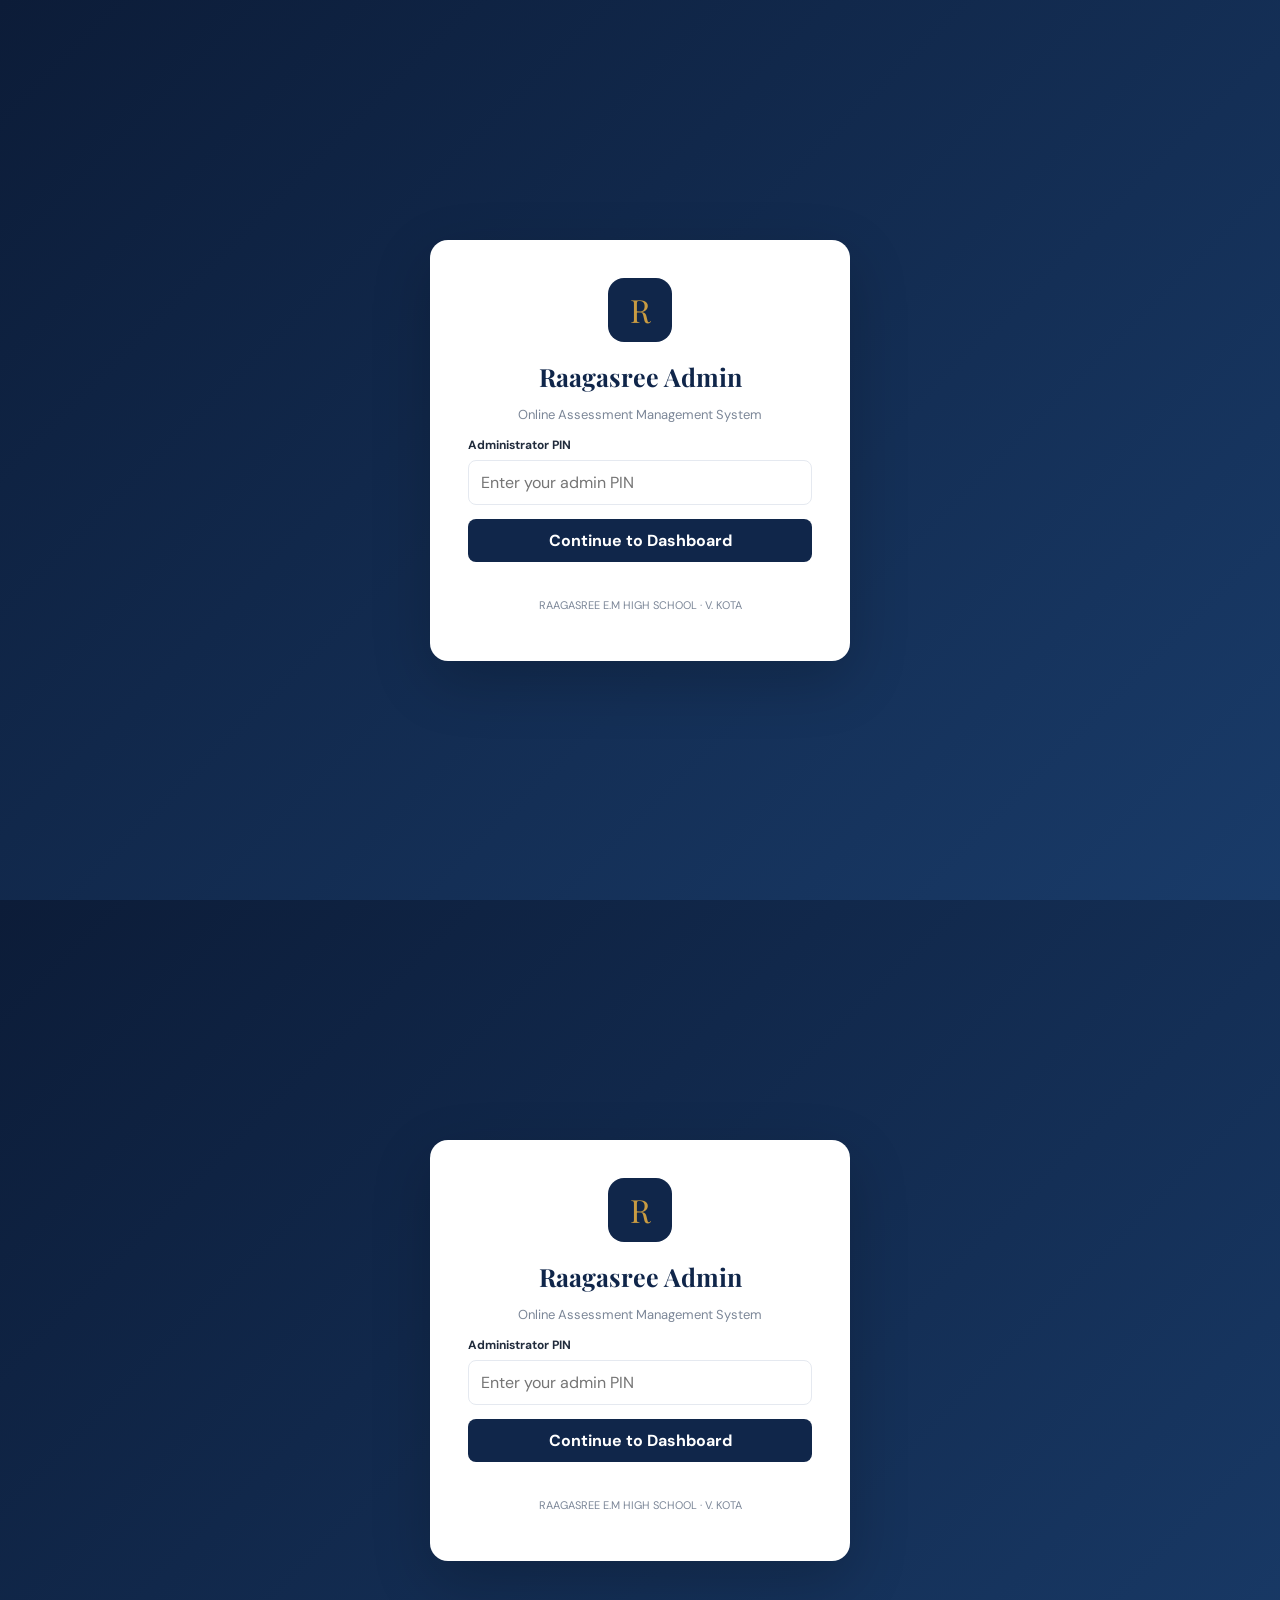
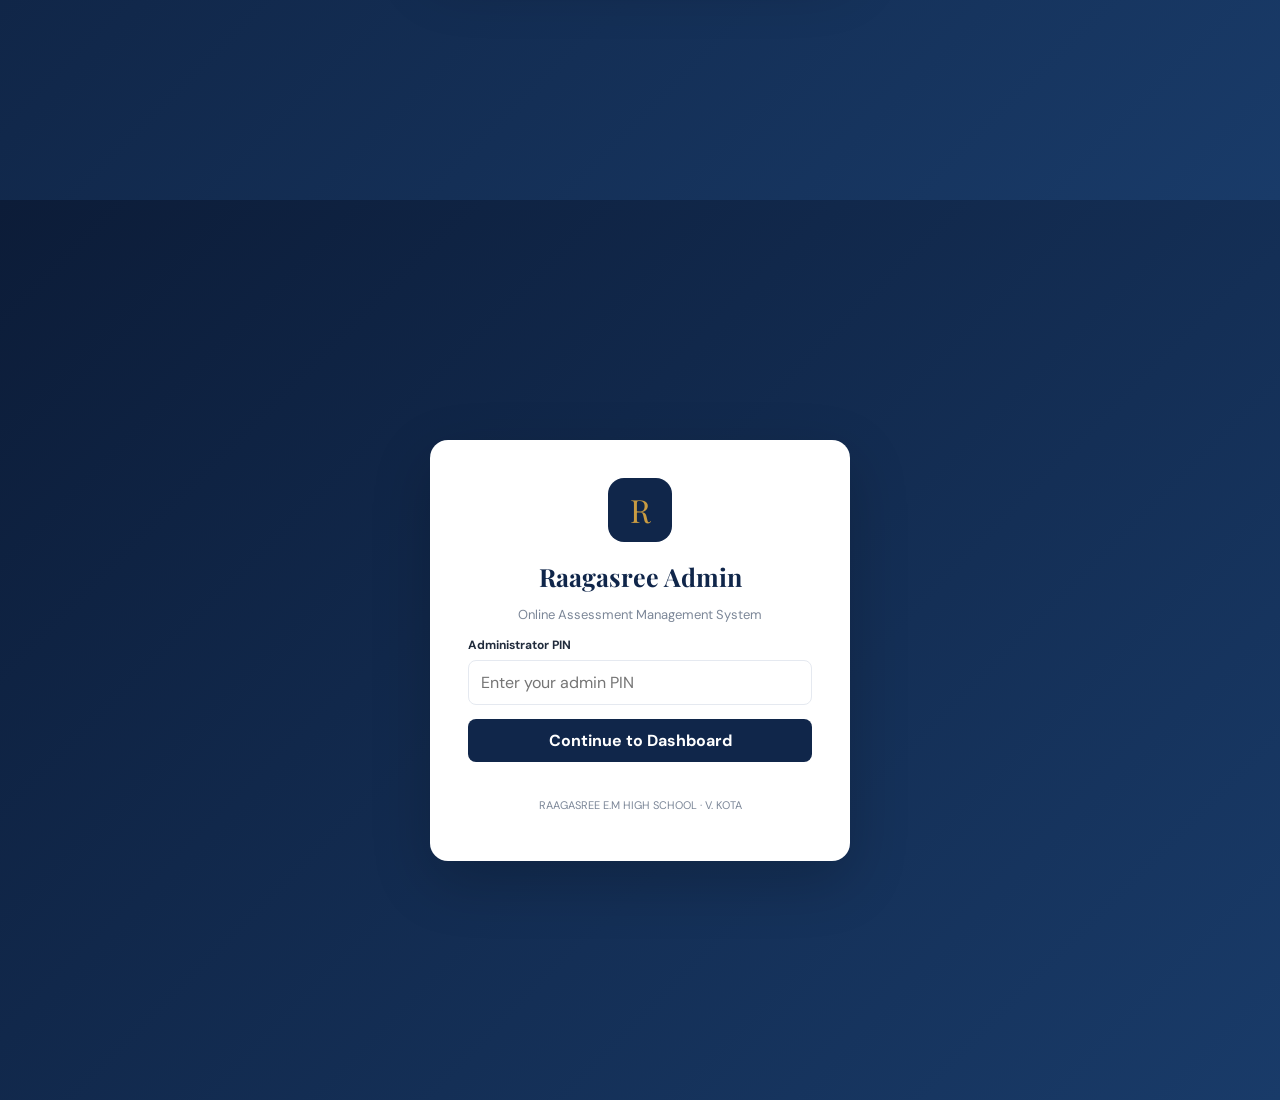
<file: admin.html>
<!DOCTYPE html>
<html lang="en">
<head>
<meta charset="UTF-8">
<meta name="viewport" content="width=device-width, initial-scale=1">
<title>Raagasree | Assessment Admin</title>
<link rel="preconnect" href="https://fonts.googleapis.com">
<link href="https://fonts.googleapis.com/css2?family=DM+Sans:wght@400;500;600;700&family=Playfair+Display:wght@600;700&display=swap" rel="stylesheet">

<style>
:root{--navy:#10264a;--navy2:#193b69;--gold:#c99b42;--bg:#f3f5f9;--white:#fff;--text:#202b3c;--muted:#7c8798;--border:#e5e9f0;--red:#d9534f;--green:#21865b}
*{box-sizing:border-box}
body{margin:0;font-family:'DM Sans',sans-serif;background:var(--bg);color:var(--text)}
button,input,select,textarea{font:inherit}
button{cursor:pointer}
.login-screen{min-height:100vh;display:flex;align-items:center;justify-content:center;padding:20px;background:linear-gradient(135deg,#0c1c38,#193b69)}
.login-card{width:100%;max-width:420px;background:white;border-radius:18px;padding:38px;text-align:center;box-shadow:0 20px 60px #0003}
.logo{width:64px;height:64px;border-radius:16px;display:grid;place-items:center;margin:0 auto 18px;background:var(--navy);color:var(--gold);font-family:'Playfair Display',serif;font-size:32px}
.login-card h1{font-family:'Playfair Display',serif;color:var(--navy);font-size:25px;margin:0 0 5px}
.login-card p{color:var(--muted);font-size:13px}
.field{text-align:left;margin:14px 0}
.field label{display:block;font-size:12px;font-weight:700;margin-bottom:7px}
.field input,.field select,.field textarea{width:100%;padding:11px 12px;border:1px solid var(--border);border-radius:8px;outline:none;background:white;color:var(--text)}
.field textarea{min-height:90px;resize:vertical}
.field input:focus,.field select:focus,.field textarea:focus{border-color:var(--gold)}
.primary-btn{border:0;border-radius:8px;padding:11px 16px;color:white;background:var(--navy);font-weight:700}
.primary-btn:hover{background:var(--navy2)}
.primary-btn:disabled{opacity:.6;cursor:wait}
.gold-btn{background:var(--gold);color:#17243b}
.full{width:100%}
.login-note{font-size:11px!important;margin-top:18px}
#loginMessage{color:var(--red);font-size:12px;min-height:18px}
.app{display:none;min-height:100vh}
.sidebar{width:255px;background:var(--navy);color:white;position:fixed;inset:0 auto 0 0;padding:23px 15px;overflow-y:auto;z-index:10}
.brand{padding:5px 12px 24px;border-bottom:1px solid #ffffff20}
.brand strong{display:block;font-family:'Playfair Display',serif;font-size:19px}
.brand span{font-size:11px;color:#c9d3e2}
.brand small{display:block;color:var(--gold);font-size:10px;letter-spacing:1.4px;margin-top:7px}
.nav-label{color:#91a4bf;font-size:10px;letter-spacing:1.5px;padding:22px 12px 9px}
.nav-btn{display:flex;align-items:center;gap:12px;width:100%;padding:12px;border:0;border-radius:8px;color:#dce5f2;background:transparent;text-align:left;font-size:13px;margin:3px 0}
.nav-btn:hover,.nav-btn.active{background:#ffffff18;color:white}
.nav-btn.active{border-left:3px solid var(--gold)}
.nav-icon{width:20px;text-align:center;font-size:16px}
.sidebar-bottom{border-top:1px solid #ffffff20;margin-top:25px;padding:17px 10px;font-size:11px;color:#b6c3d5}
.main{margin-left:255px;min-height:100vh}
.topbar{height:72px;background:white;border-bottom:1px solid var(--border);display:flex;align-items:center;justify-content:space-between;padding:0 30px;position:sticky;top:0;z-index:5}
.topbar h2{font-size:17px;margin:0;color:var(--navy)}
.admin-tag{background:#f6f0e4;color:#8d6726;padding:7px 12px;border-radius:20px;font-size:11px;font-weight:700}
.content{padding:28px 30px}
.page{display:none}.page.active{display:block}
.page-heading{display:flex;align-items:center;justify-content:space-between;gap:15px;flex-wrap:wrap;margin-bottom:23px}
.page-heading h1{font-family:'Playfair Display',serif;font-size:25px;color:var(--navy);margin:0 0 5px}
.page-heading p{margin:0;color:var(--muted);font-size:12px}
.cards{display:grid;grid-template-columns:repeat(5,minmax(0,1fr));gap:14px;margin-bottom:24px}
.stat-card,.panel{background:white;border:1px solid var(--border);border-radius:12px;padding:20px}
.stat-card small{color:var(--muted);font-size:12px}
.stat-card strong{display:block;font-size:27px;color:var(--navy);margin-top:10px}
.stat-card span{font-size:11px;color:var(--muted)}
.panel{margin-bottom:20px}
.panel h3{margin:0 0 7px;color:var(--navy);font-size:15px}
.panel p{color:var(--muted);font-size:12px;line-height:1.6}
.quick-grid{display:grid;grid-template-columns:repeat(3,minmax(0,1fr));gap:12px}
.quick-btn{padding:16px;text-align:left;border:1px solid var(--border);background:white;border-radius:10px;color:var(--navy);font-weight:700}
.quick-btn:hover{border-color:var(--gold);background:#fffaf0}
.quick-btn span{display:block;font-size:11px;color:var(--muted);font-weight:400;margin-top:6px}
.toolbar{display:flex;gap:10px;flex-wrap:wrap;margin-bottom:15px}
.toolbar input,.toolbar select{padding:10px 12px;border:1px solid var(--border);border-radius:8px;background:white;min-width:170px}
.table-wrap{overflow-x:auto}
table{width:100%;border-collapse:collapse;min-width:650px}
th,td{text-align:left;padding:12px;border-bottom:1px solid var(--border);font-size:12px;vertical-align:middle}
th{color:#69778b;font-size:10px;text-transform:uppercase;letter-spacing:.6px;background:#f8f9fb}
.empty{text-align:center;color:var(--muted);padding:35px}
.status{display:inline-block;border-radius:20px;padding:5px 9px;background:#edf6f0;color:var(--green);font-size:10px;font-weight:700}
.status.inactive{background:#fff0ef;color:var(--red)}
.notice{background:#fff8e9;border:1px solid #efdfb8;color:#775a24;padding:13px 15px;border-radius:9px;font-size:12px;line-height:1.6;margin-bottom:18px}
.notice.error{background:#fff0ef;border-color:#f1cccc;color:#a33b37}
.notice.success{background:#edf6f0;border-color:#cce6d5;color:#216b49}
.form-grid{display:grid;grid-template-columns:repeat(2,minmax(0,1fr));gap:0 18px}
.form-grid .field{margin:9px 0}
.form-actions{display:flex;gap:10px;margin-top:18px;flex-wrap:wrap}
.secondary-btn,.refresh-btn{background:white;border:1px solid var(--border);color:var(--navy);padding:10px 14px;border-radius:8px;font-weight:700}
.secondary-btn:hover,.refresh-btn:hover{border-color:var(--gold)}
.danger-btn{background:#fff0ef;color:#a33b37;border:1px solid #f1cccc;padding:7px 10px;border-radius:7px;font-size:11px;font-weight:700}
.small-btn{padding:7px 10px;border-radius:7px;font-size:11px;margin:2px}
.mobile-menu{display:none;border:0;background:transparent;color:var(--navy);font-size:22px}
.footer{padding:20px 0;color:var(--muted);font-size:10px;text-align:center}
.row-actions{white-space:nowrap}
.section-title{margin:18px 0 10px;color:var(--navy);font-size:13px;font-weight:700}
.subject-assignment{display:grid;grid-template-columns:2fr 1fr 1fr auto;gap:10px;align-items:end;padding:12px;background:#f8f9fb;border:1px solid var(--border);border-radius:9px;margin:10px 0}
.subject-assignment .field{margin:0}
.muted{color:var(--muted);font-size:11px}
.bulk-area{width:100%;min-height:250px;padding:14px;border:1px solid var(--border);border-radius:9px;font-family:monospace;font-size:13px;line-height:1.6;resize:vertical}
.preview-card{border:1px solid var(--border);border-radius:9px;padding:14px;margin:10px 0;background:#fff}
.preview-card.invalid{border-color:#e6a6a3;background:#fffafa}
.preview-card strong{color:var(--navy)}
.preview-card .option-line{font-size:12px;margin:4px 0;color:#596579}
.preview-card .preview-answer{font-size:11px;color:var(--green);font-weight:700;margin-top:8px}
.preview-card .preview-error{font-size:11px;color:var(--red);margin-top:7px}
.bulk-progress{height:8px;background:#e8edf4;border-radius:20px;overflow:hidden;margin:12px 0}
.bulk-progress div{height:100%;width:0;background:var(--green);transition:width .2s}
.image-url-field{grid-column:span 1}
.image-preview{display:none;max-width:100%;max-height:150px;object-fit:contain;margin-top:8px;border:1px solid var(--border);border-radius:8px;padding:4px;background:#fff}
.question-image-thumb{display:block;max-width:150px;max-height:90px;object-fit:contain;margin-top:6px;border:1px solid var(--border);border-radius:6px;padding:3px;background:#fff}
.question-cell{min-width:180px;max-width:340px;white-space:normal}
.question-cell .question-text{white-space:pre-wrap}
@media(max-width:1200px){.cards{grid-template-columns:repeat(3,minmax(0,1fr))}}
@media(max-width:900px){.cards{grid-template-columns:repeat(2,minmax(0,1fr))}}
@media(max-width:700px){
.sidebar{transform:translateX(-100%);transition:.25s}
.sidebar.open{transform:translateX(0)}
.main{margin-left:0}
.topbar{padding:0 16px}
.mobile-menu{display:block}
.content{padding:20px 15px}
.cards{grid-template-columns:repeat(2,minmax(0,1fr));gap:10px}
.stat-card{padding:14px}.stat-card strong{font-size:22px}
.quick-grid{grid-template-columns:1fr}
.form-grid{grid-template-columns:1fr}
.page-heading h1{font-size:22px}
.subject-assignment{grid-template-columns:1fr 1fr}
}
@media(max-width:380px){.cards{grid-template-columns:1fr}}
</style>
</head>

<body>
<section class="login-screen" id="loginScreen">
<div class="login-card">
<div class="logo">R</div>
<h1>Raagasree Admin</h1>
<p>Online Assessment Management System</p>
<div class="field"><label>Administrator PIN</label><input type="password" id="adminPin" placeholder="Enter your admin PIN" inputmode="numeric" maxlength="6" autocomplete="off"></div>
<button class="primary-btn full" id="loginButton" onclick="adminLogin()">Continue to Dashboard</button>
<div id="loginMessage"></div>
<p class="login-note">RAAGASREE E.M HIGH SCHOOL · V. KOTA</p>
</div>
</section>

<div class="app" id="adminApp">
<aside class="sidebar" id="sidebar">
<div class="brand"><strong>RAAGASREE</strong><span>E.M HIGH SCHOOL · V. KOTA</span><small>ASSESSMENT ADMINISTRATION</small></div>
<div class="nav-label">MAIN MENU</div>
<button class="nav-btn active" data-page="dashboard"><span class="nav-icon">▦</span>Dashboard</button>
<button class="nav-btn" data-page="students"><span class="nav-icon">♙</span>Students</button>
<button class="nav-btn" data-page="subjects"><span class="nav-icon">▤</span>Subjects</button>
<div class="nav-label">EXAMINATION</div>
<button class="nav-btn" data-page="questions"><span class="nav-icon">☷</span>Question Bank</button>
<button class="nav-btn" data-page="exams"><span class="nav-icon">◷</span>Exam Management</button>
<button class="nav-btn" data-page="results"><span class="nav-icon">▥</span>Results</button>
<button class="nav-btn" data-page="attempts"><span class="nav-icon">◴</span>Exam Attempts</button>
<div class="nav-label">SECURITY</div>
<button class="nav-btn" data-page="verification"><span class="nav-icon">◇</span>Verification Logs</button>
<button class="nav-btn" data-page="settings"><span class="nav-icon">⚙</span>Settings</button>
<div class="sidebar-bottom">Academic Year 2026–27<br>Excellence in Every Step<br><br><button class="nav-btn" onclick="logout()">↪ &nbsp; Logout</button></div>
</aside>

<main class="main">
<header class="topbar">
<div style="display:flex;align-items:center;gap:12px"><button class="mobile-menu" onclick="toggleSidebar()">☰</button><h2 id="topTitle">Dashboard</h2></div>
<div class="admin-tag">ADMINISTRATOR</div>
</header>

<div class="content">

<section class="page active" id="page-dashboard">
<div class="page-heading"><div><h1>Dashboard Overview</h1><p>Manage your school's online examinations.</p></div><button class="refresh-btn" onclick="loadAdminData()">↻ Refresh Data</button></div>
<div class="notice" id="dashboardNotice">Connecting to the assessment database...</div>
<div class="cards">
<div class="stat-card"><small>Total Students</small><strong id="totalStudents">—</strong><span>Registered students</span></div>
<div class="stat-card"><small>Active Students</small><strong id="activeStudents">—</strong><span>Currently active</span></div>
<div class="stat-card"><small>Total Subjects</small><strong id="totalSubjects">—</strong><span>Configured subjects</span></div>
<div class="stat-card"><small>Question Bank</small><strong id="totalQuestions">—</strong><span>Available questions</span></div>
<div class="stat-card"><small>Total Examinations</small><strong id="totalExams">—</strong><span>Created examinations</span></div>
</div>
<div class="panel"><h3>Quick Actions</h3><p>Choose a section to manage your assessment system.</p><div class="quick-grid">
<button class="quick-btn" onclick="showPage('students')">View Students<span>View registered student records</span></button>
<button class="quick-btn" onclick="showPage('questions')">Add Questions<span>Build your question bank</span></button>
<button class="quick-btn" onclick="showPage('exams')">Create Examination<span>Configure a new assessment</span></button>
</div></div>
<div class="panel"><h3>System Information</h3><div class="table-wrap"><table><tbody>
<tr><td>School</td><td>Raagasree E.M High School</td></tr><tr><td>Location</td><td>V. KOTA</td></tr><tr><td>Academic Year</td><td>2026–27</td></tr><tr><td>Backend Connection</td><td id="connectionStatus">Checking...</td></tr><tr><td>Last Updated</td><td id="lastUpdated">—</td></tr>
</tbody></table></div></div>
</section>

<section class="page" id="page-students">
<div class="page-heading"><div><h1>Student Management</h1><p>View registered student records from your database.</p></div><button class="refresh-btn" onclick="loadAdminData()">↻ Refresh Students</button></div>
<div class="notice" id="studentNotice">Student records are loaded from the Assessment Database.</div>
<div class="panel"><div class="toolbar"><input id="studentSearch" placeholder="Search name or hall ticket" oninput="renderStudents()"><select id="classFilter" onchange="renderStudents()"><option value="">All Classes</option></select></div>
<div class="table-wrap"><table><thead><tr><th>Hall Ticket</th><th>Student Name</th><th>Father Name</th><th>Class</th><th>Section</th><th>Academic Year</th><th>Status</th></tr></thead><tbody id="studentsTableBody"><tr><td colspan="7" class="empty">Loading student records...</td></tr></tbody></table></div><p id="studentCount" class="muted">Showing 0 students</p></div>
</section>

<section class="page" id="page-subjects">
<div class="page-heading"><div><h1>Subject Management</h1><p>Add, edit and activate or deactivate class subjects.</p></div><button class="primary-btn" onclick="openSubjectForm()">＋ Add Subject</button></div>
<div id="subjectNotice" class="notice">Loading subjects...</div>
<div class="panel" id="subjectFormPanel" hidden><h3 id="subjectFormTitle">Add Subject</h3><form id="subjectForm"><input type="hidden" id="subjectId">
<div class="form-grid"><div class="field"><label>Subject Name</label><input id="subjectName" required placeholder="e.g. Mathematics"></div><div class="field"><label>Class</label><select id="subjectClass" required class="class-options"></select></div><div class="field"><label>Status</label><select id="subjectStatus"><option>Active</option><option>Inactive</option></select></div></div>
<div class="form-actions"><button class="primary-btn">Save Subject</button><button class="secondary-btn" type="button" onclick="closeForm('subjectFormPanel')">Cancel</button></div></form></div>
<div class="panel"><div class="toolbar"><input id="subjectSearch" placeholder="Search subjects..." oninput="renderSubjects()"><select id="subjectClassFilter" onchange="renderSubjects()"><option value="">All Classes</option></select></div>
<div class="table-wrap"><table><thead><tr><th>Subject ID</th><th>Subject</th><th>Class</th><th>Status</th><th>Actions</th></tr></thead><tbody id="subjectsBody"></tbody></table></div></div>
</section>

<section class="page" id="page-questions">
<div class="page-heading"><div><h1>Question Bank</h1><p>Add questions manually or import a complete WhatsApp question-and-answer list.</p></div><button class="primary-btn" onclick="openQuestionForm()">＋ Add Question</button></div>
<div id="questionNotice" class="notice">Questions are loaded from the database.</div>

<div class="panel">
<h3>Bulk Paste Questions</h3>
<p>Paste questions copied from WhatsApp. Supports English and Hindi questions, A–D options, blank उत्तर lines and a separate ANSWERS section.</p>
<div class="form-grid">
<div class="field"><label>Class for all pasted questions</label><select id="bulkClass" class="class-options" onchange="updateBulkSubjects()"></select></div>
<div class="field"><label>Subject for all pasted questions</label><select id="bulkSubject"><option value="">Select subject</option></select></div>
<div class="field"><label>Default marks per question</label><input id="bulkMarks" type="number" min="0.01" step="0.01" value="1"></div>
</div>
<div class="field"><label>Paste WhatsApp Questions and Answers</label>
<textarea id="bulkText" class="bulk-area" placeholder="1. What is the capital of India?
A) Mumbai
B) New Delhi
C) Chennai
D) Kolkata
उत्तर:

ANSWERS
1. B"></textarea></div>
<div class="form-actions">
<button class="primary-btn" id="previewBulkButton" type="button" onclick="previewBulkQuestions()">Preview Questions</button>
<button class="secondary-btn" type="button" onclick="clearBulk()">Clear</button>
</div>
<div id="bulkPreviewArea" hidden>
<div class="section-title">Import Preview</div>
<div class="notice" id="bulkSummary"></div>
<div id="bulkPreviewList"></div>
<div class="bulk-progress"><div id="bulkProgressBar"></div></div>
<div id="bulkSaveStatus" class="muted"></div>
<div class="form-actions"><button class="primary-btn" id="saveBulkButton" type="button" onclick="saveBulkQuestions()">Save Valid Questions to Database</button></div>
</div>
</div>

<div class="panel" id="questionFormPanel" hidden>
<h3 id="questionFormTitle">Add Question</h3><form id="questionForm"><input type="hidden" id="questionId">
<div class="form-grid"><div class="field"><label>Class</label><select id="questionClass" class="class-options" required onchange="updateQuestionSubjects()"></select></div><div class="field"><label>Subject</label><select id="questionSubject" required></select></div></div>
<div class="field"><label>Question Text (optional if using an image)</label><textarea id="questionText" placeholder="Enter the question"></textarea></div>
<div class="field image-url-field"><label>Question Image URL (optional)</label><input id="questionImageUrl" type="url" placeholder="https://..." oninput="updateImagePreview('questionImageUrl','questionImagePreview')"><img id="questionImagePreview" class="image-preview" alt="Question image preview"></div>
<div class="form-grid">
<div class="field"><label>Option A Text</label><input id="optionA" placeholder="Option A text"></div><div class="field"><label>Option A Image URL (optional)</label><input id="optionAImageUrl" type="url" placeholder="https://..." oninput="updateImagePreview('optionAImageUrl','optionAImagePreview')"><img id="optionAImagePreview" class="image-preview" alt="Option A image preview"></div>
<div class="field"><label>Option B Text</label><input id="optionB" placeholder="Option B text"></div><div class="field"><label>Option B Image URL (optional)</label><input id="optionBImageUrl" type="url" placeholder="https://..." oninput="updateImagePreview('optionBImageUrl','optionBImagePreview')"><img id="optionBImagePreview" class="image-preview" alt="Option B image preview"></div>
<div class="field"><label>Option C Text</label><input id="optionC" placeholder="Option C text"></div><div class="field"><label>Option C Image URL (optional)</label><input id="optionCImageUrl" type="url" placeholder="https://..." oninput="updateImagePreview('optionCImageUrl','optionCImagePreview')"><img id="optionCImagePreview" class="image-preview" alt="Option C image preview"></div>
<div class="field"><label>Option D Text</label><input id="optionD" placeholder="Option D text"></div><div class="field"><label>Option D Image URL (optional)</label><input id="optionDImageUrl" type="url" placeholder="https://..." oninput="updateImagePreview('optionDImageUrl','optionDImagePreview')"><img id="optionDImagePreview" class="image-preview" alt="Option D image preview"></div>
<div class="field"><label>Correct Answer</label><select id="correctAnswer" required><option value="">Select answer</option><option value="A">Option A</option><option value="B">Option B</option><option value="C">Option C</option><option value="D">Option D</option></select></div>
<div class="field"><label>Marks</label><input id="questionMarks" type="number" min="0.01" step="0.01" value="1" required></div>
<div class="field"><label>Status</label><select id="questionStatus"><option>Active</option><option>Inactive</option></select></div>
</div>
<div class="form-actions"><button class="primary-btn">Save Question</button><button class="secondary-btn" type="button" onclick="closeForm('questionFormPanel')">Cancel</button></div>
</form></div>

<div class="panel"><div class="toolbar">
<input id="questionSearch" placeholder="Search question text..." oninput="renderQuestions()">
<select id="questionClassFilter" onchange="renderQuestions()"><option value="">All Classes</option></select>
<select id="questionSubjectFilter" onchange="renderQuestions()"><option value="">All Subjects</option></select>
<select id="questionStatusFilter" onchange="renderQuestions()"><option value="">All Statuses</option><option>Active</option><option>Inactive</option></select>
</div>
<div class="table-wrap"><table><thead><tr><th>Question / Image</th><th>Class</th><th>Subject</th><th>Correct</th><th>Marks</th><th>Status</th><th>Actions</th></tr></thead><tbody id="questionsBody"></tbody></table></div></div>
</section>

<section class="page" id="page-exams">
<div class="page-heading"><div><h1>Exam Management</h1><p>Create assessments and assign class subjects, questions and marks.</p></div><button class="primary-btn" onclick="openExamForm()">＋ Create Assessment</button></div>
<div id="examNotice" class="notice">Assessment records are loaded from the database.</div>
<div class="panel" id="examFormPanel" hidden><h3 id="examFormTitle">Create Assessment</h3><form id="examForm"><input type="hidden" id="examId">
<div class="form-grid">
<div class="field"><label>Assessment Name</label><input id="examName" required placeholder="e.g. Mathematics Practice Test"></div>
<div class="field"><label>Class</label><select id="examClass" class="class-options" required onchange="updateExamSubjectOptions()"></select></div>
<div class="field"><label>Academic Year</label><input id="examYear" value="2026-27" required></div>
<div class="field"><label>Duration (Minutes)</label><input id="examDuration" type="number" min="1" required value="30"></div>
<div class="field"><label>Start Date</label><input id="examStart" type="date"></div><div class="field"><label>End Date</label><input id="examEnd" type="date"></div>
<div class="field"><label>Status</label><select id="examStatus"><option>Inactive</option><option>Active</option></select></div>
</div>
<div class="section-title">Subject Assignments</div><p class="muted">Choose subjects, question counts and marks per question. Total marks are calculated automatically.</p>
<div id="examSubjectRows"></div><button class="secondary-btn" type="button" onclick="addExamSubjectRow()">＋ Add Subject</button>
<div class="notice" style="margin-top:15px">Calculated total: <strong id="examTotalQuestions">0</strong> questions · <strong id="examTotalMarks">0</strong> marks</div>
<div class="form-actions"><button class="primary-btn">Save Assessment</button><button class="secondary-btn" type="button" onclick="closeForm('examFormPanel')">Cancel</button></div>
</form></div>
<div class="panel"><div class="toolbar"><input id="examSearch" placeholder="Search assessments..." oninput="renderExams()"><select id="examClassFilter" onchange="renderExams()"><option value="">All Classes</option></select></div>
<div class="table-wrap"><table><thead><tr><th>Assessment</th><th>Class</th><th>Academic Year</th><th>Duration</th><th>Questions</th><th>Total Marks</th><th>Status</th><th>Actions</th></tr></thead><tbody id="examsBody"></tbody></table></div></div>
</section>

<section class="page" id="page-results">
<div class="page-heading"><div><h1>Examination Results</h1><p>View recorded student assessment results.</p></div><button class="refresh-btn" onclick="loadResults()">↻ Refresh</button></div>
<div class="notice">Results appear here when the student examination submission workflow records them in the ExamResults sheet.</div>
<div class="panel"><div class="toolbar"><input id="resultSearch" placeholder="Search student or hall ticket..." oninput="renderResults()"></div>
<div class="table-wrap"><table><thead><tr><th>Hall Ticket</th><th>Student</th><th>Class</th><th>Exam ID</th><th>Attempted</th><th>Correct</th><th>Marks</th><th>Percentage</th><th>Status</th><th>Completed</th></tr></thead><tbody id="resultsBody"></tbody></table></div></div>
</section>

<section class="page" id="page-attempts">
<div class="page-heading"><div><h1>Exam Attempts</h1><p>Review recorded examination attempts.</p></div><button class="refresh-btn" onclick="loadAttempts()">↻ Refresh</button></div>
<div class="notice">Attempt records will appear here when the student examination workflow writes to the ExamAttempts sheet.</div>
<div class="panel"><div class="table-wrap"><table><thead><tr><th>Attempt ID</th><th>Exam ID</th><th>Hall Ticket</th><th>Started At</th><th>Expected End</th><th>Submitted At</th><th>Status</th></tr></thead><tbody id="attemptsBody"></tbody></table></div></div>
</section>

<section class="page" id="page-verification">
<div class="page-heading"><div><h1>Verification Logs</h1><p>Review identity verification records.</p></div><button class="refresh-btn" onclick="loadVerification()">↻ Refresh</button></div>
<div class="notice">Only verification log details are displayed. Selfie files are not exposed in this admin table.</div>
<div class="panel"><div class="table-wrap"><table><thead><tr><th>Verification ID</th><th>Exam ID</th><th>Hall Ticket</th><th>Method</th><th>Consent</th><th>Verified At</th><th>Status</th></tr></thead><tbody id="verificationBody"></tbody></table></div></div>
</section>

<section class="page" id="page-settings">
<div class="page-heading"><div><h1>System Settings</h1><p>Portal and school information.</p></div></div>
<div class="panel"><h3>Student Examination Access</h3><p>The common student password is managed securely through Apps Script Script Properties. It is not displayed on this webpage.</p></div>
<div class="panel"><h3>School Information</h3><div class="field"><label>School Name</label><input value="Raagasree E.M High School" disabled></div><div class="field"><label>Location</label><input value="V. KOTA" disabled></div><div class="field"><label>Academic Year</label><input value="2026–27" disabled></div></div>
</section>

<div class="footer">RAAGASREE E.M HIGH SCHOOL · V. KOTA<br>Excellence in Every Step</div>
</div>
</main>
</div>

<script>
const API_URL="https://script.google.com/macros/s/AKfycbyzutEAMnW_97VZpPvGqKGiZa3psQHwUE_AB3Yxvby1f0l6APEE7gWnGMt20wGkHIGs/exec";
const TOKEN_KEY="RAAGASREE_ADMIN_TOKEN";
const CLASSES=["LKG","UKG","Class 1","Class 2","Class 3","Class 4","Class 5","Class 6","Class 7","Class 8","Class 9","Class 10"];
const TITLES={dashboard:"Dashboard",students:"Student Management",subjects:"Subject Management",questions:"Question Bank",exams:"Exam Management",results:"Examination Results",attempts:"Exam Attempts",verification:"Verification Logs",settings:"System Settings"};
let allStudents=[],subjects=[],questions=[],exams=[],results=[],attempts=[],verificationLogs=[];
let parsedBulkQuestions=[];

async function api(payload){
 const token=sessionStorage.getItem(TOKEN_KEY);
 if(payload.action!=="adminLogin")payload.token=token;
 const response=await fetch(API_URL,{method:"POST",headers:{"Content-Type":"text/plain;charset=utf-8"},body:JSON.stringify(payload)});
 if(!response.ok)throw new Error("Server returned HTTP "+response.status);
 const data=await response.json();
 if(!data.success)throw new Error(data.message||"Request failed.");
 return data;
}
function esc(v){return String(v==null?"":v).replace(/[&<>"']/g,c=>({"&":"&amp;","<":"&lt;",">":"&gt;",'"':"&quot;","'":"&#39;"}[c]));}
function statusBadge(s){const active=String(s).toLowerCase()==="active";return '<span class="status '+(active?"":"inactive")+'">'+esc(s||"Unknown")+'</span>';}
function notice(id,msg,type){const el=document.getElementById(id);if(!el)return;el.className="notice"+(type?" "+type:"");el.textContent=msg;}
function token(){return sessionStorage.getItem(TOKEN_KEY)||"";}
function closeForm(id){document.getElementById(id).hidden=true;}
function openForm(id){document.getElementById(id).hidden=false;document.getElementById(id).scrollIntoView({behavior:"smooth",block:"start"});}
function fillClassSelects(){
 document.querySelectorAll(".class-options").forEach(select=>{
  const current=select.value;
  select.innerHTML='<option value="">Select class</option>'+CLASSES.map(c=>'<option value="'+esc(c)+'">'+esc(c)+'</option>').join("");
  if(CLASSES.includes(current))select.value=current;
 });
}
async function adminLogin(){
 const pin=document.getElementById("adminPin").value.trim(),msg=document.getElementById("loginMessage"),btn=document.getElementById("loginButton");
 if(!/^\d{6}$/.test(pin)){msg.textContent="Please enter your complete 6-digit PIN.";return;}
 btn.disabled=true;btn.textContent="Please wait...";msg.textContent="Verifying administrator PIN...";
 try{
  const data=await api({action:"adminLogin",pin});
  sessionStorage.setItem(TOKEN_KEY,data.token);
  document.getElementById("loginScreen").style.display="none";
  document.getElementById("adminApp").style.display="block";
  fillClassSelects();
  await loadAdminData();
 }catch(e){msg.textContent=e.message;}
 btn.disabled=false;btn.textContent="Continue to Dashboard";
}
function logout(){
 const t=token();if(t)api({action:"logout"}).catch(()=>{});
 sessionStorage.removeItem(TOKEN_KEY);allStudents=[];subjects=[];questions=[];exams=[];
 document.getElementById("adminPin").value="";document.getElementById("loginMessage").textContent="";showLogin();
}
function showLogin(){document.getElementById("adminApp").style.display="none";document.getElementById("loginScreen").style.display="flex";}
async function loadAdminData(){
 if(!token()){showLogin();return;}
 notice("dashboardNotice","Loading live information from the assessment database...");
 try{
  const d=await api({action:"getAdminData"}),s=d.stats||{};
  document.getElementById("totalStudents").textContent=s.totalStudents||0;
  document.getElementById("activeStudents").textContent=s.activeStudents||0;
  document.getElementById("totalSubjects").textContent=s.totalSubjects||0;
  document.getElementById("totalQuestions").textContent=s.totalQuestions||0;
  document.getElementById("totalExams").textContent=s.totalExams||0;
  allStudents=d.students||[];renderStudents();populateStudentClasses();
  document.getElementById("connectionStatus").textContent="Connected";
  document.getElementById("lastUpdated").textContent=new Date().toLocaleString();
  notice("dashboardNotice","Database connected successfully. Dashboard information is up to date.","success");
  notice("studentNotice","Loaded "+allStudents.length+" student records.","success");
 }catch(e){
  if(e.message.toLowerCase().includes("session")){logout();return;}
  notice("dashboardNotice",e.message,"error");
  document.getElementById("connectionStatus").textContent="Connection failed";
 }
}
function populateStudentClasses(){
 const select=document.getElementById("classFilter"),old=select.value;
 const values=[...new Set(allStudents.map(s=>s.className).filter(Boolean))];
 select.innerHTML='<option value="">All Classes</option>'+values.map(v=>'<option>'+esc(v)+'</option>').join("");
 select.value=values.includes(old)?old:"";
}
function renderStudents(){
 const q=(document.getElementById("studentSearch")?.value||"").toLowerCase(),cl=document.getElementById("classFilter")?.value||"";
 const list=allStudents.filter(s=>(!cl||s.className===cl)&&[s.hallTicketNumber,s.studentName,s.fatherName].some(v=>String(v||"").toLowerCase().includes(q)));
 document.getElementById("studentsTableBody").innerHTML=list.length?list.map(s=>'<tr><td>'+esc(s.hallTicketNumber)+'</td><td>'+esc(s.studentName)+'</td><td>'+esc(s.fatherName)+'</td><td>'+esc(s.className)+'</td><td>'+esc(s.section)+'</td><td>'+esc(s.academicYear)+'</td><td>'+statusBadge(s.status)+'</td></tr>').join(""):'<tr><td colspan="7" class="empty">No matching student records.</td></tr>';
 document.getElementById("studentCount").textContent="Showing "+list.length+" of "+allStudents.length+" students";
}
function showPage(name){
 document.querySelectorAll(".page").forEach(p=>p.classList.remove("active"));
 document.querySelectorAll(".nav-btn[data-page]").forEach(b=>b.classList.remove("active"));
 document.getElementById("page-"+name)?.classList.add("active");
 document.querySelector('.nav-btn[data-page="'+name+'"]')?.classList.add("active");
 document.getElementById("topTitle").textContent=TITLES[name]||"Dashboard";
 document.getElementById("sidebar").classList.remove("open");
 if(name==="students")renderStudents();
 if(name==="subjects")loadSubjects();
 if(name==="questions"){loadSubjects().then(loadQuestions);}
 if(name==="exams"){loadSubjects().then(loadExams);}
 if(name==="results")loadResults();
 if(name==="attempts")loadAttempts();
 if(name==="verification")loadVerification();
}
document.querySelectorAll(".nav-btn[data-page]").forEach(b=>b.addEventListener("click",()=>showPage(b.dataset.page)));
function toggleSidebar(){document.getElementById("sidebar").classList.toggle("open");}

/* SUBJECTS */
async function loadSubjects(){
 try{
  const d=await api({action:"getSubjects"});subjects=d.subjects||[];
  renderSubjects();populateSubjectFilters();updateBulkSubjects();notice("subjectNotice","Loaded "+subjects.length+" subjects.","success");
 }catch(e){notice("subjectNotice",e.message,"error");throw e;}
}
function populateSubjectFilters(){
 const opts='<option value="">All Classes</option>'+CLASSES.map(c=>'<option>'+esc(c)+'</option>').join("");
 document.getElementById("subjectClassFilter").innerHTML=opts;
 document.getElementById("questionClassFilter").innerHTML=opts;
 document.getElementById("examClassFilter").innerHTML=opts;
 document.getElementById("questionSubjectFilter").innerHTML='<option value="">All Subjects</option>'+subjects.map(s=>'<option value="'+esc(s["Subject ID"])+'">'+esc(s["Subject Name"])+' · '+esc(s.Class)+'</option>').join("");
}
function openSubjectForm(item){
 document.getElementById("subjectForm").reset();document.getElementById("subjectId").value="";fillClassSelects();
 document.getElementById("subjectFormTitle").textContent=item?"Edit Subject":"Add Subject";
 if(item){document.getElementById("subjectId").value=item["Subject ID"];document.getElementById("subjectName").value=item["Subject Name"];document.getElementById("subjectClass").value=item.Class;document.getElementById("subjectStatus").value=item.Status||"Active";}
 openForm("subjectFormPanel");
}
document.getElementById("subjectForm").addEventListener("submit",async e=>{
 e.preventDefault();
 const subject={"Subject ID":document.getElementById("subjectId").value,"Subject Name":document.getElementById("subjectName").value.trim(),Class:document.getElementById("subjectClass").value,Status:document.getElementById("subjectStatus").value};
 try{await api({action:"saveSubject",subject});closeForm("subjectFormPanel");await loadSubjects();await loadAdminData();}
 catch(err){notice("subjectNotice",err.message,"error");}
});
function renderSubjects(){
 const q=(document.getElementById("subjectSearch")?.value||"").toLowerCase(),cl=document.getElementById("subjectClassFilter")?.value||"";
 const list=subjects.filter(s=>(!cl||s.Class===cl)&&[s["Subject ID"],s["Subject Name"]].some(v=>String(v||"").toLowerCase().includes(q)));
 document.getElementById("subjectsBody").innerHTML=list.length?list.map(s=>'<tr><td>'+esc(s["Subject ID"])+'</td><td>'+esc(s["Subject Name"])+'</td><td>'+esc(s.Class)+'</td><td>'+statusBadge(s.Status)+'</td><td class="row-actions"><button class="secondary-btn small-btn" data-edit-subject="'+esc(s["Subject ID"])+'">Edit</button><button class="secondary-btn small-btn" data-subject-status="'+esc(s["Subject ID"])+'" data-status="'+(String(s.Status).toLowerCase()==="active"?"Inactive":"Active")+'">'+(String(s.Status).toLowerCase()==="active"?"Deactivate":"Activate")+'</button></td></tr>').join(""):'<tr><td colspan="5" class="empty">No subjects found.</td></tr>';
}
document.getElementById("subjectsBody").addEventListener("click",async e=>{
 const edit=e.target.closest("[data-edit-subject]"),status=e.target.closest("[data-subject-status]");
 if(edit){const item=subjects.find(s=>s["Subject ID"]===edit.dataset.editSubject);if(item)openSubjectForm(item);}
 if(status){try{await api({action:"setSubjectStatus",subjectId:status.dataset.subjectStatus,status:status.dataset.status});await loadSubjects();await loadAdminData();}catch(err){notice("subjectNotice",err.message,"error");}}
});

/* QUESTION BANK */
async function loadQuestions(){
 try{
  const d=await api({action:"getQuestions"});questions=d.questions||[];
  renderQuestions();populateSubjectFilters();
  notice("questionNotice","Loaded "+questions.length+" questions from the QuestionBank.","success");
 }catch(e){notice("questionNotice",e.message,"error");}
}
function updateQuestionSubjects(){
 const cl=document.getElementById("questionClass").value;
 const list=subjects.filter(s=>s.Class===cl&&String(s.Status).toLowerCase()==="active");
 document.getElementById("questionSubject").innerHTML='<option value="">Select subject</option>'+list.map(s=>'<option value="'+esc(s["Subject ID"])+'">'+esc(s["Subject Name"])+'</option>').join("");
}
function updateBulkSubjects(){
 const cl=document.getElementById("bulkClass").value,select=document.getElementById("bulkSubject"),old=select.value;
 const list=subjects.filter(s=>s.Class===cl&&String(s.Status).toLowerCase()==="active");
 select.innerHTML='<option value="">Select subject</option>'+list.map(s=>'<option value="'+esc(s["Subject ID"])+'">'+esc(s["Subject Name"])+'</option>').join("");
 if(list.some(s=>s["Subject ID"]===old))select.value=old;
}
function safeImageUrl(value){
 const raw=String(value||"").trim();
 if(!raw)return "";
 try{const u=new URL(raw);return u.protocol==="https:"?u.href:"";}catch(e){return "";}
}
function updateImagePreview(inputId,previewId){
 const input=document.getElementById(inputId),img=document.getElementById(previewId);
 if(!input||!img)return;
 const url=safeImageUrl(input.value);
 if(!url){img.removeAttribute("src");img.style.display="none";return;}
 img.onerror=()=>{img.style.display="none";};
 img.onload=()=>{img.style.display="block";};
 img.src=url;
}
function refreshQuestionImagePreviews(){
 [["questionImageUrl","questionImagePreview"],["optionAImageUrl","optionAImagePreview"],["optionBImageUrl","optionBImagePreview"],["optionCImageUrl","optionCImagePreview"],["optionDImageUrl","optionDImagePreview"]].forEach(x=>updateImagePreview(x[0],x[1]));
}
function imageMarkup(url,alt){
 const safe=safeImageUrl(url);return safe?'<img class="question-image-thumb" src="'+esc(safe)+'" alt="'+esc(alt||"Question image")+'" loading="lazy">':'';
}
function openQuestionForm(item){
 document.getElementById("questionForm").reset();document.getElementById("questionId").value="";
 document.getElementById("questionMarks").value="1";fillClassSelects();
 document.getElementById("questionFormTitle").textContent=item?"Edit Question":"Add Question";
 if(item){
  document.getElementById("questionId").value=item["Question ID"];
  document.getElementById("questionClass").value=item.Class;updateQuestionSubjects();
  document.getElementById("questionSubject").value=item["Subject ID"];
  document.getElementById("questionText").value=item.Question||"";
  document.getElementById("questionImageUrl").value=item["Question Image URL"]||"";
  document.getElementById("optionAImageUrl").value=item["Option A Image URL"]||"";
  document.getElementById("optionBImageUrl").value=item["Option B Image URL"]||"";
  document.getElementById("optionCImageUrl").value=item["Option C Image URL"]||"";
  document.getElementById("optionDImageUrl").value=item["Option D Image URL"]||"";
  document.getElementById("optionA").value=item["Option A"]||"";
  document.getElementById("optionB").value=item["Option B"];
  document.getElementById("optionC").value=item["Option C"];
  document.getElementById("optionD").value=item["Option D"];
  document.getElementById("correctAnswer").value=item["Correct Answer"];
  document.getElementById("questionMarks").value=item.Marks;
  document.getElementById("questionStatus").value=item.Status||"Active";
 }else updateQuestionSubjects();
 refreshQuestionImagePreviews();
 openForm("questionFormPanel");
}
document.getElementById("questionForm").addEventListener("submit",async e=>{
 e.preventDefault();
 const question={"Question ID":document.getElementById("questionId").value,Class:document.getElementById("questionClass").value,"Subject ID":document.getElementById("questionSubject").value,Question:document.getElementById("questionText").value.trim(),"Question Image URL":document.getElementById("questionImageUrl").value.trim(),"Option A":document.getElementById("optionA").value.trim(),"Option A Image URL":document.getElementById("optionAImageUrl").value.trim(),"Option B":document.getElementById("optionB").value.trim(),"Option B Image URL":document.getElementById("optionBImageUrl").value.trim(),"Option C":document.getElementById("optionC").value.trim(),"Option C Image URL":document.getElementById("optionCImageUrl").value.trim(),"Option D":document.getElementById("optionD").value.trim(),"Option D Image URL":document.getElementById("optionDImageUrl").value.trim(),"Correct Answer":document.getElementById("correctAnswer").value,Marks:document.getElementById("questionMarks").value,Status:document.getElementById("questionStatus").value};
 const hasQuestionContent=question.Question||question["Question Image URL"];
 const hasAllOptions=["A","B","C","D"].every(k=>question["Option "+k]||question["Option "+k+" Image URL"]);
 if(!hasQuestionContent){notice("questionNotice","Enter question text or provide a question image URL.","error");return;}
 if(!hasAllOptions){notice("questionNotice","For each option A–D, enter text or provide an image URL.","error");return;}
 const imageFields=["Question Image URL","Option A Image URL","Option B Image URL","Option C Image URL","Option D Image URL"];
 for(const field of imageFields){if(question[field]&&!safeImageUrl(question[field])){notice("questionNotice",field+" must be a valid HTTPS image URL.","error");return;}}
 try{await api({action:"saveQuestion",question});closeForm("questionFormPanel");await loadQuestions();await loadAdminData();}
 catch(err){notice("questionNotice",err.message,"error");}
});
function renderQuestions(){
 const q=(document.getElementById("questionSearch")?.value||"").toLowerCase(),cl=document.getElementById("questionClassFilter")?.value||"",sub=document.getElementById("questionSubjectFilter")?.value||"",st=document.getElementById("questionStatusFilter")?.value||"";
 const list=questions.filter(x=>(!cl||x.Class===cl)&&(!sub||x["Subject ID"]===sub)&&(!st||x.Status===st)&&(String(x.Question||"").toLowerCase().includes(q)||String(x["Question Image URL"]||"").toLowerCase().includes(q)));
 document.getElementById("questionsBody").innerHTML=list.length?list.map(x=>'<tr><td class="question-cell"><div class="question-text">'+esc(x.Question||"")+'</div>'+imageMarkup(x["Question Image URL"],"Question image")+'<div class="option-line">A. '+esc(x["Option A"]||"")+'</div>'+imageMarkup(x["Option A Image URL"],"Option A image")+'<div class="option-line">B. '+esc(x["Option B"]||"")+'</div>'+imageMarkup(x["Option B Image URL"],"Option B image")+'<div class="option-line">C. '+esc(x["Option C"]||"")+'</div>'+imageMarkup(x["Option C Image URL"],"Option C image")+'<div class="option-line">D. '+esc(x["Option D"]||"")+'</div>'+imageMarkup(x["Option D Image URL"],"Option D image")+'</td><td>'+esc(x.Class)+'</td><td>'+esc(subjectName(x["Subject ID"]))+'</td><td>'+esc(x["Correct Answer"])+'</td><td>'+esc(x.Marks)+'</td><td>'+statusBadge(x.Status)+'</td><td class="row-actions"><button class="secondary-btn small-btn" data-edit-question="'+esc(x["Question ID"])+'">Edit</button><button class="danger-btn small-btn" data-delete-question="'+esc(x["Question ID"])+'">Delete</button></td></tr>').join(""):'<tr><td colspan="7" class="empty">No questions found.</td></tr>';
}
function subjectName(id){const s=subjects.find(x=>x["Subject ID"]===id);return s?s["Subject Name"]:id;}
document.getElementById("questionsBody").addEventListener("click",async e=>{
 const edit=e.target.closest("[data-edit-question]"),del=e.target.closest("[data-delete-question]");
 if(edit){const item=questions.find(x=>x["Question ID"]===edit.dataset.editQuestion);if(item)openQuestionForm(item);}
 if(del&&confirm("Delete this question permanently? This cannot be undone.")){
  try{await api({action:"deleteQuestion",questionId:del.dataset.deleteQuestion});await loadQuestions();await loadAdminData();}
  catch(err){notice("questionNotice",err.message,"error");}
 }
});

/* WHATSAPP BULK QUESTION PARSER - ENGLISH + HINDI + SEPARATE ANSWER KEY */
function parseBulkQuestions(raw){
 const lines=String(raw||"")
  .replace(/\r/g,"")
  .replace(/[\u200B-\u200D\uFEFF]/g,"")
  .split("\n");

 const blocks=[];
 const answerKey={};
 let current=null;
 let readingAnswerKey=false;

 const questionStart=/^(?:(?:Q(?:uestion)?\s*)?\d{1,3}\s*[.)\-:]|Q(?:uestion)?\s*\d+\s*[:\-])\s*/i;
 const optionPattern=/^(?:Option\s*)?([A-D])\s*[\)\].:\-]\s*(.*)$/i;
 const answerPattern=/^(?:correct\s*answer|answer|ans|key|उत्तर|उतर)\s*[:=\-]?\s*([A-D])\s*$/i;

 function newQuestion(){
  current={question:"",A:"",B:"",C:"",D:"",answer:"",errors:[]};
  blocks.push(current);
 }

 lines.forEach(original=>{
  let line=original.trim();
  if(!line)return;

  if(/^ANSWERS?\s*:?\s*$/i.test(line)||/^ANSWER\s+KEY\s*:?\s*$/i.test(line)){
   readingAnswerKey=true;
   current=null;
   return;
  }

  if(readingAnswerKey){
   const keyMatch=line.match(/^(\d{1,3})\s*[.)\-:]?\s*([A-D])\s*$/i);
   if(keyMatch){
    answerKey[Number(keyMatch[1])]=keyMatch[2].toUpperCase();
   }
   return;
  }

  const startMatch=line.match(questionStart);
  if(startMatch){
   newQuestion();
   line=line.replace(questionStart,"").trim();
   if(line)current.question=line;
   return;
  }

  if(!current)newQuestion();

  let match=line.match(optionPattern);
  if(match){
   current[match[1].toUpperCase()]=match[2].trim();
   return;
  }

  match=line.match(answerPattern);
  if(match){
   current.answer=match[1].toUpperCase();
   return;
  }

  // Ignore blank Hindi answer labels such as "उत्तर:" or "उतर :"
  if(/^(?:उत्तर|उतर|answer|correct\s*answer|ans)\s*[:=\-]?\s*$/i.test(line)){
   return;
  }

  // Also accept inline answer formats such as "उत्तर: B"
  match=line.match(/^(?:correct\s*answer|answer|ans|उत्तर|उतर)\s*[:=\-]\s*([A-D])(?:\s|$)/i);
  if(match){
   current.answer=match[1].toUpperCase();
   return;
  }

  // Lines before options are considered question text.
  if(!current.A&&!current.B&&!current.C&&!current.D&&!current.answer){
   current.question+=(current.question?" ":"")+line;
  }else{
   // Continuation lines for a question or option, where applicable.
   if(current.D)current.D+=" "+line;
   else if(current.C)current.C+=" "+line;
   else if(current.B)current.B+=" "+line;
   else if(current.A)current.A+=" "+line;
   else current.question+=" "+line;
  }
 });

 // Apply separate numbered answer key to the questions.
 blocks.forEach((q,index)=>{
  if(!q.answer&&answerKey[index+1])q.answer=answerKey[index+1];
 });

 return blocks.filter(q=>q.question||q.A||q.B||q.C||q.D||q.answer).map((q,i)=>{
  if(!q.question)q.errors.push("Question text is missing.");
  ["A","B","C","D"].forEach(k=>{
   if(!q[k])q.errors.push("Option "+k+" is missing.");
  });
  if(!q.answer)q.errors.push("Correct answer is missing.");
  return {...q,number:i+1,valid:q.errors.length===0};
 });
}

function previewBulkQuestions(){
 const raw=document.getElementById("bulkText").value.trim();
 const cl=document.getElementById("bulkClass").value;
 const sub=document.getElementById("bulkSubject").value;
 const marks=Number(document.getElementById("bulkMarks").value);

 if(!raw){notice("questionNotice","Paste your WhatsApp questions first.","error");return;}
 if(!cl||!sub){notice("questionNotice","Select the class and subject for this batch.","error");return;}
 if(!Number.isFinite(marks)||marks<=0){notice("questionNotice","Enter valid marks per question.","error");return;}

 parsedBulkQuestions=parseBulkQuestions(raw);

 if(!parsedBulkQuestions.length){
  notice("questionNotice","No questions were recognised. Check the format and try again.","error");
  document.getElementById("bulkPreviewArea").hidden=true;
  return;
 }

 const valid=parsedBulkQuestions.filter(q=>q.valid).length;
 const invalid=parsedBulkQuestions.length-valid;

 document.getElementById("bulkSummary").textContent=
  parsedBulkQuestions.length+" questions detected · "+valid+
  " ready to save · "+invalid+" need correction. Class: "+cl+
  " · Subject: "+subjectName(sub);

 document.getElementById("bulkPreviewList").innerHTML=parsedBulkQuestions.map(q=>{
  const errs=q.errors.length
   ?'<div class="preview-error">'+q.errors.map(esc).join("<br>")+'</div>'
   :'';

  return '<div class="preview-card '+(q.valid?"":"invalid")+'">'+
   '<strong>Question '+q.number+'</strong>'+
   '<div style="margin-top:8px;font-size:13px">'+esc(q.question)+'</div>'+
   '<div class="option-line">A. '+esc(q.A)+'</div>'+
   '<div class="option-line">B. '+esc(q.B)+'</div>'+
   '<div class="option-line">C. '+esc(q.C)+'</div>'+
   '<div class="option-line">D. '+esc(q.D)+'</div>'+
   (q.valid
    ?'<div class="preview-answer">Correct answer: '+esc(q.answer)+' · '+marks+' mark(s)</div>'
    :errs)+
   '</div>';
 }).join("");

 document.getElementById("bulkPreviewArea").hidden=false;
 document.getElementById("bulkProgressBar").style.width="0%";
 document.getElementById("bulkSaveStatus").textContent="";
 document.getElementById("saveBulkButton").disabled=valid===0;

 notice("questionNotice","Preview generated. Review every question before saving.","success");
}

async function saveBulkQuestions(){
 const valid=parsedBulkQuestions.filter(q=>q.valid);
 if(!valid.length){notice("questionNotice","There are no valid questions to save.","error");return;}

 const cl=document.getElementById("bulkClass").value;
 const sub=document.getElementById("bulkSubject").value;
 const marks=document.getElementById("bulkMarks").value;
 const btn=document.getElementById("saveBulkButton");

 if(!confirm("Save "+valid.length+" questions to the QuestionBank for "+cl+" – "+subjectName(sub)+"?"))return;

 btn.disabled=true;
 btn.textContent="Saving questions...";
 let saved=0,failed=[];

 for(let i=0;i<valid.length;i++){
  const q=valid[i];
  const question={
   Class:cl,
   "Subject ID":sub,
   Question:q.question,
   "Option A":q.A,
   "Option B":q.B,
   "Option C":q.C,
   "Option D":q.D,
   "Correct Answer":q.answer,
   Marks:marks,
   Status:"Active"
  };

  try{
   await api({action:"saveQuestion",question});
   saved++;
  }catch(err){
   failed.push("Question "+q.number+": "+err.message);
  }

  document.getElementById("bulkProgressBar").style.width=
   Math.round(((i+1)/valid.length)*100)+"%";

  document.getElementById("bulkSaveStatus").textContent=
   "Processed "+(i+1)+" of "+valid.length+" · Saved "+saved;
 }

 btn.disabled=false;
 btn.textContent="Save Valid Questions to Database";

 await loadQuestions();
 await loadAdminData();

 if(failed.length){
  notice("questionNotice",saved+" questions saved. "+failed.length+" failed. See details below.","error");
  document.getElementById("bulkSaveStatus").textContent=
   "Saved: "+saved+". Failed: "+failed.join(" | ");
 }else{
  notice("questionNotice","Successfully saved all "+saved+" questions to your QuestionBank.","success");
  document.getElementById("bulkSaveStatus").textContent=
   "All "+saved+" questions saved successfully.";
  document.getElementById("bulkText").value="";
  parsedBulkQuestions=[];
 }
}

function clearBulk(){
 document.getElementById("bulkText").value="";
 document.getElementById("bulkPreviewArea").hidden=true;
 parsedBulkQuestions=[];
 document.getElementById("bulkSaveStatus").textContent="";
}

/* EXAM MANAGEMENT */
async function loadExams(){
 try{const d=await api({action:"getExams"});exams=d.exams||[];renderExams();notice("examNotice","Loaded "+exams.length+" assessments.","success");}
 catch(e){notice("examNotice",e.message,"error");}
}
function updateExamSubjectOptions(){
 const cl=document.getElementById("examClass").value,active=subjects.filter(s=>s.Class===cl&&String(s.Status).toLowerCase()==="active");
 document.querySelectorAll(".exam-subject-select").forEach(sel=>{
  const old=sel.value;sel.innerHTML='<option value="">Select subject</option>'+active.map(s=>'<option value="'+esc(s["Subject ID"])+'">'+esc(s["Subject Name"])+'</option>').join("");
  if(active.some(s=>s["Subject ID"]===old))sel.value=old;
 });
}
function openExamForm(item){
 document.getElementById("examForm").reset();document.getElementById("examId").value="";
 document.getElementById("examYear").value="2026-27";document.getElementById("examDuration").value="30";document.getElementById("examStatus").value="Inactive";
 document.getElementById("examSubjectRows").innerHTML="";fillClassSelects();
 document.getElementById("examFormTitle").textContent=item?"Edit Assessment":"Create Assessment";
 if(item){
  document.getElementById("examId").value=item["Exam ID"];document.getElementById("examName").value=item["Exam Name"];
  document.getElementById("examClass").value=item.Class;document.getElementById("examYear").value=item["Academic Year"];
  document.getElementById("examDuration").value=item["Duration (Minutes)"];document.getElementById("examStart").value=toDateInput(item["Start Date"]);
  document.getElementById("examEnd").value=toDateInput(item["End Date"]);document.getElementById("examStatus").value=item.Status||"Inactive";
  updateExamSubjectOptions();
  api({action:"getExamSubjects",examId:item["Exam ID"]}).then(d=>{
   document.getElementById("examSubjectRows").innerHTML="";
   (d.examSubjects||[]).forEach(x=>addExamSubjectRow(x));
   if(!(d.examSubjects||[]).length)addExamSubjectRow();calculateExamTotals();
  }).catch(err=>notice("examNotice",err.message,"error"));
 }else{updateExamSubjectOptions();addExamSubjectRow();}
 openForm("examFormPanel");
}
function toDateInput(value){
 if(!value)return "";const s=String(value);if(/^\d{4}-\d{2}-\d{2}$/.test(s))return s;
 const d=new Date(s);if(isNaN(d.getTime()))return "";
 return d.getFullYear()+"-"+String(d.getMonth()+1).padStart(2,"0")+"-"+String(d.getDate()).padStart(2,"0");
}
function addExamSubjectRow(item){
 const div=document.createElement("div");div.className="subject-assignment";
 div.innerHTML='<div class="field"><label>Subject</label><select class="exam-subject-select" required><option value="">Select subject</option></select></div><div class="field"><label>Questions</label><input class="exam-question-count" type="number" min="1" value="'+esc(item?item["Questions Count"]:10)+'" required></div><div class="field"><label>Marks / Question</label><input class="exam-marks-per" type="number" min="0.01" step="0.01" value="'+esc(item?item["Marks Per Question"]:1)+'" required></div><button type="button" class="danger-btn remove-assignment">Remove</button>';
 document.getElementById("examSubjectRows").appendChild(div);updateExamSubjectOptions();
 if(item)div.querySelector(".exam-subject-select").value=item["Subject ID"];
 div.querySelectorAll("input,select").forEach(el=>el.addEventListener("input",calculateExamTotals));
 div.querySelector(".remove-assignment").addEventListener("click",()=>{div.remove();calculateExamTotals();});
 calculateExamTotals();
}
function calculateExamTotals(){
 let count=0,marks=0;
 document.querySelectorAll(".subject-assignment").forEach(row=>{const n=Number(row.querySelector(".exam-question-count").value)||0,m=Number(row.querySelector(".exam-marks-per").value)||0;count+=n;marks+=n*m;});
 document.getElementById("examTotalQuestions").textContent=count;
 document.getElementById("examTotalMarks").textContent=marks.toFixed(2).replace(/\.00$/,"");
}
document.getElementById("examForm").addEventListener("submit",async e=>{
 e.preventDefault();
 const exam={"Exam ID":document.getElementById("examId").value,"Exam Name":document.getElementById("examName").value.trim(),Class:document.getElementById("examClass").value,"Academic Year":document.getElementById("examYear").value.trim(),"Duration (Minutes)":document.getElementById("examDuration").value,"Start Date":document.getElementById("examStart").value,"End Date":document.getElementById("examEnd").value,Status:document.getElementById("examStatus").value};
 const examSubjects=[...document.querySelectorAll(".subject-assignment")].map(row=>({"Subject ID":row.querySelector(".exam-subject-select").value,"Questions Count":row.querySelector(".exam-question-count").value,"Marks Per Question":row.querySelector(".exam-marks-per").value}));
 try{await api({action:"saveExam",exam,examSubjects});closeForm("examFormPanel");await loadExams();await loadAdminData();}
 catch(err){notice("examNotice",err.message,"error");}
});
function renderExams(){
 const q=(document.getElementById("examSearch")?.value||"").toLowerCase(),cl=document.getElementById("examClassFilter")?.value||"";
 const list=exams.filter(x=>(!cl||x.Class===cl)&&String(x["Exam Name"]||"").toLowerCase().includes(q));
 document.getElementById("examsBody").innerHTML=list.length?list.map(x=>'<tr><td>'+esc(x["Exam Name"])+'</td><td>'+esc(x.Class)+'</td><td>'+esc(x["Academic Year"])+'</td><td>'+esc(x["Duration (Minutes)"])+' min</td><td>'+esc(x["Questions Per Subject"])+'</td><td>'+esc(x["Total Marks"])+'</td><td>'+statusBadge(x.Status)+'</td><td class="row-actions"><button class="secondary-btn small-btn" data-edit-exam="'+esc(x["Exam ID"])+'">Edit</button><button class="secondary-btn small-btn" data-exam-status="'+esc(x["Exam ID"])+'" data-status="'+(String(x.Status).toLowerCase()==="active"?"Inactive":"Active")+'">'+(String(x.Status).toLowerCase()==="active"?"Deactivate":"Activate")+'</button></td></tr>').join(""):'<tr><td colspan="8" class="empty">No assessments found.</td></tr>';
}
document.getElementById("examsBody").addEventListener("click",async e=>{
 const edit=e.target.closest("[data-edit-exam]"),status=e.target.closest("[data-exam-status]");
 if(edit){const item=exams.find(x=>x["Exam ID"]===edit.dataset.editExam);if(item)openExamForm(item);}
 if(status){try{await api({action:"setExamStatus",examId:status.dataset.examStatus,status:status.dataset.status});await loadExams();await loadAdminData();}catch(err){notice("examNotice",err.message,"error");}}
});

/* RESULTS */
async function loadResults(){
 try{const d=await api({action:"getResults"});results=d.results||[];renderResults();}
 catch(e){document.getElementById("resultsBody").innerHTML='<tr><td colspan="10" class="empty">'+esc(e.message)+'</td></tr>';}
}
function renderResults(){
 const q=(document.getElementById("resultSearch")?.value||"").toLowerCase();
 const list=results.filter(x=>[x["Student Name"],x["Hall Ticket Number"],x["Exam ID"]].some(v=>String(v||"").toLowerCase().includes(q)));
 document.getElementById("resultsBody").innerHTML=list.length?list.map(x=>'<tr><td>'+esc(x["Hall Ticket Number"])+'</td><td>'+esc(x["Student Name"])+'</td><td>'+esc(x.Class)+'</td><td>'+esc(x["Exam ID"])+'</td><td>'+esc(x.Attempted)+'</td><td>'+esc(x.Correct)+'</td><td>'+esc(x["Marks Obtained"])+' / '+esc(x["Total Marks"])+'</td><td>'+esc(x.Percentage)+'%</td><td>'+esc(x["Result Status"])+'</td><td>'+esc(x["Completed At"])+'</td></tr>').join(""):'<tr><td colspan="10" class="empty">No result records found yet.</td></tr>';
}

/* ATTEMPTS */
async function loadAttempts(){
 try{const d=await api({action:"getAttempts"});attempts=d.attempts||[];document.getElementById("attemptsBody").innerHTML=attempts.length?attempts.map(x=>'<tr><td>'+esc(x["Attempt ID"])+'</td><td>'+esc(x["Exam ID"])+'</td><td>'+esc(x["Hall Ticket Number"])+'</td><td>'+esc(x["Started At"])+'</td><td>'+esc(x["Expected End Time"])+'</td><td>'+esc(x["Submitted At"])+'</td><td>'+esc(x["Attempt Status"])+'</td></tr>').join(""):'<tr><td colspan="7" class="empty">No attempt records found yet.</td></tr>';}
 catch(e){document.getElementById("attemptsBody").innerHTML='<tr><td colspan="7" class="empty">'+esc(e.message)+'</td></tr>';}
}

/* VERIFICATION */
async function loadVerification(){
 try{const d=await api({action:"getVerificationLogs"});verificationLogs=d.logs||[];document.getElementById("verificationBody").innerHTML=verificationLogs.length?verificationLogs.map(x=>'<tr><td>'+esc(x["Verification ID"])+'</td><td>'+esc(x["Exam ID"])+'</td><td>'+esc(x["Hall Ticket Number"])+'</td><td>'+esc(x["Verification Method"])+'</td><td>'+esc(x["Consent Confirmed"])+'</td><td>'+esc(x["Verified At"])+'</td><td>'+esc(x["Verification Status"])+'</td></tr>').join(""):'<tr><td colspan="7" class="empty">No verification records found yet.</td></tr>';}
 catch(e){document.getElementById("verificationBody").innerHTML='<tr><td colspan="7" class="empty">'+esc(e.message)+'</td></tr>';}
}

/* INITIALIZATION */
document.getElementById("adminPin").addEventListener("keydown",e=>{if(e.key==="Enter")adminLogin();});
document.addEventListener("DOMContentLoaded",()=>{
 fillClassSelects();
 if(token()){
  document.getElementById("loginScreen").style.display="none";
  document.getElementById("adminApp").style.display="block";
  loadAdminData();
 }
});
</script>
</body>
</html>
<!DOCTYPE html>
<html lang="en">
<head>
<meta charset="UTF-8">
<meta name="viewport" content="width=device-width, initial-scale=1">
<title>Raagasree | Assessment Admin</title>
<link rel="preconnect" href="https://fonts.googleapis.com">
<link href="https://fonts.googleapis.com/css2?family=DM+Sans:wght@400;500;600;700&family=Playfair+Display:wght@600;700&display=swap" rel="stylesheet">

<style>
:root{--navy:#10264a;--navy2:#193b69;--gold:#c99b42;--bg:#f3f5f9;--white:#fff;--text:#202b3c;--muted:#7c8798;--border:#e5e9f0;--red:#d9534f;--green:#21865b}
*{box-sizing:border-box}
body{margin:0;font-family:'DM Sans',sans-serif;background:var(--bg);color:var(--text)}
button,input,select,textarea{font:inherit}
button{cursor:pointer}
.login-screen{min-height:100vh;display:flex;align-items:center;justify-content:center;padding:20px;background:linear-gradient(135deg,#0c1c38,#193b69)}
.login-card{width:100%;max-width:420px;background:white;border-radius:18px;padding:38px;text-align:center;box-shadow:0 20px 60px #0003}
.logo{width:64px;height:64px;border-radius:16px;display:grid;place-items:center;margin:0 auto 18px;background:var(--navy);color:var(--gold);font-family:'Playfair Display',serif;font-size:32px}
.login-card h1{font-family:'Playfair Display',serif;color:var(--navy);font-size:25px;margin:0 0 5px}
.login-card p{color:var(--muted);font-size:13px}
.field{text-align:left;margin:14px 0}
.field label{display:block;font-size:12px;font-weight:700;margin-bottom:7px}
.field input,.field select,.field textarea{width:100%;padding:11px 12px;border:1px solid var(--border);border-radius:8px;outline:none;background:white;color:var(--text)}
.field textarea{min-height:90px;resize:vertical}
.field input:focus,.field select:focus,.field textarea:focus{border-color:var(--gold)}
.primary-btn{border:0;border-radius:8px;padding:11px 16px;color:white;background:var(--navy);font-weight:700}
.primary-btn:hover{background:var(--navy2)}
.primary-btn:disabled{opacity:.6;cursor:wait}
.gold-btn{background:var(--gold);color:#17243b}
.full{width:100%}
.login-note{font-size:11px!important;margin-top:18px}
#loginMessage{color:var(--red);font-size:12px;min-height:18px}
.app{display:none;min-height:100vh}
.sidebar{width:255px;background:var(--navy);color:white;position:fixed;inset:0 auto 0 0;padding:23px 15px;overflow-y:auto;z-index:10}
.brand{padding:5px 12px 24px;border-bottom:1px solid #ffffff20}
.brand strong{display:block;font-family:'Playfair Display',serif;font-size:19px}
.brand span{font-size:11px;color:#c9d3e2}
.brand small{display:block;color:var(--gold);font-size:10px;letter-spacing:1.4px;margin-top:7px}
.nav-label{color:#91a4bf;font-size:10px;letter-spacing:1.5px;padding:22px 12px 9px}
.nav-btn{display:flex;align-items:center;gap:12px;width:100%;padding:12px;border:0;border-radius:8px;color:#dce5f2;background:transparent;text-align:left;font-size:13px;margin:3px 0}
.nav-btn:hover,.nav-btn.active{background:#ffffff18;color:white}
.nav-btn.active{border-left:3px solid var(--gold)}
.nav-icon{width:20px;text-align:center;font-size:16px}
.sidebar-bottom{border-top:1px solid #ffffff20;margin-top:25px;padding:17px 10px;font-size:11px;color:#b6c3d5}
.main{margin-left:255px;min-height:100vh}
.topbar{height:72px;background:white;border-bottom:1px solid var(--border);display:flex;align-items:center;justify-content:space-between;padding:0 30px;position:sticky;top:0;z-index:5}
.topbar h2{font-size:17px;margin:0;color:var(--navy)}
.admin-tag{background:#f6f0e4;color:#8d6726;padding:7px 12px;border-radius:20px;font-size:11px;font-weight:700}
.content{padding:28px 30px}
.page{display:none}.page.active{display:block}
.page-heading{display:flex;align-items:center;justify-content:space-between;gap:15px;flex-wrap:wrap;margin-bottom:23px}
.page-heading h1{font-family:'Playfair Display',serif;font-size:25px;color:var(--navy);margin:0 0 5px}
.page-heading p{margin:0;color:var(--muted);font-size:12px}
.cards{display:grid;grid-template-columns:repeat(5,minmax(0,1fr));gap:14px;margin-bottom:24px}
.stat-card,.panel{background:white;border:1px solid var(--border);border-radius:12px;padding:20px}
.stat-card small{color:var(--muted);font-size:12px}
.stat-card strong{display:block;font-size:27px;color:var(--navy);margin-top:10px}
.stat-card span{font-size:11px;color:var(--muted)}
.panel{margin-bottom:20px}
.panel h3{margin:0 0 7px;color:var(--navy);font-size:15px}
.panel p{color:var(--muted);font-size:12px;line-height:1.6}
.quick-grid{display:grid;grid-template-columns:repeat(3,minmax(0,1fr));gap:12px}
.quick-btn{padding:16px;text-align:left;border:1px solid var(--border);background:white;border-radius:10px;color:var(--navy);font-weight:700}
.quick-btn:hover{border-color:var(--gold);background:#fffaf0}
.quick-btn span{display:block;font-size:11px;color:var(--muted);font-weight:400;margin-top:6px}
.toolbar{display:flex;gap:10px;flex-wrap:wrap;margin-bottom:15px}
.toolbar input,.toolbar select{padding:10px 12px;border:1px solid var(--border);border-radius:8px;background:white;min-width:170px}
.table-wrap{overflow-x:auto}
table{width:100%;border-collapse:collapse;min-width:650px}
th,td{text-align:left;padding:12px;border-bottom:1px solid var(--border);font-size:12px;vertical-align:middle}
th{color:#69778b;font-size:10px;text-transform:uppercase;letter-spacing:.6px;background:#f8f9fb}
.empty{text-align:center;color:var(--muted);padding:35px}
.status{display:inline-block;border-radius:20px;padding:5px 9px;background:#edf6f0;color:var(--green);font-size:10px;font-weight:700}
.status.inactive{background:#fff0ef;color:var(--red)}
.notice{background:#fff8e9;border:1px solid #efdfb8;color:#775a24;padding:13px 15px;border-radius:9px;font-size:12px;line-height:1.6;margin-bottom:18px}
.notice.error{background:#fff0ef;border-color:#f1cccc;color:#a33b37}
.notice.success{background:#edf6f0;border-color:#cce6d5;color:#216b49}
.form-grid{display:grid;grid-template-columns:repeat(2,minmax(0,1fr));gap:0 18px}
.form-grid .field{margin:9px 0}
.form-actions{display:flex;gap:10px;margin-top:18px;flex-wrap:wrap}
.secondary-btn,.refresh-btn{background:white;border:1px solid var(--border);color:var(--navy);padding:10px 14px;border-radius:8px;font-weight:700}
.secondary-btn:hover,.refresh-btn:hover{border-color:var(--gold)}
.danger-btn{background:#fff0ef;color:#a33b37;border:1px solid #f1cccc;padding:7px 10px;border-radius:7px;font-size:11px;font-weight:700}
.small-btn{padding:7px 10px;border-radius:7px;font-size:11px;margin:2px}
.mobile-menu{display:none;border:0;background:transparent;color:var(--navy);font-size:22px}
.footer{padding:20px 0;color:var(--muted);font-size:10px;text-align:center}
.row-actions{white-space:nowrap}
.section-title{margin:18px 0 10px;color:var(--navy);font-size:13px;font-weight:700}
.subject-assignment{display:grid;grid-template-columns:2fr 1fr 1fr auto;gap:10px;align-items:end;padding:12px;background:#f8f9fb;border:1px solid var(--border);border-radius:9px;margin:10px 0}
.subject-assignment .field{margin:0}
.muted{color:var(--muted);font-size:11px}
.bulk-area{width:100%;min-height:250px;padding:14px;border:1px solid var(--border);border-radius:9px;font-family:monospace;font-size:13px;line-height:1.6;resize:vertical}
.preview-card{border:1px solid var(--border);border-radius:9px;padding:14px;margin:10px 0;background:#fff}
.preview-card.invalid{border-color:#e6a6a3;background:#fffafa}
.preview-card strong{color:var(--navy)}
.preview-card .option-line{font-size:12px;margin:4px 0;color:#596579}
.preview-card .preview-answer{font-size:11px;color:var(--green);font-weight:700;margin-top:8px}
.preview-card .preview-error{font-size:11px;color:var(--red);margin-top:7px}
.bulk-progress{height:8px;background:#e8edf4;border-radius:20px;overflow:hidden;margin:12px 0}
.bulk-progress div{height:100%;width:0;background:var(--green);transition:width .2s}
.image-url-field{grid-column:span 1}
.image-preview{display:none;max-width:100%;max-height:150px;object-fit:contain;margin-top:8px;border:1px solid var(--border);border-radius:8px;padding:4px;background:#fff}
.question-image-thumb{display:block;max-width:150px;max-height:90px;object-fit:contain;margin-top:6px;border:1px solid var(--border);border-radius:6px;padding:3px;background:#fff}
.question-cell{min-width:180px;max-width:340px;white-space:normal}
.question-cell .question-text{white-space:pre-wrap}
@media(max-width:1200px){.cards{grid-template-columns:repeat(3,minmax(0,1fr))}}
@media(max-width:900px){.cards{grid-template-columns:repeat(2,minmax(0,1fr))}}
@media(max-width:700px){
.sidebar{transform:translateX(-100%);transition:.25s}
.sidebar.open{transform:translateX(0)}
.main{margin-left:0}
.topbar{padding:0 16px}
.mobile-menu{display:block}
.content{padding:20px 15px}
.cards{grid-template-columns:repeat(2,minmax(0,1fr));gap:10px}
.stat-card{padding:14px}.stat-card strong{font-size:22px}
.quick-grid{grid-template-columns:1fr}
.form-grid{grid-template-columns:1fr}
.page-heading h1{font-size:22px}
.subject-assignment{grid-template-columns:1fr 1fr}
}
@media(max-width:380px){.cards{grid-template-columns:1fr}}
</style>
</head>

<body>
<section class="login-screen" id="loginScreen">
<div class="login-card">
<div class="logo">R</div>
<h1>Raagasree Admin</h1>
<p>Online Assessment Management System</p>
<div class="field"><label>Administrator PIN</label><input type="password" id="adminPin" placeholder="Enter your admin PIN" inputmode="numeric" maxlength="6" autocomplete="off"></div>
<button class="primary-btn full" id="loginButton" onclick="adminLogin()">Continue to Dashboard</button>
<div id="loginMessage"></div>
<p class="login-note">RAAGASREE E.M HIGH SCHOOL · V. KOTA</p>
</div>
</section>

<div class="app" id="adminApp">
<aside class="sidebar" id="sidebar">
<div class="brand"><strong>RAAGASREE</strong><span>E.M HIGH SCHOOL · V. KOTA</span><small>ASSESSMENT ADMINISTRATION</small></div>
<div class="nav-label">MAIN MENU</div>
<button class="nav-btn active" data-page="dashboard"><span class="nav-icon">▦</span>Dashboard</button>
<button class="nav-btn" data-page="students"><span class="nav-icon">♙</span>Students</button>
<button class="nav-btn" data-page="subjects"><span class="nav-icon">▤</span>Subjects</button>
<div class="nav-label">EXAMINATION</div>
<button class="nav-btn" data-page="questions"><span class="nav-icon">☷</span>Question Bank</button>
<button class="nav-btn" data-page="exams"><span class="nav-icon">◷</span>Exam Management</button>
<button class="nav-btn" data-page="results"><span class="nav-icon">▥</span>Results</button>
<button class="nav-btn" data-page="attempts"><span class="nav-icon">◴</span>Exam Attempts</button>
<div class="nav-label">SECURITY</div>
<button class="nav-btn" data-page="verification"><span class="nav-icon">◇</span>Verification Logs</button>
<button class="nav-btn" data-page="settings"><span class="nav-icon">⚙</span>Settings</button>
<div class="sidebar-bottom">Academic Year 2026–27<br>Excellence in Every Step<br><br><button class="nav-btn" onclick="logout()">↪ &nbsp; Logout</button></div>
</aside>

<main class="main">
<header class="topbar">
<div style="display:flex;align-items:center;gap:12px"><button class="mobile-menu" onclick="toggleSidebar()">☰</button><h2 id="topTitle">Dashboard</h2></div>
<div class="admin-tag">ADMINISTRATOR</div>
</header>

<div class="content">

<section class="page active" id="page-dashboard">
<div class="page-heading"><div><h1>Dashboard Overview</h1><p>Manage your school's online examinations.</p></div><button class="refresh-btn" onclick="loadAdminData()">↻ Refresh Data</button></div>
<div class="notice" id="dashboardNotice">Connecting to the assessment database...</div>
<div class="cards">
<div class="stat-card"><small>Total Students</small><strong id="totalStudents">—</strong><span>Registered students</span></div>
<div class="stat-card"><small>Active Students</small><strong id="activeStudents">—</strong><span>Currently active</span></div>
<div class="stat-card"><small>Total Subjects</small><strong id="totalSubjects">—</strong><span>Configured subjects</span></div>
<div class="stat-card"><small>Question Bank</small><strong id="totalQuestions">—</strong><span>Available questions</span></div>
<div class="stat-card"><small>Total Examinations</small><strong id="totalExams">—</strong><span>Created examinations</span></div>
</div>
<div class="panel"><h3>Quick Actions</h3><p>Choose a section to manage your assessment system.</p><div class="quick-grid">
<button class="quick-btn" onclick="showPage('students')">View Students<span>View registered student records</span></button>
<button class="quick-btn" onclick="showPage('questions')">Add Questions<span>Build your question bank</span></button>
<button class="quick-btn" onclick="showPage('exams')">Create Examination<span>Configure a new assessment</span></button>
</div></div>
<div class="panel"><h3>System Information</h3><div class="table-wrap"><table><tbody>
<tr><td>School</td><td>Raagasree E.M High School</td></tr><tr><td>Location</td><td>V. KOTA</td></tr><tr><td>Academic Year</td><td>2026–27</td></tr><tr><td>Backend Connection</td><td id="connectionStatus">Checking...</td></tr><tr><td>Last Updated</td><td id="lastUpdated">—</td></tr>
</tbody></table></div></div>
</section>

<section class="page" id="page-students">
<div class="page-heading"><div><h1>Student Management</h1><p>View registered student records from your database.</p></div><button class="refresh-btn" onclick="loadAdminData()">↻ Refresh Students</button></div>
<div class="notice" id="studentNotice">Student records are loaded from the Assessment Database.</div>
<div class="panel"><div class="toolbar"><input id="studentSearch" placeholder="Search name or hall ticket" oninput="renderStudents()"><select id="classFilter" onchange="renderStudents()"><option value="">All Classes</option></select></div>
<div class="table-wrap"><table><thead><tr><th>Hall Ticket</th><th>Student Name</th><th>Father Name</th><th>Class</th><th>Section</th><th>Academic Year</th><th>Status</th></tr></thead><tbody id="studentsTableBody"><tr><td colspan="7" class="empty">Loading student records...</td></tr></tbody></table></div><p id="studentCount" class="muted">Showing 0 students</p></div>
</section>

<section class="page" id="page-subjects">
<div class="page-heading"><div><h1>Subject Management</h1><p>Add, edit and activate or deactivate class subjects.</p></div><button class="primary-btn" onclick="openSubjectForm()">＋ Add Subject</button></div>
<div id="subjectNotice" class="notice">Loading subjects...</div>
<div class="panel" id="subjectFormPanel" hidden><h3 id="subjectFormTitle">Add Subject</h3><form id="subjectForm"><input type="hidden" id="subjectId">
<div class="form-grid"><div class="field"><label>Subject Name</label><input id="subjectName" required placeholder="e.g. Mathematics"></div><div class="field"><label>Class</label><select id="subjectClass" required class="class-options"></select></div><div class="field"><label>Status</label><select id="subjectStatus"><option>Active</option><option>Inactive</option></select></div></div>
<div class="form-actions"><button class="primary-btn">Save Subject</button><button class="secondary-btn" type="button" onclick="closeForm('subjectFormPanel')">Cancel</button></div></form></div>
<div class="panel"><div class="toolbar"><input id="subjectSearch" placeholder="Search subjects..." oninput="renderSubjects()"><select id="subjectClassFilter" onchange="renderSubjects()"><option value="">All Classes</option></select></div>
<div class="table-wrap"><table><thead><tr><th>Subject ID</th><th>Subject</th><th>Class</th><th>Status</th><th>Actions</th></tr></thead><tbody id="subjectsBody"></tbody></table></div></div>
</section>

<section class="page" id="page-questions">
<div class="page-heading"><div><h1>Question Bank</h1><p>Add questions manually or import a complete WhatsApp question-and-answer list.</p></div><button class="primary-btn" onclick="openQuestionForm()">＋ Add Question</button></div>
<div id="questionNotice" class="notice">Questions are loaded from the database.</div>

<div class="panel">
<h3>Bulk Paste Questions</h3>
<p>Paste questions copied from WhatsApp. Supports English and Hindi questions, A–D options, blank उत्तर lines and a separate ANSWERS section.</p>
<div class="form-grid">
<div class="field"><label>Class for all pasted questions</label><select id="bulkClass" class="class-options" onchange="updateBulkSubjects()"></select></div>
<div class="field"><label>Subject for all pasted questions</label><select id="bulkSubject"><option value="">Select subject</option></select></div>
<div class="field"><label>Default marks per question</label><input id="bulkMarks" type="number" min="0.01" step="0.01" value="1"></div>
</div>
<div class="field"><label>Paste WhatsApp Questions and Answers</label>
<textarea id="bulkText" class="bulk-area" placeholder="1. What is the capital of India?
A) Mumbai
B) New Delhi
C) Chennai
D) Kolkata
उत्तर:

ANSWERS
1. B"></textarea></div>
<div class="form-actions">
<button class="primary-btn" id="previewBulkButton" type="button" onclick="previewBulkQuestions()">Preview Questions</button>
<button class="secondary-btn" type="button" onclick="clearBulk()">Clear</button>
</div>
<div id="bulkPreviewArea" hidden>
<div class="section-title">Import Preview</div>
<div class="notice" id="bulkSummary"></div>
<div id="bulkPreviewList"></div>
<div class="bulk-progress"><div id="bulkProgressBar"></div></div>
<div id="bulkSaveStatus" class="muted"></div>
<div class="form-actions"><button class="primary-btn" id="saveBulkButton" type="button" onclick="saveBulkQuestions()">Save Valid Questions to Database</button></div>
</div>
</div>

<div class="panel" id="questionFormPanel" hidden>
<h3 id="questionFormTitle">Add Question</h3><form id="questionForm"><input type="hidden" id="questionId">
<div class="form-grid"><div class="field"><label>Class</label><select id="questionClass" class="class-options" required onchange="updateQuestionSubjects()"></select></div><div class="field"><label>Subject</label><select id="questionSubject" required></select></div></div>
<div class="field"><label>Question Text (optional if using an image)</label><textarea id="questionText" placeholder="Enter the question"></textarea></div>
<div class="field image-url-field"><label>Question Image URL (optional)</label><input id="questionImageUrl" type="url" placeholder="https://..." oninput="updateImagePreview('questionImageUrl','questionImagePreview')"><img id="questionImagePreview" class="image-preview" alt="Question image preview"></div>
<div class="form-grid">
<div class="field"><label>Option A Text</label><input id="optionA" placeholder="Option A text"></div><div class="field"><label>Option A Image URL (optional)</label><input id="optionAImageUrl" type="url" placeholder="https://..." oninput="updateImagePreview('optionAImageUrl','optionAImagePreview')"><img id="optionAImagePreview" class="image-preview" alt="Option A image preview"></div>
<div class="field"><label>Option B Text</label><input id="optionB" placeholder="Option B text"></div><div class="field"><label>Option B Image URL (optional)</label><input id="optionBImageUrl" type="url" placeholder="https://..." oninput="updateImagePreview('optionBImageUrl','optionBImagePreview')"><img id="optionBImagePreview" class="image-preview" alt="Option B image preview"></div>
<div class="field"><label>Option C Text</label><input id="optionC" placeholder="Option C text"></div><div class="field"><label>Option C Image URL (optional)</label><input id="optionCImageUrl" type="url" placeholder="https://..." oninput="updateImagePreview('optionCImageUrl','optionCImagePreview')"><img id="optionCImagePreview" class="image-preview" alt="Option C image preview"></div>
<div class="field"><label>Option D Text</label><input id="optionD" placeholder="Option D text"></div><div class="field"><label>Option D Image URL (optional)</label><input id="optionDImageUrl" type="url" placeholder="https://..." oninput="updateImagePreview('optionDImageUrl','optionDImagePreview')"><img id="optionDImagePreview" class="image-preview" alt="Option D image preview"></div>
<div class="field"><label>Correct Answer</label><select id="correctAnswer" required><option value="">Select answer</option><option value="A">Option A</option><option value="B">Option B</option><option value="C">Option C</option><option value="D">Option D</option></select></div>
<div class="field"><label>Marks</label><input id="questionMarks" type="number" min="0.01" step="0.01" value="1" required></div>
<div class="field"><label>Status</label><select id="questionStatus"><option>Active</option><option>Inactive</option></select></div>
</div>
<div class="form-actions"><button class="primary-btn">Save Question</button><button class="secondary-btn" type="button" onclick="closeForm('questionFormPanel')">Cancel</button></div>
</form></div>

<div class="panel"><div class="toolbar">
<input id="questionSearch" placeholder="Search question text..." oninput="renderQuestions()">
<select id="questionClassFilter" onchange="renderQuestions()"><option value="">All Classes</option></select>
<select id="questionSubjectFilter" onchange="renderQuestions()"><option value="">All Subjects</option></select>
<select id="questionStatusFilter" onchange="renderQuestions()"><option value="">All Statuses</option><option>Active</option><option>Inactive</option></select>
</div>
<div class="table-wrap"><table><thead><tr><th>Question / Image</th><th>Class</th><th>Subject</th><th>Correct</th><th>Marks</th><th>Status</th><th>Actions</th></tr></thead><tbody id="questionsBody"></tbody></table></div></div>
</section>

<section class="page" id="page-exams">
<div class="page-heading"><div><h1>Exam Management</h1><p>Create assessments and assign class subjects, questions and marks.</p></div><button class="primary-btn" onclick="openExamForm()">＋ Create Assessment</button></div>
<div id="examNotice" class="notice">Assessment records are loaded from the database.</div>
<div class="panel" id="examFormPanel" hidden><h3 id="examFormTitle">Create Assessment</h3><form id="examForm"><input type="hidden" id="examId">
<div class="form-grid">
<div class="field"><label>Assessment Name</label><input id="examName" required placeholder="e.g. Mathematics Practice Test"></div>
<div class="field"><label>Class</label><select id="examClass" class="class-options" required onchange="updateExamSubjectOptions()"></select></div>
<div class="field"><label>Academic Year</label><input id="examYear" value="2026-27" required></div>
<div class="field"><label>Duration (Minutes)</label><input id="examDuration" type="number" min="1" required value="30"></div>
<div class="field"><label>Start Date</label><input id="examStart" type="date"></div><div class="field"><label>End Date</label><input id="examEnd" type="date"></div>
<div class="field"><label>Status</label><select id="examStatus"><option>Inactive</option><option>Active</option></select></div>
</div>
<div class="section-title">Subject Assignments</div><p class="muted">Choose subjects, question counts and marks per question. Total marks are calculated automatically.</p>
<div id="examSubjectRows"></div><button class="secondary-btn" type="button" onclick="addExamSubjectRow()">＋ Add Subject</button>
<div class="notice" style="margin-top:15px">Calculated total: <strong id="examTotalQuestions">0</strong> questions · <strong id="examTotalMarks">0</strong> marks</div>
<div class="form-actions"><button class="primary-btn">Save Assessment</button><button class="secondary-btn" type="button" onclick="closeForm('examFormPanel')">Cancel</button></div>
</form></div>
<div class="panel"><div class="toolbar"><input id="examSearch" placeholder="Search assessments..." oninput="renderExams()"><select id="examClassFilter" onchange="renderExams()"><option value="">All Classes</option></select></div>
<div class="table-wrap"><table><thead><tr><th>Assessment</th><th>Class</th><th>Academic Year</th><th>Duration</th><th>Questions</th><th>Total Marks</th><th>Status</th><th>Actions</th></tr></thead><tbody id="examsBody"></tbody></table></div></div>
</section>

<section class="page" id="page-results">
<div class="page-heading"><div><h1>Examination Results</h1><p>View recorded student assessment results.</p></div><button class="refresh-btn" onclick="loadResults()">↻ Refresh</button></div>
<div class="notice">Results appear here when the student examination submission workflow records them in the ExamResults sheet.</div>
<div class="panel"><div class="toolbar"><input id="resultSearch" placeholder="Search student or hall ticket..." oninput="renderResults()"></div>
<div class="table-wrap"><table><thead><tr><th>Hall Ticket</th><th>Student</th><th>Class</th><th>Exam ID</th><th>Attempted</th><th>Correct</th><th>Marks</th><th>Percentage</th><th>Status</th><th>Completed</th></tr></thead><tbody id="resultsBody"></tbody></table></div></div>
</section>

<section class="page" id="page-attempts">
<div class="page-heading"><div><h1>Exam Attempts</h1><p>Review recorded examination attempts.</p></div><button class="refresh-btn" onclick="loadAttempts()">↻ Refresh</button></div>
<div class="notice">Attempt records will appear here when the student examination workflow writes to the ExamAttempts sheet.</div>
<div class="panel"><div class="table-wrap"><table><thead><tr><th>Attempt ID</th><th>Exam ID</th><th>Hall Ticket</th><th>Started At</th><th>Expected End</th><th>Submitted At</th><th>Status</th></tr></thead><tbody id="attemptsBody"></tbody></table></div></div>
</section>

<section class="page" id="page-verification">
<div class="page-heading"><div><h1>Verification Logs</h1><p>Review identity verification records.</p></div><button class="refresh-btn" onclick="loadVerification()">↻ Refresh</button></div>
<div class="notice">Only verification log details are displayed. Selfie files are not exposed in this admin table.</div>
<div class="panel"><div class="table-wrap"><table><thead><tr><th>Verification ID</th><th>Exam ID</th><th>Hall Ticket</th><th>Method</th><th>Consent</th><th>Verified At</th><th>Status</th></tr></thead><tbody id="verificationBody"></tbody></table></div></div>
</section>

<section class="page" id="page-settings">
<div class="page-heading"><div><h1>System Settings</h1><p>Portal and school information.</p></div></div>
<div class="panel"><h3>Student Examination Access</h3><p>The common student password is managed securely through Apps Script Script Properties. It is not displayed on this webpage.</p></div>
<div class="panel"><h3>School Information</h3><div class="field"><label>School Name</label><input value="Raagasree E.M High School" disabled></div><div class="field"><label>Location</label><input value="V. KOTA" disabled></div><div class="field"><label>Academic Year</label><input value="2026–27" disabled></div></div>
</section>

<div class="footer">RAAGASREE E.M HIGH SCHOOL · V. KOTA<br>Excellence in Every Step</div>
</div>
</main>
</div>

<script>
const API_URL="https://script.google.com/macros/s/AKfycbyzutEAMnW_97VZpPvGqKGiZa3psQHwUE_AB3Yxvby1f0l6APEE7gWnGMt20wGkHIGs/exec";
const TOKEN_KEY="RAAGASREE_ADMIN_TOKEN";
const CLASSES=["LKG","UKG","Class 1","Class 2","Class 3","Class 4","Class 5","Class 6","Class 7","Class 8","Class 9","Class 10"];
const TITLES={dashboard:"Dashboard",students:"Student Management",subjects:"Subject Management",questions:"Question Bank",exams:"Exam Management",results:"Examination Results",attempts:"Exam Attempts",verification:"Verification Logs",settings:"System Settings"};
let allStudents=[],subjects=[],questions=[],exams=[],results=[],attempts=[],verificationLogs=[];
let parsedBulkQuestions=[];

async function api(payload){
 const token=sessionStorage.getItem(TOKEN_KEY);
 if(payload.action!=="adminLogin")payload.token=token;
 const response=await fetch(API_URL,{method:"POST",headers:{"Content-Type":"text/plain;charset=utf-8"},body:JSON.stringify(payload)});
 if(!response.ok)throw new Error("Server returned HTTP "+response.status);
 const data=await response.json();
 if(!data.success)throw new Error(data.message||"Request failed.");
 return data;
}
function esc(v){return String(v==null?"":v).replace(/[&<>"']/g,c=>({"&":"&amp;","<":"&lt;",">":"&gt;",'"':"&quot;","'":"&#39;"}[c]));}
function statusBadge(s){const active=String(s).toLowerCase()==="active";return '<span class="status '+(active?"":"inactive")+'">'+esc(s||"Unknown")+'</span>';}
function notice(id,msg,type){const el=document.getElementById(id);if(!el)return;el.className="notice"+(type?" "+type:"");el.textContent=msg;}
function token(){return sessionStorage.getItem(TOKEN_KEY)||"";}
function closeForm(id){document.getElementById(id).hidden=true;}
function openForm(id){document.getElementById(id).hidden=false;document.getElementById(id).scrollIntoView({behavior:"smooth",block:"start"});}
function fillClassSelects(){
 document.querySelectorAll(".class-options").forEach(select=>{
  const current=select.value;
  select.innerHTML='<option value="">Select class</option>'+CLASSES.map(c=>'<option value="'+esc(c)+'">'+esc(c)+'</option>').join("");
  if(CLASSES.includes(current))select.value=current;
 });
}
async function adminLogin(){
 const pin=document.getElementById("adminPin").value.trim(),msg=document.getElementById("loginMessage"),btn=document.getElementById("loginButton");
 if(!/^\d{6}$/.test(pin)){msg.textContent="Please enter your complete 6-digit PIN.";return;}
 btn.disabled=true;btn.textContent="Please wait...";msg.textContent="Verifying administrator PIN...";
 try{
  const data=await api({action:"adminLogin",pin});
  sessionStorage.setItem(TOKEN_KEY,data.token);
  document.getElementById("loginScreen").style.display="none";
  document.getElementById("adminApp").style.display="block";
  fillClassSelects();
  await loadAdminData();
 }catch(e){msg.textContent=e.message;}
 btn.disabled=false;btn.textContent="Continue to Dashboard";
}
function logout(){
 const t=token();if(t)api({action:"logout"}).catch(()=>{});
 sessionStorage.removeItem(TOKEN_KEY);allStudents=[];subjects=[];questions=[];exams=[];
 document.getElementById("adminPin").value="";document.getElementById("loginMessage").textContent="";showLogin();
}
function showLogin(){document.getElementById("adminApp").style.display="none";document.getElementById("loginScreen").style.display="flex";}
async function loadAdminData(){
 if(!token()){showLogin();return;}
 notice("dashboardNotice","Loading live information from the assessment database...");
 try{
  const d=await api({action:"getAdminData"}),s=d.stats||{};
  document.getElementById("totalStudents").textContent=s.totalStudents||0;
  document.getElementById("activeStudents").textContent=s.activeStudents||0;
  document.getElementById("totalSubjects").textContent=s.totalSubjects||0;
  document.getElementById("totalQuestions").textContent=s.totalQuestions||0;
  document.getElementById("totalExams").textContent=s.totalExams||0;
  allStudents=d.students||[];renderStudents();populateStudentClasses();
  document.getElementById("connectionStatus").textContent="Connected";
  document.getElementById("lastUpdated").textContent=new Date().toLocaleString();
  notice("dashboardNotice","Database connected successfully. Dashboard information is up to date.","success");
  notice("studentNotice","Loaded "+allStudents.length+" student records.","success");
 }catch(e){
  if(e.message.toLowerCase().includes("session")){logout();return;}
  notice("dashboardNotice",e.message,"error");
  document.getElementById("connectionStatus").textContent="Connection failed";
 }
}
function populateStudentClasses(){
 const select=document.getElementById("classFilter"),old=select.value;
 const values=[...new Set(allStudents.map(s=>s.className).filter(Boolean))];
 select.innerHTML='<option value="">All Classes</option>'+values.map(v=>'<option>'+esc(v)+'</option>').join("");
 select.value=values.includes(old)?old:"";
}
function renderStudents(){
 const q=(document.getElementById("studentSearch")?.value||"").toLowerCase(),cl=document.getElementById("classFilter")?.value||"";
 const list=allStudents.filter(s=>(!cl||s.className===cl)&&[s.hallTicketNumber,s.studentName,s.fatherName].some(v=>String(v||"").toLowerCase().includes(q)));
 document.getElementById("studentsTableBody").innerHTML=list.length?list.map(s=>'<tr><td>'+esc(s.hallTicketNumber)+'</td><td>'+esc(s.studentName)+'</td><td>'+esc(s.fatherName)+'</td><td>'+esc(s.className)+'</td><td>'+esc(s.section)+'</td><td>'+esc(s.academicYear)+'</td><td>'+statusBadge(s.status)+'</td></tr>').join(""):'<tr><td colspan="7" class="empty">No matching student records.</td></tr>';
 document.getElementById("studentCount").textContent="Showing "+list.length+" of "+allStudents.length+" students";
}
function showPage(name){
 document.querySelectorAll(".page").forEach(p=>p.classList.remove("active"));
 document.querySelectorAll(".nav-btn[data-page]").forEach(b=>b.classList.remove("active"));
 document.getElementById("page-"+name)?.classList.add("active");
 document.querySelector('.nav-btn[data-page="'+name+'"]')?.classList.add("active");
 document.getElementById("topTitle").textContent=TITLES[name]||"Dashboard";
 document.getElementById("sidebar").classList.remove("open");
 if(name==="students")renderStudents();
 if(name==="subjects")loadSubjects();
 if(name==="questions"){loadSubjects().then(loadQuestions);}
 if(name==="exams"){loadSubjects().then(loadExams);}
 if(name==="results")loadResults();
 if(name==="attempts")loadAttempts();
 if(name==="verification")loadVerification();
}
document.querySelectorAll(".nav-btn[data-page]").forEach(b=>b.addEventListener("click",()=>showPage(b.dataset.page)));
function toggleSidebar(){document.getElementById("sidebar").classList.toggle("open");}

/* SUBJECTS */
async function loadSubjects(){
 try{
  const d=await api({action:"getSubjects"});subjects=d.subjects||[];
  renderSubjects();populateSubjectFilters();updateBulkSubjects();notice("subjectNotice","Loaded "+subjects.length+" subjects.","success");
 }catch(e){notice("subjectNotice",e.message,"error");throw e;}
}
function populateSubjectFilters(){
 const opts='<option value="">All Classes</option>'+CLASSES.map(c=>'<option>'+esc(c)+'</option>').join("");
 document.getElementById("subjectClassFilter").innerHTML=opts;
 document.getElementById("questionClassFilter").innerHTML=opts;
 document.getElementById("examClassFilter").innerHTML=opts;
 document.getElementById("questionSubjectFilter").innerHTML='<option value="">All Subjects</option>'+subjects.map(s=>'<option value="'+esc(s["Subject ID"])+'">'+esc(s["Subject Name"])+' · '+esc(s.Class)+'</option>').join("");
}
function openSubjectForm(item){
 document.getElementById("subjectForm").reset();document.getElementById("subjectId").value="";fillClassSelects();
 document.getElementById("subjectFormTitle").textContent=item?"Edit Subject":"Add Subject";
 if(item){document.getElementById("subjectId").value=item["Subject ID"];document.getElementById("subjectName").value=item["Subject Name"];document.getElementById("subjectClass").value=item.Class;document.getElementById("subjectStatus").value=item.Status||"Active";}
 openForm("subjectFormPanel");
}
document.getElementById("subjectForm").addEventListener("submit",async e=>{
 e.preventDefault();
 const subject={"Subject ID":document.getElementById("subjectId").value,"Subject Name":document.getElementById("subjectName").value.trim(),Class:document.getElementById("subjectClass").value,Status:document.getElementById("subjectStatus").value};
 try{await api({action:"saveSubject",subject});closeForm("subjectFormPanel");await loadSubjects();await loadAdminData();}
 catch(err){notice("subjectNotice",err.message,"error");}
});
function renderSubjects(){
 const q=(document.getElementById("subjectSearch")?.value||"").toLowerCase(),cl=document.getElementById("subjectClassFilter")?.value||"";
 const list=subjects.filter(s=>(!cl||s.Class===cl)&&[s["Subject ID"],s["Subject Name"]].some(v=>String(v||"").toLowerCase().includes(q)));
 document.getElementById("subjectsBody").innerHTML=list.length?list.map(s=>'<tr><td>'+esc(s["Subject ID"])+'</td><td>'+esc(s["Subject Name"])+'</td><td>'+esc(s.Class)+'</td><td>'+statusBadge(s.Status)+'</td><td class="row-actions"><button class="secondary-btn small-btn" data-edit-subject="'+esc(s["Subject ID"])+'">Edit</button><button class="secondary-btn small-btn" data-subject-status="'+esc(s["Subject ID"])+'" data-status="'+(String(s.Status).toLowerCase()==="active"?"Inactive":"Active")+'">'+(String(s.Status).toLowerCase()==="active"?"Deactivate":"Activate")+'</button></td></tr>').join(""):'<tr><td colspan="5" class="empty">No subjects found.</td></tr>';
}
document.getElementById("subjectsBody").addEventListener("click",async e=>{
 const edit=e.target.closest("[data-edit-subject]"),status=e.target.closest("[data-subject-status]");
 if(edit){const item=subjects.find(s=>s["Subject ID"]===edit.dataset.editSubject);if(item)openSubjectForm(item);}
 if(status){try{await api({action:"setSubjectStatus",subjectId:status.dataset.subjectStatus,status:status.dataset.status});await loadSubjects();await loadAdminData();}catch(err){notice("subjectNotice",err.message,"error");}}
});

/* QUESTION BANK */
async function loadQuestions(){
 try{
  const d=await api({action:"getQuestions"});questions=d.questions||[];
  renderQuestions();populateSubjectFilters();
  notice("questionNotice","Loaded "+questions.length+" questions from the QuestionBank.","success");
 }catch(e){notice("questionNotice",e.message,"error");}
}
function updateQuestionSubjects(){
 const cl=document.getElementById("questionClass").value;
 const list=subjects.filter(s=>s.Class===cl&&String(s.Status).toLowerCase()==="active");
 document.getElementById("questionSubject").innerHTML='<option value="">Select subject</option>'+list.map(s=>'<option value="'+esc(s["Subject ID"])+'">'+esc(s["Subject Name"])+'</option>').join("");
}
function updateBulkSubjects(){
 const cl=document.getElementById("bulkClass").value,select=document.getElementById("bulkSubject"),old=select.value;
 const list=subjects.filter(s=>s.Class===cl&&String(s.Status).toLowerCase()==="active");
 select.innerHTML='<option value="">Select subject</option>'+list.map(s=>'<option value="'+esc(s["Subject ID"])+'">'+esc(s["Subject Name"])+'</option>').join("");
 if(list.some(s=>s["Subject ID"]===old))select.value=old;
}
function safeImageUrl(value){
 const raw=String(value||"").trim();
 if(!raw)return "";
 try{const u=new URL(raw);return u.protocol==="https:"?u.href:"";}catch(e){return "";}
}
function updateImagePreview(inputId,previewId){
 const input=document.getElementById(inputId),img=document.getElementById(previewId);
 if(!input||!img)return;
 const url=safeImageUrl(input.value);
 if(!url){img.removeAttribute("src");img.style.display="none";return;}
 img.onerror=()=>{img.style.display="none";};
 img.onload=()=>{img.style.display="block";};
 img.src=url;
}
function refreshQuestionImagePreviews(){
 [["questionImageUrl","questionImagePreview"],["optionAImageUrl","optionAImagePreview"],["optionBImageUrl","optionBImagePreview"],["optionCImageUrl","optionCImagePreview"],["optionDImageUrl","optionDImagePreview"]].forEach(x=>updateImagePreview(x[0],x[1]));
}
function imageMarkup(url,alt){
 const safe=safeImageUrl(url);return safe?'<img class="question-image-thumb" src="'+esc(safe)+'" alt="'+esc(alt||"Question image")+'" loading="lazy">':'';
}
function openQuestionForm(item){
 document.getElementById("questionForm").reset();document.getElementById("questionId").value="";
 document.getElementById("questionMarks").value="1";fillClassSelects();
 document.getElementById("questionFormTitle").textContent=item?"Edit Question":"Add Question";
 if(item){
  document.getElementById("questionId").value=item["Question ID"];
  document.getElementById("questionClass").value=item.Class;updateQuestionSubjects();
  document.getElementById("questionSubject").value=item["Subject ID"];
  document.getElementById("questionText").value=item.Question||"";
  document.getElementById("questionImageUrl").value=item["Question Image URL"]||"";
  document.getElementById("optionAImageUrl").value=item["Option A Image URL"]||"";
  document.getElementById("optionBImageUrl").value=item["Option B Image URL"]||"";
  document.getElementById("optionCImageUrl").value=item["Option C Image URL"]||"";
  document.getElementById("optionDImageUrl").value=item["Option D Image URL"]||"";
  document.getElementById("optionA").value=item["Option A"]||"";
  document.getElementById("optionB").value=item["Option B"];
  document.getElementById("optionC").value=item["Option C"];
  document.getElementById("optionD").value=item["Option D"];
  document.getElementById("correctAnswer").value=item["Correct Answer"];
  document.getElementById("questionMarks").value=item.Marks;
  document.getElementById("questionStatus").value=item.Status||"Active";
 }else updateQuestionSubjects();
 refreshQuestionImagePreviews();
 openForm("questionFormPanel");
}
document.getElementById("questionForm").addEventListener("submit",async e=>{
 e.preventDefault();
 const question={"Question ID":document.getElementById("questionId").value,Class:document.getElementById("questionClass").value,"Subject ID":document.getElementById("questionSubject").value,Question:document.getElementById("questionText").value.trim(),"Question Image URL":document.getElementById("questionImageUrl").value.trim(),"Option A":document.getElementById("optionA").value.trim(),"Option A Image URL":document.getElementById("optionAImageUrl").value.trim(),"Option B":document.getElementById("optionB").value.trim(),"Option B Image URL":document.getElementById("optionBImageUrl").value.trim(),"Option C":document.getElementById("optionC").value.trim(),"Option C Image URL":document.getElementById("optionCImageUrl").value.trim(),"Option D":document.getElementById("optionD").value.trim(),"Option D Image URL":document.getElementById("optionDImageUrl").value.trim(),"Correct Answer":document.getElementById("correctAnswer").value,Marks:document.getElementById("questionMarks").value,Status:document.getElementById("questionStatus").value};
 const hasQuestionContent=question.Question||question["Question Image URL"];
 const hasAllOptions=["A","B","C","D"].every(k=>question["Option "+k]||question["Option "+k+" Image URL"]);
 if(!hasQuestionContent){notice("questionNotice","Enter question text or provide a question image URL.","error");return;}
 if(!hasAllOptions){notice("questionNotice","For each option A–D, enter text or provide an image URL.","error");return;}
 const imageFields=["Question Image URL","Option A Image URL","Option B Image URL","Option C Image URL","Option D Image URL"];
 for(const field of imageFields){if(question[field]&&!safeImageUrl(question[field])){notice("questionNotice",field+" must be a valid HTTPS image URL.","error");return;}}
 try{await api({action:"saveQuestion",question});closeForm("questionFormPanel");await loadQuestions();await loadAdminData();}
 catch(err){notice("questionNotice",err.message,"error");}
});
function renderQuestions(){
 const q=(document.getElementById("questionSearch")?.value||"").toLowerCase(),cl=document.getElementById("questionClassFilter")?.value||"",sub=document.getElementById("questionSubjectFilter")?.value||"",st=document.getElementById("questionStatusFilter")?.value||"";
 const list=questions.filter(x=>(!cl||x.Class===cl)&&(!sub||x["Subject ID"]===sub)&&(!st||x.Status===st)&&(String(x.Question||"").toLowerCase().includes(q)||String(x["Question Image URL"]||"").toLowerCase().includes(q)));
 document.getElementById("questionsBody").innerHTML=list.length?list.map(x=>'<tr><td class="question-cell"><div class="question-text">'+esc(x.Question||"")+'</div>'+imageMarkup(x["Question Image URL"],"Question image")+'<div class="option-line">A. '+esc(x["Option A"]||"")+'</div>'+imageMarkup(x["Option A Image URL"],"Option A image")+'<div class="option-line">B. '+esc(x["Option B"]||"")+'</div>'+imageMarkup(x["Option B Image URL"],"Option B image")+'<div class="option-line">C. '+esc(x["Option C"]||"")+'</div>'+imageMarkup(x["Option C Image URL"],"Option C image")+'<div class="option-line">D. '+esc(x["Option D"]||"")+'</div>'+imageMarkup(x["Option D Image URL"],"Option D image")+'</td><td>'+esc(x.Class)+'</td><td>'+esc(subjectName(x["Subject ID"]))+'</td><td>'+esc(x["Correct Answer"])+'</td><td>'+esc(x.Marks)+'</td><td>'+statusBadge(x.Status)+'</td><td class="row-actions"><button class="secondary-btn small-btn" data-edit-question="'+esc(x["Question ID"])+'">Edit</button><button class="danger-btn small-btn" data-delete-question="'+esc(x["Question ID"])+'">Delete</button></td></tr>').join(""):'<tr><td colspan="7" class="empty">No questions found.</td></tr>';
}
function subjectName(id){const s=subjects.find(x=>x["Subject ID"]===id);return s?s["Subject Name"]:id;}
document.getElementById("questionsBody").addEventListener("click",async e=>{
 const edit=e.target.closest("[data-edit-question]"),del=e.target.closest("[data-delete-question]");
 if(edit){const item=questions.find(x=>x["Question ID"]===edit.dataset.editQuestion);if(item)openQuestionForm(item);}
 if(del&&confirm("Delete this question permanently? This cannot be undone.")){
  try{await api({action:"deleteQuestion",questionId:del.dataset.deleteQuestion});await loadQuestions();await loadAdminData();}
  catch(err){notice("questionNotice",err.message,"error");}
 }
});

/* WHATSAPP BULK QUESTION PARSER - ENGLISH + HINDI + SEPARATE ANSWER KEY */
function parseBulkQuestions(raw){
 const lines=String(raw||"")
  .replace(/\r/g,"")
  .replace(/[\u200B-\u200D\uFEFF]/g,"")
  .split("\n");

 const blocks=[];
 const answerKey={};
 let current=null;
 let readingAnswerKey=false;

 const questionStart=/^(?:(?:Q(?:uestion)?\s*)?\d{1,3}\s*[.)\-:]|Q(?:uestion)?\s*\d+\s*[:\-])\s*/i;
 const optionPattern=/^(?:Option\s*)?([A-D])\s*[\)\].:\-]\s*(.*)$/i;
 const answerPattern=/^(?:correct\s*answer|answer|ans|key|उत्तर|उतर)\s*[:=\-]?\s*([A-D])\s*$/i;

 function newQuestion(){
  current={question:"",A:"",B:"",C:"",D:"",answer:"",errors:[]};
  blocks.push(current);
 }

 lines.forEach(original=>{
  let line=original.trim();
  if(!line)return;

  if(/^ANSWERS?\s*:?\s*$/i.test(line)||/^ANSWER\s+KEY\s*:?\s*$/i.test(line)){
   readingAnswerKey=true;
   current=null;
   return;
  }

  if(readingAnswerKey){
   const keyMatch=line.match(/^(\d{1,3})\s*[.)\-:]?\s*([A-D])\s*$/i);
   if(keyMatch){
    answerKey[Number(keyMatch[1])]=keyMatch[2].toUpperCase();
   }
   return;
  }

  const startMatch=line.match(questionStart);
  if(startMatch){
   newQuestion();
   line=line.replace(questionStart,"").trim();
   if(line)current.question=line;
   return;
  }

  if(!current)newQuestion();

  let match=line.match(optionPattern);
  if(match){
   current[match[1].toUpperCase()]=match[2].trim();
   return;
  }

  match=line.match(answerPattern);
  if(match){
   current.answer=match[1].toUpperCase();
   return;
  }

  // Ignore blank Hindi answer labels such as "उत्तर:" or "उतर :"
  if(/^(?:उत्तर|उतर|answer|correct\s*answer|ans)\s*[:=\-]?\s*$/i.test(line)){
   return;
  }

  // Also accept inline answer formats such as "उत्तर: B"
  match=line.match(/^(?:correct\s*answer|answer|ans|उत्तर|उतर)\s*[:=\-]\s*([A-D])(?:\s|$)/i);
  if(match){
   current.answer=match[1].toUpperCase();
   return;
  }

  // Lines before options are considered question text.
  if(!current.A&&!current.B&&!current.C&&!current.D&&!current.answer){
   current.question+=(current.question?" ":"")+line;
  }else{
   // Continuation lines for a question or option, where applicable.
   if(current.D)current.D+=" "+line;
   else if(current.C)current.C+=" "+line;
   else if(current.B)current.B+=" "+line;
   else if(current.A)current.A+=" "+line;
   else current.question+=" "+line;
  }
 });

 // Apply separate numbered answer key to the questions.
 blocks.forEach((q,index)=>{
  if(!q.answer&&answerKey[index+1])q.answer=answerKey[index+1];
 });

 return blocks.filter(q=>q.question||q.A||q.B||q.C||q.D||q.answer).map((q,i)=>{
  if(!q.question)q.errors.push("Question text is missing.");
  ["A","B","C","D"].forEach(k=>{
   if(!q[k])q.errors.push("Option "+k+" is missing.");
  });
  if(!q.answer)q.errors.push("Correct answer is missing.");
  return {...q,number:i+1,valid:q.errors.length===0};
 });
}

function previewBulkQuestions(){
 const raw=document.getElementById("bulkText").value.trim();
 const cl=document.getElementById("bulkClass").value;
 const sub=document.getElementById("bulkSubject").value;
 const marks=Number(document.getElementById("bulkMarks").value);

 if(!raw){notice("questionNotice","Paste your WhatsApp questions first.","error");return;}
 if(!cl||!sub){notice("questionNotice","Select the class and subject for this batch.","error");return;}
 if(!Number.isFinite(marks)||marks<=0){notice("questionNotice","Enter valid marks per question.","error");return;}

 parsedBulkQuestions=parseBulkQuestions(raw);

 if(!parsedBulkQuestions.length){
  notice("questionNotice","No questions were recognised. Check the format and try again.","error");
  document.getElementById("bulkPreviewArea").hidden=true;
  return;
 }

 const valid=parsedBulkQuestions.filter(q=>q.valid).length;
 const invalid=parsedBulkQuestions.length-valid;

 document.getElementById("bulkSummary").textContent=
  parsedBulkQuestions.length+" questions detected · "+valid+
  " ready to save · "+invalid+" need correction. Class: "+cl+
  " · Subject: "+subjectName(sub);

 document.getElementById("bulkPreviewList").innerHTML=parsedBulkQuestions.map(q=>{
  const errs=q.errors.length
   ?'<div class="preview-error">'+q.errors.map(esc).join("<br>")+'</div>'
   :'';

  return '<div class="preview-card '+(q.valid?"":"invalid")+'">'+
   '<strong>Question '+q.number+'</strong>'+
   '<div style="margin-top:8px;font-size:13px">'+esc(q.question)+'</div>'+
   '<div class="option-line">A. '+esc(q.A)+'</div>'+
   '<div class="option-line">B. '+esc(q.B)+'</div>'+
   '<div class="option-line">C. '+esc(q.C)+'</div>'+
   '<div class="option-line">D. '+esc(q.D)+'</div>'+
   (q.valid
    ?'<div class="preview-answer">Correct answer: '+esc(q.answer)+' · '+marks+' mark(s)</div>'
    :errs)+
   '</div>';
 }).join("");

 document.getElementById("bulkPreviewArea").hidden=false;
 document.getElementById("bulkProgressBar").style.width="0%";
 document.getElementById("bulkSaveStatus").textContent="";
 document.getElementById("saveBulkButton").disabled=valid===0;

 notice("questionNotice","Preview generated. Review every question before saving.","success");
}

async function saveBulkQuestions(){
 const valid=parsedBulkQuestions.filter(q=>q.valid);
 if(!valid.length){notice("questionNotice","There are no valid questions to save.","error");return;}

 const cl=document.getElementById("bulkClass").value;
 const sub=document.getElementById("bulkSubject").value;
 const marks=document.getElementById("bulkMarks").value;
 const btn=document.getElementById("saveBulkButton");

 if(!confirm("Save "+valid.length+" questions to the QuestionBank for "+cl+" – "+subjectName(sub)+"?"))return;

 btn.disabled=true;
 btn.textContent="Saving questions...";
 let saved=0,failed=[];

 for(let i=0;i<valid.length;i++){
  const q=valid[i];
  const question={
   Class:cl,
   "Subject ID":sub,
   Question:q.question,
   "Option A":q.A,
   "Option B":q.B,
   "Option C":q.C,
   "Option D":q.D,
   "Correct Answer":q.answer,
   Marks:marks,
   Status:"Active"
  };

  try{
   await api({action:"saveQuestion",question});
   saved++;
  }catch(err){
   failed.push("Question "+q.number+": "+err.message);
  }

  document.getElementById("bulkProgressBar").style.width=
   Math.round(((i+1)/valid.length)*100)+"%";

  document.getElementById("bulkSaveStatus").textContent=
   "Processed "+(i+1)+" of "+valid.length+" · Saved "+saved;
 }

 btn.disabled=false;
 btn.textContent="Save Valid Questions to Database";

 await loadQuestions();
 await loadAdminData();

 if(failed.length){
  notice("questionNotice",saved+" questions saved. "+failed.length+" failed. See details below.","error");
  document.getElementById("bulkSaveStatus").textContent=
   "Saved: "+saved+". Failed: "+failed.join(" | ");
 }else{
  notice("questionNotice","Successfully saved all "+saved+" questions to your QuestionBank.","success");
  document.getElementById("bulkSaveStatus").textContent=
   "All "+saved+" questions saved successfully.";
  document.getElementById("bulkText").value="";
  parsedBulkQuestions=[];
 }
}

function clearBulk(){
 document.getElementById("bulkText").value="";
 document.getElementById("bulkPreviewArea").hidden=true;
 parsedBulkQuestions=[];
 document.getElementById("bulkSaveStatus").textContent="";
}

/* EXAM MANAGEMENT */
async function loadExams(){
 try{const d=await api({action:"getExams"});exams=d.exams||[];renderExams();notice("examNotice","Loaded "+exams.length+" assessments.","success");}
 catch(e){notice("examNotice",e.message,"error");}
}
function updateExamSubjectOptions(){
 const cl=document.getElementById("examClass").value,active=subjects.filter(s=>s.Class===cl&&String(s.Status).toLowerCase()==="active");
 document.querySelectorAll(".exam-subject-select").forEach(sel=>{
  const old=sel.value;sel.innerHTML='<option value="">Select subject</option>'+active.map(s=>'<option value="'+esc(s["Subject ID"])+'">'+esc(s["Subject Name"])+'</option>').join("");
  if(active.some(s=>s["Subject ID"]===old))sel.value=old;
 });
}
function openExamForm(item){
 document.getElementById("examForm").reset();document.getElementById("examId").value="";
 document.getElementById("examYear").value="2026-27";document.getElementById("examDuration").value="30";document.getElementById("examStatus").value="Inactive";
 document.getElementById("examSubjectRows").innerHTML="";fillClassSelects();
 document.getElementById("examFormTitle").textContent=item?"Edit Assessment":"Create Assessment";
 if(item){
  document.getElementById("examId").value=item["Exam ID"];document.getElementById("examName").value=item["Exam Name"];
  document.getElementById("examClass").value=item.Class;document.getElementById("examYear").value=item["Academic Year"];
  document.getElementById("examDuration").value=item["Duration (Minutes)"];document.getElementById("examStart").value=toDateInput(item["Start Date"]);
  document.getElementById("examEnd").value=toDateInput(item["End Date"]);document.getElementById("examStatus").value=item.Status||"Inactive";
  updateExamSubjectOptions();
  api({action:"getExamSubjects",examId:item["Exam ID"]}).then(d=>{
   document.getElementById("examSubjectRows").innerHTML="";
   (d.examSubjects||[]).forEach(x=>addExamSubjectRow(x));
   if(!(d.examSubjects||[]).length)addExamSubjectRow();calculateExamTotals();
  }).catch(err=>notice("examNotice",err.message,"error"));
 }else{updateExamSubjectOptions();addExamSubjectRow();}
 openForm("examFormPanel");
}
function toDateInput(value){
 if(!value)return "";const s=String(value);if(/^\d{4}-\d{2}-\d{2}$/.test(s))return s;
 const d=new Date(s);if(isNaN(d.getTime()))return "";
 return d.getFullYear()+"-"+String(d.getMonth()+1).padStart(2,"0")+"-"+String(d.getDate()).padStart(2,"0");
}
function addExamSubjectRow(item){
 const div=document.createElement("div");div.className="subject-assignment";
 div.innerHTML='<div class="field"><label>Subject</label><select class="exam-subject-select" required><option value="">Select subject</option></select></div><div class="field"><label>Questions</label><input class="exam-question-count" type="number" min="1" value="'+esc(item?item["Questions Count"]:10)+'" required></div><div class="field"><label>Marks / Question</label><input class="exam-marks-per" type="number" min="0.01" step="0.01" value="'+esc(item?item["Marks Per Question"]:1)+'" required></div><button type="button" class="danger-btn remove-assignment">Remove</button>';
 document.getElementById("examSubjectRows").appendChild(div);updateExamSubjectOptions();
 if(item)div.querySelector(".exam-subject-select").value=item["Subject ID"];
 div.querySelectorAll("input,select").forEach(el=>el.addEventListener("input",calculateExamTotals));
 div.querySelector(".remove-assignment").addEventListener("click",()=>{div.remove();calculateExamTotals();});
 calculateExamTotals();
}
function calculateExamTotals(){
 let count=0,marks=0;
 document.querySelectorAll(".subject-assignment").forEach(row=>{const n=Number(row.querySelector(".exam-question-count").value)||0,m=Number(row.querySelector(".exam-marks-per").value)||0;count+=n;marks+=n*m;});
 document.getElementById("examTotalQuestions").textContent=count;
 document.getElementById("examTotalMarks").textContent=marks.toFixed(2).replace(/\.00$/,"");
}
document.getElementById("examForm").addEventListener("submit",async e=>{
 e.preventDefault();
 const exam={"Exam ID":document.getElementById("examId").value,"Exam Name":document.getElementById("examName").value.trim(),Class:document.getElementById("examClass").value,"Academic Year":document.getElementById("examYear").value.trim(),"Duration (Minutes)":document.getElementById("examDuration").value,"Start Date":document.getElementById("examStart").value,"End Date":document.getElementById("examEnd").value,Status:document.getElementById("examStatus").value};
 const examSubjects=[...document.querySelectorAll(".subject-assignment")].map(row=>({"Subject ID":row.querySelector(".exam-subject-select").value,"Questions Count":row.querySelector(".exam-question-count").value,"Marks Per Question":row.querySelector(".exam-marks-per").value}));
 try{await api({action:"saveExam",exam,examSubjects});closeForm("examFormPanel");await loadExams();await loadAdminData();}
 catch(err){notice("examNotice",err.message,"error");}
});
function renderExams(){
 const q=(document.getElementById("examSearch")?.value||"").toLowerCase(),cl=document.getElementById("examClassFilter")?.value||"";
 const list=exams.filter(x=>(!cl||x.Class===cl)&&String(x["Exam Name"]||"").toLowerCase().includes(q));
 document.getElementById("examsBody").innerHTML=list.length?list.map(x=>'<tr><td>'+esc(x["Exam Name"])+'</td><td>'+esc(x.Class)+'</td><td>'+esc(x["Academic Year"])+'</td><td>'+esc(x["Duration (Minutes)"])+' min</td><td>'+esc(x["Questions Per Subject"])+'</td><td>'+esc(x["Total Marks"])+'</td><td>'+statusBadge(x.Status)+'</td><td class="row-actions"><button class="secondary-btn small-btn" data-edit-exam="'+esc(x["Exam ID"])+'">Edit</button><button class="secondary-btn small-btn" data-exam-status="'+esc(x["Exam ID"])+'" data-status="'+(String(x.Status).toLowerCase()==="active"?"Inactive":"Active")+'">'+(String(x.Status).toLowerCase()==="active"?"Deactivate":"Activate")+'</button></td></tr>').join(""):'<tr><td colspan="8" class="empty">No assessments found.</td></tr>';
}
document.getElementById("examsBody").addEventListener("click",async e=>{
 const edit=e.target.closest("[data-edit-exam]"),status=e.target.closest("[data-exam-status]");
 if(edit){const item=exams.find(x=>x["Exam ID"]===edit.dataset.editExam);if(item)openExamForm(item);}
 if(status){try{await api({action:"setExamStatus",examId:status.dataset.examStatus,status:status.dataset.status});await loadExams();await loadAdminData();}catch(err){notice("examNotice",err.message,"error");}}
});

/* RESULTS */
async function loadResults(){
 try{const d=await api({action:"getResults"});results=d.results||[];renderResults();}
 catch(e){document.getElementById("resultsBody").innerHTML='<tr><td colspan="10" class="empty">'+esc(e.message)+'</td></tr>';}
}
function renderResults(){
 const q=(document.getElementById("resultSearch")?.value||"").toLowerCase();
 const list=results.filter(x=>[x["Student Name"],x["Hall Ticket Number"],x["Exam ID"]].some(v=>String(v||"").toLowerCase().includes(q)));
 document.getElementById("resultsBody").innerHTML=list.length?list.map(x=>'<tr><td>'+esc(x["Hall Ticket Number"])+'</td><td>'+esc(x["Student Name"])+'</td><td>'+esc(x.Class)+'</td><td>'+esc(x["Exam ID"])+'</td><td>'+esc(x.Attempted)+'</td><td>'+esc(x.Correct)+'</td><td>'+esc(x["Marks Obtained"])+' / '+esc(x["Total Marks"])+'</td><td>'+esc(x.Percentage)+'%</td><td>'+esc(x["Result Status"])+'</td><td>'+esc(x["Completed At"])+'</td></tr>').join(""):'<tr><td colspan="10" class="empty">No result records found yet.</td></tr>';
}

/* ATTEMPTS */
async function loadAttempts(){
 try{const d=await api({action:"getAttempts"});attempts=d.attempts||[];document.getElementById("attemptsBody").innerHTML=attempts.length?attempts.map(x=>'<tr><td>'+esc(x["Attempt ID"])+'</td><td>'+esc(x["Exam ID"])+'</td><td>'+esc(x["Hall Ticket Number"])+'</td><td>'+esc(x["Started At"])+'</td><td>'+esc(x["Expected End Time"])+'</td><td>'+esc(x["Submitted At"])+'</td><td>'+esc(x["Attempt Status"])+'</td></tr>').join(""):'<tr><td colspan="7" class="empty">No attempt records found yet.</td></tr>';}
 catch(e){document.getElementById("attemptsBody").innerHTML='<tr><td colspan="7" class="empty">'+esc(e.message)+'</td></tr>';}
}

/* VERIFICATION */
async function loadVerification(){
 try{const d=await api({action:"getVerificationLogs"});verificationLogs=d.logs||[];document.getElementById("verificationBody").innerHTML=verificationLogs.length?verificationLogs.map(x=>'<tr><td>'+esc(x["Verification ID"])+'</td><td>'+esc(x["Exam ID"])+'</td><td>'+esc(x["Hall Ticket Number"])+'</td><td>'+esc(x["Verification Method"])+'</td><td>'+esc(x["Consent Confirmed"])+'</td><td>'+esc(x["Verified At"])+'</td><td>'+esc(x["Verification Status"])+'</td></tr>').join(""):'<tr><td colspan="7" class="empty">No verification records found yet.</td></tr>';}
 catch(e){document.getElementById("verificationBody").innerHTML='<tr><td colspan="7" class="empty">'+esc(e.message)+'</td></tr>';}
}

/* INITIALIZATION */
document.getElementById("adminPin").addEventListener("keydown",e=>{if(e.key==="Enter")adminLogin();});
document.addEventListener("DOMContentLoaded",()=>{
 fillClassSelects();
 if(token()){
  document.getElementById("loginScreen").style.display="none";
  document.getElementById("adminApp").style.display="block";
  loadAdminData();
 }
});
</script>
</body>
</html>
<!DOCTYPE html>
<html lang="en">
<head>
<meta charset="UTF-8">
<meta name="viewport" content="width=device-width, initial-scale=1">
<title>Raagasree | Assessment Admin</title>
<link rel="preconnect" href="https://fonts.googleapis.com">
<link href="https://fonts.googleapis.com/css2?family=DM+Sans:wght@400;500;600;700&family=Playfair+Display:wght@600;700&display=swap" rel="stylesheet">

<style>
:root{--navy:#10264a;--navy2:#193b69;--gold:#c99b42;--bg:#f3f5f9;--white:#fff;--text:#202b3c;--muted:#7c8798;--border:#e5e9f0;--red:#d9534f;--green:#21865b}
*{box-sizing:border-box}
body{margin:0;font-family:'DM Sans',sans-serif;background:var(--bg);color:var(--text)}
button,input,select,textarea{font:inherit}
button{cursor:pointer}
.login-screen{min-height:100vh;display:flex;align-items:center;justify-content:center;padding:20px;background:linear-gradient(135deg,#0c1c38,#193b69)}
.login-card{width:100%;max-width:420px;background:white;border-radius:18px;padding:38px;text-align:center;box-shadow:0 20px 60px #0003}
.logo{width:64px;height:64px;border-radius:16px;display:grid;place-items:center;margin:0 auto 18px;background:var(--navy);color:var(--gold);font-family:'Playfair Display',serif;font-size:32px}
.login-card h1{font-family:'Playfair Display',serif;color:var(--navy);font-size:25px;margin:0 0 5px}
.login-card p{color:var(--muted);font-size:13px}
.field{text-align:left;margin:14px 0}
.field label{display:block;font-size:12px;font-weight:700;margin-bottom:7px}
.field input,.field select,.field textarea{width:100%;padding:11px 12px;border:1px solid var(--border);border-radius:8px;outline:none;background:white;color:var(--text)}
.field textarea{min-height:90px;resize:vertical}
.field input:focus,.field select:focus,.field textarea:focus{border-color:var(--gold)}
.primary-btn{border:0;border-radius:8px;padding:11px 16px;color:white;background:var(--navy);font-weight:700}
.primary-btn:hover{background:var(--navy2)}
.primary-btn:disabled{opacity:.6;cursor:wait}
.gold-btn{background:var(--gold);color:#17243b}
.full{width:100%}
.login-note{font-size:11px!important;margin-top:18px}
#loginMessage{color:var(--red);font-size:12px;min-height:18px}
.app{display:none;min-height:100vh}
.sidebar{width:255px;background:var(--navy);color:white;position:fixed;inset:0 auto 0 0;padding:23px 15px;overflow-y:auto;z-index:10}
.brand{padding:5px 12px 24px;border-bottom:1px solid #ffffff20}
.brand strong{display:block;font-family:'Playfair Display',serif;font-size:19px}
.brand span{font-size:11px;color:#c9d3e2}
.brand small{display:block;color:var(--gold);font-size:10px;letter-spacing:1.4px;margin-top:7px}
.nav-label{color:#91a4bf;font-size:10px;letter-spacing:1.5px;padding:22px 12px 9px}
.nav-btn{display:flex;align-items:center;gap:12px;width:100%;padding:12px;border:0;border-radius:8px;color:#dce5f2;background:transparent;text-align:left;font-size:13px;margin:3px 0}
.nav-btn:hover,.nav-btn.active{background:#ffffff18;color:white}
.nav-btn.active{border-left:3px solid var(--gold)}
.nav-icon{width:20px;text-align:center;font-size:16px}
.sidebar-bottom{border-top:1px solid #ffffff20;margin-top:25px;padding:17px 10px;font-size:11px;color:#b6c3d5}
.main{margin-left:255px;min-height:100vh}
.topbar{height:72px;background:white;border-bottom:1px solid var(--border);display:flex;align-items:center;justify-content:space-between;padding:0 30px;position:sticky;top:0;z-index:5}
.topbar h2{font-size:17px;margin:0;color:var(--navy)}
.admin-tag{background:#f6f0e4;color:#8d6726;padding:7px 12px;border-radius:20px;font-size:11px;font-weight:700}
.content{padding:28px 30px}
.page{display:none}.page.active{display:block}
.page-heading{display:flex;align-items:center;justify-content:space-between;gap:15px;flex-wrap:wrap;margin-bottom:23px}
.page-heading h1{font-family:'Playfair Display',serif;font-size:25px;color:var(--navy);margin:0 0 5px}
.page-heading p{margin:0;color:var(--muted);font-size:12px}
.cards{display:grid;grid-template-columns:repeat(5,minmax(0,1fr));gap:14px;margin-bottom:24px}
.stat-card,.panel{background:white;border:1px solid var(--border);border-radius:12px;padding:20px}
.stat-card small{color:var(--muted);font-size:12px}
.stat-card strong{display:block;font-size:27px;color:var(--navy);margin-top:10px}
.stat-card span{font-size:11px;color:var(--muted)}
.panel{margin-bottom:20px}
.panel h3{margin:0 0 7px;color:var(--navy);font-size:15px}
.panel p{color:var(--muted);font-size:12px;line-height:1.6}
.quick-grid{display:grid;grid-template-columns:repeat(3,minmax(0,1fr));gap:12px}
.quick-btn{padding:16px;text-align:left;border:1px solid var(--border);background:white;border-radius:10px;color:var(--navy);font-weight:700}
.quick-btn:hover{border-color:var(--gold);background:#fffaf0}
.quick-btn span{display:block;font-size:11px;color:var(--muted);font-weight:400;margin-top:6px}
.toolbar{display:flex;gap:10px;flex-wrap:wrap;margin-bottom:15px}
.toolbar input,.toolbar select{padding:10px 12px;border:1px solid var(--border);border-radius:8px;background:white;min-width:170px}
.table-wrap{overflow-x:auto}
table{width:100%;border-collapse:collapse;min-width:650px}
th,td{text-align:left;padding:12px;border-bottom:1px solid var(--border);font-size:12px;vertical-align:middle}
th{color:#69778b;font-size:10px;text-transform:uppercase;letter-spacing:.6px;background:#f8f9fb}
.empty{text-align:center;color:var(--muted);padding:35px}
.status{display:inline-block;border-radius:20px;padding:5px 9px;background:#edf6f0;color:var(--green);font-size:10px;font-weight:700}
.status.inactive{background:#fff0ef;color:var(--red)}
.notice{background:#fff8e9;border:1px solid #efdfb8;color:#775a24;padding:13px 15px;border-radius:9px;font-size:12px;line-height:1.6;margin-bottom:18px}
.notice.error{background:#fff0ef;border-color:#f1cccc;color:#a33b37}
.notice.success{background:#edf6f0;border-color:#cce6d5;color:#216b49}
.form-grid{display:grid;grid-template-columns:repeat(2,minmax(0,1fr));gap:0 18px}
.form-grid .field{margin:9px 0}
.form-actions{display:flex;gap:10px;margin-top:18px;flex-wrap:wrap}
.secondary-btn,.refresh-btn{background:white;border:1px solid var(--border);color:var(--navy);padding:10px 14px;border-radius:8px;font-weight:700}
.secondary-btn:hover,.refresh-btn:hover{border-color:var(--gold)}
.danger-btn{background:#fff0ef;color:#a33b37;border:1px solid #f1cccc;padding:7px 10px;border-radius:7px;font-size:11px;font-weight:700}
.small-btn{padding:7px 10px;border-radius:7px;font-size:11px;margin:2px}
.mobile-menu{display:none;border:0;background:transparent;color:var(--navy);font-size:22px}
.footer{padding:20px 0;color:var(--muted);font-size:10px;text-align:center}
.row-actions{white-space:nowrap}
.section-title{margin:18px 0 10px;color:var(--navy);font-size:13px;font-weight:700}
.subject-assignment{display:grid;grid-template-columns:2fr 1fr 1fr auto;gap:10px;align-items:end;padding:12px;background:#f8f9fb;border:1px solid var(--border);border-radius:9px;margin:10px 0}
.subject-assignment .field{margin:0}
.muted{color:var(--muted);font-size:11px}
.bulk-area{width:100%;min-height:250px;padding:14px;border:1px solid var(--border);border-radius:9px;font-family:monospace;font-size:13px;line-height:1.6;resize:vertical}
.preview-card{border:1px solid var(--border);border-radius:9px;padding:14px;margin:10px 0;background:#fff}
.preview-card.invalid{border-color:#e6a6a3;background:#fffafa}
.preview-card strong{color:var(--navy)}
.preview-card .option-line{font-size:12px;margin:4px 0;color:#596579}
.preview-card .preview-answer{font-size:11px;color:var(--green);font-weight:700;margin-top:8px}
.preview-card .preview-error{font-size:11px;color:var(--red);margin-top:7px}
.bulk-progress{height:8px;background:#e8edf4;border-radius:20px;overflow:hidden;margin:12px 0}
.bulk-progress div{height:100%;width:0;background:var(--green);transition:width .2s}
.image-url-field{grid-column:span 1}
.image-preview{display:none;max-width:100%;max-height:150px;object-fit:contain;margin-top:8px;border:1px solid var(--border);border-radius:8px;padding:4px;background:#fff}
.question-image-thumb{display:block;max-width:150px;max-height:90px;object-fit:contain;margin-top:6px;border:1px solid var(--border);border-radius:6px;padding:3px;background:#fff}
.question-cell{min-width:180px;max-width:340px;white-space:normal}
.question-cell .question-text{white-space:pre-wrap}
@media(max-width:1200px){.cards{grid-template-columns:repeat(3,minmax(0,1fr))}}
@media(max-width:900px){.cards{grid-template-columns:repeat(2,minmax(0,1fr))}}
@media(max-width:700px){
.sidebar{transform:translateX(-100%);transition:.25s}
.sidebar.open{transform:translateX(0)}
.main{margin-left:0}
.topbar{padding:0 16px}
.mobile-menu{display:block}
.content{padding:20px 15px}
.cards{grid-template-columns:repeat(2,minmax(0,1fr));gap:10px}
.stat-card{padding:14px}.stat-card strong{font-size:22px}
.quick-grid{grid-template-columns:1fr}
.form-grid{grid-template-columns:1fr}
.page-heading h1{font-size:22px}
.subject-assignment{grid-template-columns:1fr 1fr}
}
@media(max-width:380px){.cards{grid-template-columns:1fr}}
</style>
</head>

<body>
<section class="login-screen" id="loginScreen">
<div class="login-card">
<div class="logo">R</div>
<h1>Raagasree Admin</h1>
<p>Online Assessment Management System</p>
<div class="field"><label>Administrator PIN</label><input type="password" id="adminPin" placeholder="Enter your admin PIN" inputmode="numeric" maxlength="6" autocomplete="off"></div>
<button class="primary-btn full" id="loginButton" onclick="adminLogin()">Continue to Dashboard</button>
<div id="loginMessage"></div>
<p class="login-note">RAAGASREE E.M HIGH SCHOOL · V. KOTA</p>
</div>
</section>

<div class="app" id="adminApp">
<aside class="sidebar" id="sidebar">
<div class="brand"><strong>RAAGASREE</strong><span>E.M HIGH SCHOOL · V. KOTA</span><small>ASSESSMENT ADMINISTRATION</small></div>
<div class="nav-label">MAIN MENU</div>
<button class="nav-btn active" data-page="dashboard"><span class="nav-icon">▦</span>Dashboard</button>
<button class="nav-btn" data-page="students"><span class="nav-icon">♙</span>Students</button>
<button class="nav-btn" data-page="subjects"><span class="nav-icon">▤</span>Subjects</button>
<div class="nav-label">EXAMINATION</div>
<button class="nav-btn" data-page="questions"><span class="nav-icon">☷</span>Question Bank</button>
<button class="nav-btn" data-page="exams"><span class="nav-icon">◷</span>Exam Management</button>
<button class="nav-btn" data-page="results"><span class="nav-icon">▥</span>Results</button>
<button class="nav-btn" data-page="attempts"><span class="nav-icon">◴</span>Exam Attempts</button>
<div class="nav-label">SECURITY</div>
<button class="nav-btn" data-page="verification"><span class="nav-icon">◇</span>Verification Logs</button>
<button class="nav-btn" data-page="settings"><span class="nav-icon">⚙</span>Settings</button>
<div class="sidebar-bottom">Academic Year 2026–27<br>Excellence in Every Step<br><br><button class="nav-btn" onclick="logout()">↪ &nbsp; Logout</button></div>
</aside>

<main class="main">
<header class="topbar">
<div style="display:flex;align-items:center;gap:12px"><button class="mobile-menu" onclick="toggleSidebar()">☰</button><h2 id="topTitle">Dashboard</h2></div>
<div class="admin-tag">ADMINISTRATOR</div>
</header>

<div class="content">

<section class="page active" id="page-dashboard">
<div class="page-heading"><div><h1>Dashboard Overview</h1><p>Manage your school's online examinations.</p></div><button class="refresh-btn" onclick="loadAdminData()">↻ Refresh Data</button></div>
<div class="notice" id="dashboardNotice">Connecting to the assessment database...</div>
<div class="cards">
<div class="stat-card"><small>Total Students</small><strong id="totalStudents">—</strong><span>Registered students</span></div>
<div class="stat-card"><small>Active Students</small><strong id="activeStudents">—</strong><span>Currently active</span></div>
<div class="stat-card"><small>Total Subjects</small><strong id="totalSubjects">—</strong><span>Configured subjects</span></div>
<div class="stat-card"><small>Question Bank</small><strong id="totalQuestions">—</strong><span>Available questions</span></div>
<div class="stat-card"><small>Total Examinations</small><strong id="totalExams">—</strong><span>Created examinations</span></div>
</div>
<div class="panel"><h3>Quick Actions</h3><p>Choose a section to manage your assessment system.</p><div class="quick-grid">
<button class="quick-btn" onclick="showPage('students')">View Students<span>View registered student records</span></button>
<button class="quick-btn" onclick="showPage('questions')">Add Questions<span>Build your question bank</span></button>
<button class="quick-btn" onclick="showPage('exams')">Create Examination<span>Configure a new assessment</span></button>
</div></div>
<div class="panel"><h3>System Information</h3><div class="table-wrap"><table><tbody>
<tr><td>School</td><td>Raagasree E.M High School</td></tr><tr><td>Location</td><td>V. KOTA</td></tr><tr><td>Academic Year</td><td>2026–27</td></tr><tr><td>Backend Connection</td><td id="connectionStatus">Checking...</td></tr><tr><td>Last Updated</td><td id="lastUpdated">—</td></tr>
</tbody></table></div></div>
</section>

<section class="page" id="page-students">
<div class="page-heading"><div><h1>Student Management</h1><p>View registered student records from your database.</p></div><button class="refresh-btn" onclick="loadAdminData()">↻ Refresh Students</button></div>
<div class="notice" id="studentNotice">Student records are loaded from the Assessment Database.</div>
<div class="panel"><div class="toolbar"><input id="studentSearch" placeholder="Search name or hall ticket" oninput="renderStudents()"><select id="classFilter" onchange="renderStudents()"><option value="">All Classes</option></select></div>
<div class="table-wrap"><table><thead><tr><th>Hall Ticket</th><th>Student Name</th><th>Father Name</th><th>Class</th><th>Section</th><th>Academic Year</th><th>Status</th></tr></thead><tbody id="studentsTableBody"><tr><td colspan="7" class="empty">Loading student records...</td></tr></tbody></table></div><p id="studentCount" class="muted">Showing 0 students</p></div>
</section>

<section class="page" id="page-subjects">
<div class="page-heading"><div><h1>Subject Management</h1><p>Add, edit and activate or deactivate class subjects.</p></div><button class="primary-btn" onclick="openSubjectForm()">＋ Add Subject</button></div>
<div id="subjectNotice" class="notice">Loading subjects...</div>
<div class="panel" id="subjectFormPanel" hidden><h3 id="subjectFormTitle">Add Subject</h3><form id="subjectForm"><input type="hidden" id="subjectId">
<div class="form-grid"><div class="field"><label>Subject Name</label><input id="subjectName" required placeholder="e.g. Mathematics"></div><div class="field"><label>Class</label><select id="subjectClass" required class="class-options"></select></div><div class="field"><label>Status</label><select id="subjectStatus"><option>Active</option><option>Inactive</option></select></div></div>
<div class="form-actions"><button class="primary-btn">Save Subject</button><button class="secondary-btn" type="button" onclick="closeForm('subjectFormPanel')">Cancel</button></div></form></div>
<div class="panel"><div class="toolbar"><input id="subjectSearch" placeholder="Search subjects..." oninput="renderSubjects()"><select id="subjectClassFilter" onchange="renderSubjects()"><option value="">All Classes</option></select></div>
<div class="table-wrap"><table><thead><tr><th>Subject ID</th><th>Subject</th><th>Class</th><th>Status</th><th>Actions</th></tr></thead><tbody id="subjectsBody"></tbody></table></div></div>
</section>

<section class="page" id="page-questions">
<div class="page-heading"><div><h1>Question Bank</h1><p>Add questions manually or import a complete WhatsApp question-and-answer list.</p></div><button class="primary-btn" onclick="openQuestionForm()">＋ Add Question</button></div>
<div id="questionNotice" class="notice">Questions are loaded from the database.</div>

<div class="panel">
<h3>Bulk Paste Questions</h3>
<p>Paste questions copied from WhatsApp. Supports English and Hindi questions, A–D options, blank उत्तर lines and a separate ANSWERS section.</p>
<div class="form-grid">
<div class="field"><label>Class for all pasted questions</label><select id="bulkClass" class="class-options" onchange="updateBulkSubjects()"></select></div>
<div class="field"><label>Subject for all pasted questions</label><select id="bulkSubject"><option value="">Select subject</option></select></div>
<div class="field"><label>Default marks per question</label><input id="bulkMarks" type="number" min="0.01" step="0.01" value="1"></div>
</div>
<div class="field"><label>Paste WhatsApp Questions and Answers</label>
<textarea id="bulkText" class="bulk-area" placeholder="1. What is the capital of India?
A) Mumbai
B) New Delhi
C) Chennai
D) Kolkata
उत्तर:

ANSWERS
1. B"></textarea></div>
<div class="form-actions">
<button class="primary-btn" id="previewBulkButton" type="button" onclick="previewBulkQuestions()">Preview Questions</button>
<button class="secondary-btn" type="button" onclick="clearBulk()">Clear</button>
</div>
<div id="bulkPreviewArea" hidden>
<div class="section-title">Import Preview</div>
<div class="notice" id="bulkSummary"></div>
<div id="bulkPreviewList"></div>
<div class="bulk-progress"><div id="bulkProgressBar"></div></div>
<div id="bulkSaveStatus" class="muted"></div>
<div class="form-actions"><button class="primary-btn" id="saveBulkButton" type="button" onclick="saveBulkQuestions()">Save Valid Questions to Database</button></div>
</div>
</div>

<div class="panel" id="questionFormPanel" hidden>
<h3 id="questionFormTitle">Add Question</h3><form id="questionForm"><input type="hidden" id="questionId">
<div class="form-grid"><div class="field"><label>Class</label><select id="questionClass" class="class-options" required onchange="updateQuestionSubjects()"></select></div><div class="field"><label>Subject</label><select id="questionSubject" required></select></div></div>
<div class="field"><label>Question Text (optional if using an image)</label><textarea id="questionText" placeholder="Enter the question"></textarea></div>
<div class="field image-url-field"><label>Question Image URL (optional)</label><input id="questionImageUrl" type="url" placeholder="https://..." oninput="updateImagePreview('questionImageUrl','questionImagePreview')"><img id="questionImagePreview" class="image-preview" alt="Question image preview"></div>
<div class="form-grid">
<div class="field"><label>Option A Text</label><input id="optionA" placeholder="Option A text"></div><div class="field"><label>Option A Image URL (optional)</label><input id="optionAImageUrl" type="url" placeholder="https://..." oninput="updateImagePreview('optionAImageUrl','optionAImagePreview')"><img id="optionAImagePreview" class="image-preview" alt="Option A image preview"></div>
<div class="field"><label>Option B Text</label><input id="optionB" placeholder="Option B text"></div><div class="field"><label>Option B Image URL (optional)</label><input id="optionBImageUrl" type="url" placeholder="https://..." oninput="updateImagePreview('optionBImageUrl','optionBImagePreview')"><img id="optionBImagePreview" class="image-preview" alt="Option B image preview"></div>
<div class="field"><label>Option C Text</label><input id="optionC" placeholder="Option C text"></div><div class="field"><label>Option C Image URL (optional)</label><input id="optionCImageUrl" type="url" placeholder="https://..." oninput="updateImagePreview('optionCImageUrl','optionCImagePreview')"><img id="optionCImagePreview" class="image-preview" alt="Option C image preview"></div>
<div class="field"><label>Option D Text</label><input id="optionD" placeholder="Option D text"></div><div class="field"><label>Option D Image URL (optional)</label><input id="optionDImageUrl" type="url" placeholder="https://..." oninput="updateImagePreview('optionDImageUrl','optionDImagePreview')"><img id="optionDImagePreview" class="image-preview" alt="Option D image preview"></div>
<div class="field"><label>Correct Answer</label><select id="correctAnswer" required><option value="">Select answer</option><option value="A">Option A</option><option value="B">Option B</option><option value="C">Option C</option><option value="D">Option D</option></select></div>
<div class="field"><label>Marks</label><input id="questionMarks" type="number" min="0.01" step="0.01" value="1" required></div>
<div class="field"><label>Status</label><select id="questionStatus"><option>Active</option><option>Inactive</option></select></div>
</div>
<div class="form-actions"><button class="primary-btn">Save Question</button><button class="secondary-btn" type="button" onclick="closeForm('questionFormPanel')">Cancel</button></div>
</form></div>

<div class="panel"><div class="toolbar">
<input id="questionSearch" placeholder="Search question text..." oninput="renderQuestions()">
<select id="questionClassFilter" onchange="renderQuestions()"><option value="">All Classes</option></select>
<select id="questionSubjectFilter" onchange="renderQuestions()"><option value="">All Subjects</option></select>
<select id="questionStatusFilter" onchange="renderQuestions()"><option value="">All Statuses</option><option>Active</option><option>Inactive</option></select>
</div>
<div class="table-wrap"><table><thead><tr><th>Question / Image</th><th>Class</th><th>Subject</th><th>Correct</th><th>Marks</th><th>Status</th><th>Actions</th></tr></thead><tbody id="questionsBody"></tbody></table></div></div>
</section>

<section class="page" id="page-exams">
<div class="page-heading"><div><h1>Exam Management</h1><p>Create assessments and assign class subjects, questions and marks.</p></div><button class="primary-btn" onclick="openExamForm()">＋ Create Assessment</button></div>
<div id="examNotice" class="notice">Assessment records are loaded from the database.</div>
<div class="panel" id="examFormPanel" hidden><h3 id="examFormTitle">Create Assessment</h3><form id="examForm"><input type="hidden" id="examId">
<div class="form-grid">
<div class="field"><label>Assessment Name</label><input id="examName" required placeholder="e.g. Mathematics Practice Test"></div>
<div class="field"><label>Class</label><select id="examClass" class="class-options" required onchange="updateExamSubjectOptions()"></select></div>
<div class="field"><label>Academic Year</label><input id="examYear" value="2026-27" required></div>
<div class="field"><label>Duration (Minutes)</label><input id="examDuration" type="number" min="1" required value="30"></div>
<div class="field"><label>Start Date</label><input id="examStart" type="date"></div><div class="field"><label>End Date</label><input id="examEnd" type="date"></div>
<div class="field"><label>Status</label><select id="examStatus"><option>Inactive</option><option>Active</option></select></div>
</div>
<div class="section-title">Subject Assignments</div><p class="muted">Choose subjects, question counts and marks per question. Total marks are calculated automatically.</p>
<div id="examSubjectRows"></div><button class="secondary-btn" type="button" onclick="addExamSubjectRow()">＋ Add Subject</button>
<div class="notice" style="margin-top:15px">Calculated total: <strong id="examTotalQuestions">0</strong> questions · <strong id="examTotalMarks">0</strong> marks</div>
<div class="form-actions"><button class="primary-btn">Save Assessment</button><button class="secondary-btn" type="button" onclick="closeForm('examFormPanel')">Cancel</button></div>
</form></div>
<div class="panel"><div class="toolbar"><input id="examSearch" placeholder="Search assessments..." oninput="renderExams()"><select id="examClassFilter" onchange="renderExams()"><option value="">All Classes</option></select></div>
<div class="table-wrap"><table><thead><tr><th>Assessment</th><th>Class</th><th>Academic Year</th><th>Duration</th><th>Questions</th><th>Total Marks</th><th>Status</th><th>Actions</th></tr></thead><tbody id="examsBody"></tbody></table></div></div>
</section>

<section class="page" id="page-results">
<div class="page-heading"><div><h1>Examination Results</h1><p>View recorded student assessment results.</p></div><button class="refresh-btn" onclick="loadResults()">↻ Refresh</button></div>
<div class="notice">Results appear here when the student examination submission workflow records them in the ExamResults sheet.</div>
<div class="panel"><div class="toolbar"><input id="resultSearch" placeholder="Search student or hall ticket..." oninput="renderResults()"></div>
<div class="table-wrap"><table><thead><tr><th>Hall Ticket</th><th>Student</th><th>Class</th><th>Exam ID</th><th>Attempted</th><th>Correct</th><th>Marks</th><th>Percentage</th><th>Status</th><th>Completed</th></tr></thead><tbody id="resultsBody"></tbody></table></div></div>
</section>

<section class="page" id="page-attempts">
<div class="page-heading"><div><h1>Exam Attempts</h1><p>Review recorded examination attempts.</p></div><button class="refresh-btn" onclick="loadAttempts()">↻ Refresh</button></div>
<div class="notice">Attempt records will appear here when the student examination workflow writes to the ExamAttempts sheet.</div>
<div class="panel"><div class="table-wrap"><table><thead><tr><th>Attempt ID</th><th>Exam ID</th><th>Hall Ticket</th><th>Started At</th><th>Expected End</th><th>Submitted At</th><th>Status</th></tr></thead><tbody id="attemptsBody"></tbody></table></div></div>
</section>

<section class="page" id="page-verification">
<div class="page-heading"><div><h1>Verification Logs</h1><p>Review identity verification records.</p></div><button class="refresh-btn" onclick="loadVerification()">↻ Refresh</button></div>
<div class="notice">Only verification log details are displayed. Selfie files are not exposed in this admin table.</div>
<div class="panel"><div class="table-wrap"><table><thead><tr><th>Verification ID</th><th>Exam ID</th><th>Hall Ticket</th><th>Method</th><th>Consent</th><th>Verified At</th><th>Status</th></tr></thead><tbody id="verificationBody"></tbody></table></div></div>
</section>

<section class="page" id="page-settings">
<div class="page-heading"><div><h1>System Settings</h1><p>Portal and school information.</p></div></div>
<div class="panel"><h3>Student Examination Access</h3><p>The common student password is managed securely through Apps Script Script Properties. It is not displayed on this webpage.</p></div>
<div class="panel"><h3>School Information</h3><div class="field"><label>School Name</label><input value="Raagasree E.M High School" disabled></div><div class="field"><label>Location</label><input value="V. KOTA" disabled></div><div class="field"><label>Academic Year</label><input value="2026–27" disabled></div></div>
</section>

<div class="footer">RAAGASREE E.M HIGH SCHOOL · V. KOTA<br>Excellence in Every Step</div>
</div>
</main>
</div>

<script>
const API_URL="https://script.google.com/macros/s/AKfycbyzutEAMnW_97VZpPvGqKGiZa3psQHwUE_AB3Yxvby1f0l6APEE7gWnGMt20wGkHIGs/exec";
const TOKEN_KEY="RAAGASREE_ADMIN_TOKEN";
const CLASSES=["LKG","UKG","Class 1","Class 2","Class 3","Class 4","Class 5","Class 6","Class 7","Class 8","Class 9","Class 10"];
const TITLES={dashboard:"Dashboard",students:"Student Management",subjects:"Subject Management",questions:"Question Bank",exams:"Exam Management",results:"Examination Results",attempts:"Exam Attempts",verification:"Verification Logs",settings:"System Settings"};
let allStudents=[],subjects=[],questions=[],exams=[],results=[],attempts=[],verificationLogs=[];
let parsedBulkQuestions=[];

async function api(payload){
 const token=sessionStorage.getItem(TOKEN_KEY);
 if(payload.action!=="adminLogin")payload.token=token;
 const response=await fetch(API_URL,{method:"POST",headers:{"Content-Type":"text/plain;charset=utf-8"},body:JSON.stringify(payload)});
 if(!response.ok)throw new Error("Server returned HTTP "+response.status);
 const data=await response.json();
 if(!data.success)throw new Error(data.message||"Request failed.");
 return data;
}
function esc(v){return String(v==null?"":v).replace(/[&<>"']/g,c=>({"&":"&amp;","<":"&lt;",">":"&gt;",'"':"&quot;","'":"&#39;"}[c]));}
function statusBadge(s){const active=String(s).toLowerCase()==="active";return '<span class="status '+(active?"":"inactive")+'">'+esc(s||"Unknown")+'</span>';}
function notice(id,msg,type){const el=document.getElementById(id);if(!el)return;el.className="notice"+(type?" "+type:"");el.textContent=msg;}
function token(){return sessionStorage.getItem(TOKEN_KEY)||"";}
function closeForm(id){document.getElementById(id).hidden=true;}
function openForm(id){document.getElementById(id).hidden=false;document.getElementById(id).scrollIntoView({behavior:"smooth",block:"start"});}
function fillClassSelects(){
 document.querySelectorAll(".class-options").forEach(select=>{
  const current=select.value;
  select.innerHTML='<option value="">Select class</option>'+CLASSES.map(c=>'<option value="'+esc(c)+'">'+esc(c)+'</option>').join("");
  if(CLASSES.includes(current))select.value=current;
 });
}
async function adminLogin(){
 const pin=document.getElementById("adminPin").value.trim(),msg=document.getElementById("loginMessage"),btn=document.getElementById("loginButton");
 if(!/^\d{6}$/.test(pin)){msg.textContent="Please enter your complete 6-digit PIN.";return;}
 btn.disabled=true;btn.textContent="Please wait...";msg.textContent="Verifying administrator PIN...";
 try{
  const data=await api({action:"adminLogin",pin});
  sessionStorage.setItem(TOKEN_KEY,data.token);
  document.getElementById("loginScreen").style.display="none";
  document.getElementById("adminApp").style.display="block";
  fillClassSelects();
  await loadAdminData();
 }catch(e){msg.textContent=e.message;}
 btn.disabled=false;btn.textContent="Continue to Dashboard";
}
function logout(){
 const t=token();if(t)api({action:"logout"}).catch(()=>{});
 sessionStorage.removeItem(TOKEN_KEY);allStudents=[];subjects=[];questions=[];exams=[];
 document.getElementById("adminPin").value="";document.getElementById("loginMessage").textContent="";showLogin();
}
function showLogin(){document.getElementById("adminApp").style.display="none";document.getElementById("loginScreen").style.display="flex";}
async function loadAdminData(){
 if(!token()){showLogin();return;}
 notice("dashboardNotice","Loading live information from the assessment database...");
 try{
  const d=await api({action:"getAdminData"}),s=d.stats||{};
  document.getElementById("totalStudents").textContent=s.totalStudents||0;
  document.getElementById("activeStudents").textContent=s.activeStudents||0;
  document.getElementById("totalSubjects").textContent=s.totalSubjects||0;
  document.getElementById("totalQuestions").textContent=s.totalQuestions||0;
  document.getElementById("totalExams").textContent=s.totalExams||0;
  allStudents=d.students||[];renderStudents();populateStudentClasses();
  document.getElementById("connectionStatus").textContent="Connected";
  document.getElementById("lastUpdated").textContent=new Date().toLocaleString();
  notice("dashboardNotice","Database connected successfully. Dashboard information is up to date.","success");
  notice("studentNotice","Loaded "+allStudents.length+" student records.","success");
 }catch(e){
  if(e.message.toLowerCase().includes("session")){logout();return;}
  notice("dashboardNotice",e.message,"error");
  document.getElementById("connectionStatus").textContent="Connection failed";
 }
}
function populateStudentClasses(){
 const select=document.getElementById("classFilter"),old=select.value;
 const values=[...new Set(allStudents.map(s=>s.className).filter(Boolean))];
 select.innerHTML='<option value="">All Classes</option>'+values.map(v=>'<option>'+esc(v)+'</option>').join("");
 select.value=values.includes(old)?old:"";
}
function renderStudents(){
 const q=(document.getElementById("studentSearch")?.value||"").toLowerCase(),cl=document.getElementById("classFilter")?.value||"";
 const list=allStudents.filter(s=>(!cl||s.className===cl)&&[s.hallTicketNumber,s.studentName,s.fatherName].some(v=>String(v||"").toLowerCase().includes(q)));
 document.getElementById("studentsTableBody").innerHTML=list.length?list.map(s=>'<tr><td>'+esc(s.hallTicketNumber)+'</td><td>'+esc(s.studentName)+'</td><td>'+esc(s.fatherName)+'</td><td>'+esc(s.className)+'</td><td>'+esc(s.section)+'</td><td>'+esc(s.academicYear)+'</td><td>'+statusBadge(s.status)+'</td></tr>').join(""):'<tr><td colspan="7" class="empty">No matching student records.</td></tr>';
 document.getElementById("studentCount").textContent="Showing "+list.length+" of "+allStudents.length+" students";
}
function showPage(name){
 document.querySelectorAll(".page").forEach(p=>p.classList.remove("active"));
 document.querySelectorAll(".nav-btn[data-page]").forEach(b=>b.classList.remove("active"));
 document.getElementById("page-"+name)?.classList.add("active");
 document.querySelector('.nav-btn[data-page="'+name+'"]')?.classList.add("active");
 document.getElementById("topTitle").textContent=TITLES[name]||"Dashboard";
 document.getElementById("sidebar").classList.remove("open");
 if(name==="students")renderStudents();
 if(name==="subjects")loadSubjects();
 if(name==="questions"){loadSubjects().then(loadQuestions);}
 if(name==="exams"){loadSubjects().then(loadExams);}
 if(name==="results")loadResults();
 if(name==="attempts")loadAttempts();
 if(name==="verification")loadVerification();
}
document.querySelectorAll(".nav-btn[data-page]").forEach(b=>b.addEventListener("click",()=>showPage(b.dataset.page)));
function toggleSidebar(){document.getElementById("sidebar").classList.toggle("open");}

/* SUBJECTS */
async function loadSubjects(){
 try{
  const d=await api({action:"getSubjects"});subjects=d.subjects||[];
  renderSubjects();populateSubjectFilters();updateBulkSubjects();notice("subjectNotice","Loaded "+subjects.length+" subjects.","success");
 }catch(e){notice("subjectNotice",e.message,"error");throw e;}
}
function populateSubjectFilters(){
 const opts='<option value="">All Classes</option>'+CLASSES.map(c=>'<option>'+esc(c)+'</option>').join("");
 document.getElementById("subjectClassFilter").innerHTML=opts;
 document.getElementById("questionClassFilter").innerHTML=opts;
 document.getElementById("examClassFilter").innerHTML=opts;
 document.getElementById("questionSubjectFilter").innerHTML='<option value="">All Subjects</option>'+subjects.map(s=>'<option value="'+esc(s["Subject ID"])+'">'+esc(s["Subject Name"])+' · '+esc(s.Class)+'</option>').join("");
}
function openSubjectForm(item){
 document.getElementById("subjectForm").reset();document.getElementById("subjectId").value="";fillClassSelects();
 document.getElementById("subjectFormTitle").textContent=item?"Edit Subject":"Add Subject";
 if(item){document.getElementById("subjectId").value=item["Subject ID"];document.getElementById("subjectName").value=item["Subject Name"];document.getElementById("subjectClass").value=item.Class;document.getElementById("subjectStatus").value=item.Status||"Active";}
 openForm("subjectFormPanel");
}
document.getElementById("subjectForm").addEventListener("submit",async e=>{
 e.preventDefault();
 const subject={"Subject ID":document.getElementById("subjectId").value,"Subject Name":document.getElementById("subjectName").value.trim(),Class:document.getElementById("subjectClass").value,Status:document.getElementById("subjectStatus").value};
 try{await api({action:"saveSubject",subject});closeForm("subjectFormPanel");await loadSubjects();await loadAdminData();}
 catch(err){notice("subjectNotice",err.message,"error");}
});
function renderSubjects(){
 const q=(document.getElementById("subjectSearch")?.value||"").toLowerCase(),cl=document.getElementById("subjectClassFilter")?.value||"";
 const list=subjects.filter(s=>(!cl||s.Class===cl)&&[s["Subject ID"],s["Subject Name"]].some(v=>String(v||"").toLowerCase().includes(q)));
 document.getElementById("subjectsBody").innerHTML=list.length?list.map(s=>'<tr><td>'+esc(s["Subject ID"])+'</td><td>'+esc(s["Subject Name"])+'</td><td>'+esc(s.Class)+'</td><td>'+statusBadge(s.Status)+'</td><td class="row-actions"><button class="secondary-btn small-btn" data-edit-subject="'+esc(s["Subject ID"])+'">Edit</button><button class="secondary-btn small-btn" data-subject-status="'+esc(s["Subject ID"])+'" data-status="'+(String(s.Status).toLowerCase()==="active"?"Inactive":"Active")+'">'+(String(s.Status).toLowerCase()==="active"?"Deactivate":"Activate")+'</button></td></tr>').join(""):'<tr><td colspan="5" class="empty">No subjects found.</td></tr>';
}
document.getElementById("subjectsBody").addEventListener("click",async e=>{
 const edit=e.target.closest("[data-edit-subject]"),status=e.target.closest("[data-subject-status]");
 if(edit){const item=subjects.find(s=>s["Subject ID"]===edit.dataset.editSubject);if(item)openSubjectForm(item);}
 if(status){try{await api({action:"setSubjectStatus",subjectId:status.dataset.subjectStatus,status:status.dataset.status});await loadSubjects();await loadAdminData();}catch(err){notice("subjectNotice",err.message,"error");}}
});

/* QUESTION BANK */
async function loadQuestions(){
 try{
  const d=await api({action:"getQuestions"});questions=d.questions||[];
  renderQuestions();populateSubjectFilters();
  notice("questionNotice","Loaded "+questions.length+" questions from the QuestionBank.","success");
 }catch(e){notice("questionNotice",e.message,"error");}
}
function updateQuestionSubjects(){
 const cl=document.getElementById("questionClass").value;
 const list=subjects.filter(s=>s.Class===cl&&String(s.Status).toLowerCase()==="active");
 document.getElementById("questionSubject").innerHTML='<option value="">Select subject</option>'+list.map(s=>'<option value="'+esc(s["Subject ID"])+'">'+esc(s["Subject Name"])+'</option>').join("");
}
function updateBulkSubjects(){
 const cl=document.getElementById("bulkClass").value,select=document.getElementById("bulkSubject"),old=select.value;
 const list=subjects.filter(s=>s.Class===cl&&String(s.Status).toLowerCase()==="active");
 select.innerHTML='<option value="">Select subject</option>'+list.map(s=>'<option value="'+esc(s["Subject ID"])+'">'+esc(s["Subject Name"])+'</option>').join("");
 if(list.some(s=>s["Subject ID"]===old))select.value=old;
}
function safeImageUrl(value){
 const raw=String(value||"").trim();
 if(!raw)return "";
 try{const u=new URL(raw);return u.protocol==="https:"?u.href:"";}catch(e){return "";}
}
function updateImagePreview(inputId,previewId){
 const input=document.getElementById(inputId),img=document.getElementById(previewId);
 if(!input||!img)return;
 const url=safeImageUrl(input.value);
 if(!url){img.removeAttribute("src");img.style.display="none";return;}
 img.onerror=()=>{img.style.display="none";};
 img.onload=()=>{img.style.display="block";};
 img.src=url;
}
function refreshQuestionImagePreviews(){
 [["questionImageUrl","questionImagePreview"],["optionAImageUrl","optionAImagePreview"],["optionBImageUrl","optionBImagePreview"],["optionCImageUrl","optionCImagePreview"],["optionDImageUrl","optionDImagePreview"]].forEach(x=>updateImagePreview(x[0],x[1]));
}
function imageMarkup(url,alt){
 const safe=safeImageUrl(url);return safe?'<img class="question-image-thumb" src="'+esc(safe)+'" alt="'+esc(alt||"Question image")+'" loading="lazy">':'';
}
function openQuestionForm(item){
 document.getElementById("questionForm").reset();document.getElementById("questionId").value="";
 document.getElementById("questionMarks").value="1";fillClassSelects();
 document.getElementById("questionFormTitle").textContent=item?"Edit Question":"Add Question";
 if(item){
  document.getElementById("questionId").value=item["Question ID"];
  document.getElementById("questionClass").value=item.Class;updateQuestionSubjects();
  document.getElementById("questionSubject").value=item["Subject ID"];
  document.getElementById("questionText").value=item.Question||"";
  document.getElementById("questionImageUrl").value=item["Question Image URL"]||"";
  document.getElementById("optionAImageUrl").value=item["Option A Image URL"]||"";
  document.getElementById("optionBImageUrl").value=item["Option B Image URL"]||"";
  document.getElementById("optionCImageUrl").value=item["Option C Image URL"]||"";
  document.getElementById("optionDImageUrl").value=item["Option D Image URL"]||"";
  document.getElementById("optionA").value=item["Option A"]||"";
  document.getElementById("optionB").value=item["Option B"];
  document.getElementById("optionC").value=item["Option C"];
  document.getElementById("optionD").value=item["Option D"];
  document.getElementById("correctAnswer").value=item["Correct Answer"];
  document.getElementById("questionMarks").value=item.Marks;
  document.getElementById("questionStatus").value=item.Status||"Active";
 }else updateQuestionSubjects();
 refreshQuestionImagePreviews();
 openForm("questionFormPanel");
}
document.getElementById("questionForm").addEventListener("submit",async e=>{
 e.preventDefault();
 const question={"Question ID":document.getElementById("questionId").value,Class:document.getElementById("questionClass").value,"Subject ID":document.getElementById("questionSubject").value,Question:document.getElementById("questionText").value.trim(),"Question Image URL":document.getElementById("questionImageUrl").value.trim(),"Option A":document.getElementById("optionA").value.trim(),"Option A Image URL":document.getElementById("optionAImageUrl").value.trim(),"Option B":document.getElementById("optionB").value.trim(),"Option B Image URL":document.getElementById("optionBImageUrl").value.trim(),"Option C":document.getElementById("optionC").value.trim(),"Option C Image URL":document.getElementById("optionCImageUrl").value.trim(),"Option D":document.getElementById("optionD").value.trim(),"Option D Image URL":document.getElementById("optionDImageUrl").value.trim(),"Correct Answer":document.getElementById("correctAnswer").value,Marks:document.getElementById("questionMarks").value,Status:document.getElementById("questionStatus").value};
 const hasQuestionContent=question.Question||question["Question Image URL"];
 const hasAllOptions=["A","B","C","D"].every(k=>question["Option "+k]||question["Option "+k+" Image URL"]);
 if(!hasQuestionContent){notice("questionNotice","Enter question text or provide a question image URL.","error");return;}
 if(!hasAllOptions){notice("questionNotice","For each option A–D, enter text or provide an image URL.","error");return;}
 const imageFields=["Question Image URL","Option A Image URL","Option B Image URL","Option C Image URL","Option D Image URL"];
 for(const field of imageFields){if(question[field]&&!safeImageUrl(question[field])){notice("questionNotice",field+" must be a valid HTTPS image URL.","error");return;}}
 try{await api({action:"saveQuestion",question});closeForm("questionFormPanel");await loadQuestions();await loadAdminData();}
 catch(err){notice("questionNotice",err.message,"error");}
});
function renderQuestions(){
 const q=(document.getElementById("questionSearch")?.value||"").toLowerCase(),cl=(document.getElementById("questionClassFilter")?.value||""),sub=(document.getElementById("questionSubjectFilter")?.value||""),st=(document.getElementById("questionStatusFilter")?.value||"");
 const list=questions.filter(x=>(!cl||x.Class===cl)&&(!sub||x["Subject ID"]===sub)&&(!st||x.Status===st)&&(String(x.Question||"").toLowerCase().includes(q)||String(x["Question Image URL"]||"").toLowerCase().includes(q)));
 document.getElementById("questionsBody").innerHTML=list.length?list.map(x=>'<tr><td class="question-cell"><div class="question-text">'+esc(x.Question||"")+'</div>'+imageMarkup(x["Question Image URL"],"Question image")+'<div class="option-line">A. '+esc(x["Option A"]||"")+'</div>'+imageMarkup(x["Option A Image URL"],"Option A image")+'<div class="option-line">B. '+esc(x["Option B"]||"")+'</div>'+imageMarkup(x["Option B Image URL"],"Option B image")+'<div class="option-line">C. '+esc(x["Option C"]||"")+'</div>'+imageMarkup(x["Option C Image URL"],"Option C image")+'<div class="option-line">D. '+esc(x["Option D"]||"")+'</div>'+imageMarkup(x["Option D Image URL"],"Option D image")+'</td><td>'+esc(x.Class)+'</td><td>'+esc(subjectName(x["Subject ID"]))+'</td><td>'+esc(x["Correct Answer"])+'</td><td>'+esc(x.Marks)+'</td><td>'+statusBadge(x.Status)+'</td><td class="row-actions"><button class="secondary-btn small-btn" data-edit-question="'+esc(x["Question ID"])+'">Edit</button><button class="danger-btn small-btn" data-delete-question="'+esc(x["Question ID"])+'">Delete</button></td></tr>').join(""):'<tr><td colspan="7" class="empty">No questions found.</td></tr>';
}
function subjectName(id){const s=subjects.find(x=>x["Subject ID"]===id);return s?s["Subject Name"]:id;}
document.getElementById("questionsBody").addEventListener("click",async e=>{
 const edit=e.target.closest("[data-edit-question]"),del=e.target.closest("[data-delete-question]");
 if(edit){const item=questions.find(x=>x["Question ID"]===edit.dataset.editQuestion);if(item)openQuestionForm(item);}
 if(del&&confirm("Delete this question permanently? This cannot be undone.")){
  try{await api({action:"deleteQuestion",questionId:del.dataset.deleteQuestion});await loadQuestions();await loadAdminData();}
  catch(err){notice("questionNotice",err.message,"error");}
 }
});

/* WHATSAPP BULK QUESTION PARSER - ENGLISH + HINDI + SEPARATE ANSWER KEY */
function parseBulkQuestions(raw){
 const lines=String(raw||"")
  .replace(/\r/g,"")
  .replace(/[\u200B-\u200D\uFEFF]/g,"")
  .split("\n");

 const blocks=[];
 const answerKey={};
 let current=null;
 let readingAnswerKey=false;

 const questionStart=/^(?:(?:Q(?:uestion)?\s*)?\d{1,3}\s*[.)\-:]|Q(?:uestion)?\s*\d+\s*[:\-])\s*/i;
 const optionPattern=/^(?:Option\s*)?([A-D])\s*[\)\].:\-]\s*(.*)$/i;
 const answerPattern=/^(?:correct\s*answer|answer|ans|key|उत्तर|उतर)\s*[:=\-]?\s*([A-D])\s*$/i;

 function newQuestion(){
  current={question:"",A:"",B:"",C:"",D:"",answer:"",errors:[]};
  blocks.push(current);
 }

 lines.forEach(original=>{
  let line=original.trim();
  if(!line)return;

  if(/^ANSWERS?\s*:?\s*$/i.test(line)||/^ANSWER\s+KEY\s*:?\s*$/i.test(line)){
   readingAnswerKey=true;
   current=null;
   return;
  }

  if(readingAnswerKey){
   const keyMatch=line.match(/^(\d{1,3})\s*[.)\-:]?\s*([A-D])\s*$/i);
   if(keyMatch){
    answerKey[Number(keyMatch[1])]=keyMatch[2].toUpperCase();
   }
   return;
  }

  const startMatch=line.match(questionStart);
  if(startMatch){
   newQuestion();
   line=line.replace(questionStart,"").trim();
   if(line)current.question=line;
   return;
  }

  if(!current)newQuestion();

  let match=line.match(optionPattern);
  if(match){
   current[match[1].toUpperCase()]=match[2].trim();
   return;
  }

  match=line.match(answerPattern);
  if(match){
   current.answer=match[1].toUpperCase();
   return;
  }

  // Ignore blank Hindi answer labels such as "उत्तर:" or "उतर :"
  if(/^(?:उत्तर|उतर|answer|correct\s*answer|ans)\s*[:=\-]?\s*$/i.test(line)){
   return;
  }

  // Also accept inline answer formats such as "उत्तर: B"
  match=line.match(/^(?:correct\s*answer|answer|ans|उत्तर|उतर)\s*[:=\-]\s*([A-D])(?:\s|$)/i);
  if(match){
   current.answer=match[1].toUpperCase();
   return;
  }

  // Lines before options are considered question text.
  if(!current.A&&!current.B&&!current.C&&!current.D&&!current.answer){
   current.question+=(current.question?" ":"")+line;
  }else{
   // Continuation lines for a question or option, where applicable.
   if(current.D)current.D+=" "+line;
   else if(current.C)current.C+=" "+line;
   else if(current.B)current.B+=" "+line;
   else if(current.A)current.A+=" "+line;
   else current.question+=" "+line;
  }
 });

 // Apply separate numbered answer key to the questions.
 blocks.forEach((q,index)=>{
  if(!q.answer&&answerKey[index+1])q.answer=answerKey[index+1];
 });

 return blocks.filter(q=>q.question||q.A||q.B||q.C||q.D||q.answer).map((q,i)=>{
  if(!q.question)q.errors.push("Question text is missing.");
  ["A","B","C","D"].forEach(k=>{
   if(!q[k])q.errors.push("Option "+k+" is missing.");
  });
  if(!q.answer)q.errors.push("Correct answer is missing.");
  return {...q,number:i+1,valid:q.errors.length===0};
 });
}

function previewBulkQuestions(){
 const raw=document.getElementById("bulkText").value.trim();
 const cl=document.getElementById("bulkClass").value;
 const sub=document.getElementById("bulkSubject").value;
 const marks=Number(document.getElementById("bulkMarks").value);

 if(!raw){notice("questionNotice","Paste your WhatsApp questions first.","error");return;}
 if(!cl||!sub){notice("questionNotice","Select the class and subject for this batch.","error");return;}
 if(!Number.isFinite(marks)||marks<=0){notice("questionNotice","Enter valid marks per question.","error");return;}

 parsedBulkQuestions=parseBulkQuestions(raw);

 if(!parsedBulkQuestions.length){
  notice("questionNotice","No questions were recognised. Check the format and try again.","error");
  document.getElementById("bulkPreviewArea").hidden=true;
  return;
 }

 const valid=parsedBulkQuestions.filter(q=>q.valid).length;
 const invalid=parsedBulkQuestions.length-valid;

 document.getElementById("bulkSummary").textContent=
  parsedBulkQuestions.length+" questions detected · "+valid+
  " ready to save · "+invalid+" need correction. Class: "+cl+
  " · Subject: "+subjectName(sub);

 document.getElementById("bulkPreviewList").innerHTML=parsedBulkQuestions.map(q=>{
  const errs=q.errors.length
   ?'<div class="preview-error">'+q.errors.map(esc).join("<br>")+'</div>'
   :'';

  return '<div class="preview-card '+(q.valid?"":"invalid")+'">'+
   '<strong>Question '+q.number+'</strong>'+
   '<div style="margin-top:8px;font-size:13px">'+esc(q.question)+'</div>'+
   '<div class="option-line">A. '+esc(q.A)+'</div>'+
   '<div class="option-line">B. '+esc(q.B)+'</div>'+
   '<div class="option-line">C. '+esc(q.C)+'</div>'+
   '<div class="option-line">D. '+esc(q.D)+'</div>'+
   (q.valid
    ?'<div class="preview-answer">Correct answer: '+esc(q.answer)+' · '+marks+' mark(s)</div>'
    :errs)+
   '</div>';
 }).join("");

 document.getElementById("bulkPreviewArea").hidden=false;
 document.getElementById("bulkProgressBar").style.width="0%";
 document.getElementById("bulkSaveStatus").textContent="";
 document.getElementById("saveBulkButton").disabled=valid===0;

 notice("questionNotice","Preview generated. Review every question before saving.","success");
}

async function saveBulkQuestions(){
 const valid=parsedBulkQuestions.filter(q=>q.valid);
 if(!valid.length){notice("questionNotice","There are no valid questions to save.","error");return;}

 const cl=document.getElementById("bulkClass").value;
 const sub=document.getElementById("bulkSubject").value;
 const marks=document.getElementById("bulkMarks").value;
 const btn=document.getElementById("saveBulkButton");

 if(!confirm("Save "+valid.length+" questions to the QuestionBank for "+cl+" – "+subjectName(sub)+"?"))return;

 btn.disabled=true;
 btn.textContent="Saving questions...";
 let saved=0,failed=[];

 for(let i=0;i<valid.length;i++){
  const q=valid[i];
  const question={
   Class:cl,
   "Subject ID":sub,
   Question:q.question,
   "Option A":q.A,
   "Option B":q.B,
   "Option C":q.C,
   "Option D":q.D,
   "Correct Answer":q.answer,
   Marks:marks,
   Status:"Active"
  };

  try{
   await api({action:"saveQuestion",question});
   saved++;
  }catch(err){
   failed.push("Question "+q.number+": "+err.message);
  }

  document.getElementById("bulkProgressBar").style.width=
   Math.round(((i+1)/valid.length)*100)+"%";

  document.getElementById("bulkSaveStatus").textContent=
   "Processed "+(i+1)+" of "+valid.length+" · Saved "+saved;
 }

 btn.disabled=false;
 btn.textContent="Save Valid Questions to Database";

 await loadQuestions();
 await loadAdminData();

 if(failed.length){
  notice("questionNotice",saved+" questions saved. "+failed.length+" failed. See details below.","error");
  document.getElementById("bulkSaveStatus").textContent=
   "Saved: "+saved+". Failed: "+failed.join(" | ");
 }else{
  notice("questionNotice","Successfully saved all "+saved+" questions to your QuestionBank.","success");
  document.getElementById("bulkSaveStatus").textContent=
   "All "+saved+" questions saved successfully.";
  document.getElementById("bulkText").value="";
  parsedBulkQuestions=[];
 }
}

function clearBulk(){
 document.getElementById("bulkText").value="";
 document.getElementById("bulkPreviewArea").hidden=true;
 parsedBulkQuestions=[];
 document.getElementById("bulkSaveStatus").textContent="";
}

/* EXAM MANAGEMENT */
async function loadExams(){
 try{const d=await api({action:"getExams"});exams=d.exams||[];renderExams();notice("examNotice","Loaded "+exams.length+" assessments.","success");}
 catch(e){notice("examNotice",e.message,"error");}
}
function updateExamSubjectOptions(){
 const cl=document.getElementById("examClass").value,active=subjects.filter(s=>s.Class===cl&&String(s.Status).toLowerCase()==="active");
 document.querySelectorAll(".exam-subject-select").forEach(sel=>{
  const old=sel.value;sel.innerHTML='<option value="">Select subject</option>'+active.map(s=>'<option value="'+esc(s["Subject ID"])+'">'+esc(s["Subject Name"])+'</option>').join("");
  if(active.some(s=>s["Subject ID"]===old))sel.value=old;
 });
}
function openExamForm(item){
 document.getElementById("examForm").reset();document.getElementById("examId").value="";
 document.getElementById("examYear").value="2026-27";document.getElementById("examDuration").value="30";document.getElementById("examStatus").value="Inactive";
 document.getElementById("examSubjectRows").innerHTML="";fillClassSelects();
 document.getElementById("examFormTitle").textContent=item?"Edit Assessment":"Create Assessment";
 if(item){
  document.getElementById("examId").value=item["Exam ID"];document.getElementById("examName").value=item["Exam Name"];
  document.getElementById("examClass").value=item.Class;document.getElementById("examYear").value=item["Academic Year"];
  document.getElementById("examDuration").value=item["Duration (Minutes)"];document.getElementById("examStart").value=toDateInput(item["Start Date"]);
  document.getElementById("examEnd").value=toDateInput(item["End Date"]);document.getElementById("examStatus").value=item.Status||"Inactive";
  updateExamSubjectOptions();
  api({action:"getExamSubjects",examId:item["Exam ID"]}).then(d=>{
   document.getElementById("examSubjectRows").innerHTML="";
   (d.examSubjects||[]).forEach(x=>addExamSubjectRow(x));
   if(!(d.examSubjects||[]).length)addExamSubjectRow();calculateExamTotals();
  }).catch(err=>notice("examNotice",err.message,"error"));
 }else{updateExamSubjectOptions();addExamSubjectRow();}
 openForm("examFormPanel");
}
function toDateInput(value){
 if(!value)return "";const s=String(value);if(/^\d{4}-\d{2}-\d{2}$/.test(s))return s;
 const d=new Date(s);if(isNaN(d.getTime()))return "";
 return d.getFullYear()+"-"+String(d.getMonth()+1).padStart(2,"0")+"-"+String(d.getDate()).padStart(2,"0");
}
function addExamSubjectRow(item){
 const div=document.createElement("div");div.className="subject-assignment";
 div.innerHTML='<div class="field"><label>Subject</label><select class="exam-subject-select" required><option value="">Select subject</option></select></div><div class="field"><label>Questions</label><input class="exam-question-count" type="number" min="1" value="'+esc(item?item["Questions Count"]:10)+'" required></div><div class="field"><label>Marks / Question</label><input class="exam-marks-per" type="number" min="0.01" step="0.01" value="'+esc(item?item["Marks Per Question"]:1)+'" required></div><button type="button" class="danger-btn remove-assignment">Remove</button>';
 document.getElementById("examSubjectRows").appendChild(div);updateExamSubjectOptions();
 if(item)div.querySelector(".exam-subject-select").value=item["Subject ID"];
 div.querySelectorAll("input,select").forEach(el=>el.addEventListener("input",calculateExamTotals));
 div.querySelector(".remove-assignment").addEventListener("click",()=>{div.remove();calculateExamTotals();});
 calculateExamTotals();
}
function calculateExamTotals(){
 let count=0,marks=0;
 document.querySelectorAll(".subject-assignment").forEach(row=>{const n=Number(row.querySelector(".exam-question-count").value)||0,m=Number(row.querySelector(".exam-marks-per").value)||0;count+=n;marks+=n*m;});
 document.getElementById("examTotalQuestions").textContent=count;
 document.getElementById("examTotalMarks").textContent=marks.toFixed(2).replace(/\.00$/,"");
}
document.getElementById("examForm").addEventListener("submit",async e=>{
 e.preventDefault();
 const exam={"Exam ID":document.getElementById("examId").value,"Exam Name":document.getElementById("examName").value.trim(),Class:document.getElementById("examClass").value,"Academic Year":document.getElementById("examYear").value.trim(),"Duration (Minutes)":document.getElementById("examDuration").value,"Start Date":document.getElementById("examStart").value,"End Date":document.getElementById("examEnd").value,Status:document.getElementById("examStatus").value};
 const examSubjects=[...document.querySelectorAll(".subject-assignment")].map(row=>({"Subject ID":row.querySelector(".exam-subject-select").value,"Questions Count":row.querySelector(".exam-question-count").value,"Marks Per Question":row.querySelector(".exam-marks-per").value}));
 try{await api({action:"saveExam",exam,examSubjects});closeForm("examFormPanel");await loadExams();await loadAdminData();}
 catch(err){notice("examNotice",err.message,"error");}
});
function renderExams(){
 const q=(document.getElementById("examSearch")?.value||"").toLowerCase(),cl=document.getElementById("examClassFilter")?.value||"";
 const list=exams.filter(x=>(!cl||x.Class===cl)&&String(x["Exam Name"]||"").toLowerCase().includes(q));
 document.getElementById("examsBody").innerHTML=list.length?list.map(x=>'<tr><td>'+esc(x["Exam Name"])+'</td><td>'+esc(x.Class)+'</td><td>'+esc(x["Academic Year"])+'</td><td>'+esc(x["Duration (Minutes)"])+' min</td><td>'+esc(x["Questions Per Subject"])+'</td><td>'+esc(x["Total Marks"])+'</td><td>'+statusBadge(x.Status)+'</td><td class="row-actions"><button class="secondary-btn small-btn" data-edit-exam="'+esc(x["Exam ID"])+'">Edit</button><button class="secondary-btn small-btn" data-exam-status="'+esc(x["Exam ID"])+'" data-status="'+(String(x.Status).toLowerCase()==="active"?"Inactive":"Active")+'">'+(String(x.Status).toLowerCase()==="active"?"Deactivate":"Activate")+'</button></td></tr>').join(""):'<tr><td colspan="8" class="empty">No assessments found.</td></tr>';
}
document.getElementById("examsBody").addEventListener("click",async e=>{
 const edit=e.target.closest("[data-edit-exam]"),status=e.target.closest("[data-exam-status]");
 if(edit){const item=exams.find(x=>x["Exam ID"]===edit.dataset.editExam);if(item)openExamForm(item);}
 if(status){try{await api({action:"setExamStatus",examId:status.dataset.examStatus,status:status.dataset.status});await loadExams();await loadAdminData();}catch(err){notice("examNotice",err.message,"error");}}
});

/* RESULTS */
async function loadResults(){
 try{const d=await api({action:"getResults"});results=d.results||[];renderResults();}
 catch(e){document.getElementById("resultsBody").innerHTML='<tr><td colspan="10" class="empty">'+esc(e.message)+'</td></tr>';}
}
function renderResults(){
 const q=(document.getElementById("resultSearch")?.value||"").toLowerCase();
 const list=results.filter(x=>[x["Student Name"],x["Hall Ticket Number"],x["Exam ID"]].some(v=>String(v||"").toLowerCase().includes(q)));
 document.getElementById("resultsBody").innerHTML=list.length?list.map(x=>'<tr><td>'+esc(x["Hall Ticket Number"])+'</td><td>'+esc(x["Student Name"])+'</td><td>'+esc(x.Class)+'</td><td>'+esc(x["Exam ID"])+'</td><td>'+esc(x.Attempted)+'</td><td>'+esc(x.Correct)+'</td><td>'+esc(x["Marks Obtained"])+' / '+esc(x["Total Marks"])+'</td><td>'+esc(x.Percentage)+'%</td><td>'+esc(x["Result Status"])+'</td><td>'+esc(x["Completed At"])+'</td></tr>').join(""):'<tr><td colspan="10" class="empty">No result records found yet.</td></tr>';
}

/* ATTEMPTS */
async function loadAttempts(){
 try{const d=await api({action:"getAttempts"});attempts=d.attempts||[];document.getElementById("attemptsBody").innerHTML=attempts.length?attempts.map(x=>'<tr><td>'+esc(x["Attempt ID"])+'</td><td>'+esc(x["Exam ID"])+'</td><td>'+esc(x["Hall Ticket Number"])+'</td><td>'+esc(x["Started At"])+'</td><td>'+esc(x["Expected End Time"])+'</td><td>'+esc(x["Submitted At"])+'</td><td>'+esc(x["Attempt Status"])+'</td></tr>').join(""):'<tr><td colspan="7" class="empty">No attempt records found yet.</td></tr>';}
 catch(e){document.getElementById("attemptsBody").innerHTML='<tr><td colspan="7" class="empty">'+esc(e.message)+'</td></tr>';}
}

/* VERIFICATION */
async function loadVerification(){
 try{const d=await api({action:"getVerificationLogs"});verificationLogs=d.logs||[];document.getElementById("verificationBody").innerHTML=verificationLogs.length?verificationLogs.map(x=>'<tr><td>'+esc(x["Verification ID"])+'</td><td>'+esc(x["Exam ID"])+'</td><td>'+esc(x["Hall Ticket Number"])+'</td><td>'+esc(x["Verification Method"])+'</td><td>'+esc(x["Consent Confirmed"])+'</td><td>'+esc(x["Verified At"])+'</td><td>'+esc(x["Verification Status"])+'</td></tr>').join(""):'<tr><td colspan="7" class="empty">No verification records found yet.</td></tr>';}
 catch(e){document.getElementById("verificationBody").innerHTML='<tr><td colspan="7" class="empty">'+esc(e.message)+'</td></tr>';}
}

/* INITIALIZATION */
document.getElementById("adminPin").addEventListener("keydown",e=>{if(e.key==="Enter")adminLogin();});
document.addEventListener("DOMContentLoaded",()=>{
 fillClassSelects();
 if(token()){
  document.getElementById("loginScreen").style.display="none";
  document.getElementById("adminApp").style.display="block";
  loadAdminData();
 }
});
</script>
</body>
</html>
<script>
const API_URL="https://script.google.com/macros/s/AKfycbyzutEAMnW_97VZpPvGqKGiZa3psQHwUE_AB3Yxvby1f0l6APEE7gWnGMt20wGkHIGs/exec";
const TOKEN_KEY="RAAGASREE_ADMIN_TOKEN";
const CLASSES=["LKG","UKG","Class 1","Class 2","Class 3","Class 4","Class 5","Class 6","Class 7","Class 8","Class 9","Class 10"];
const TITLES={dashboard:"Dashboard",students:"Student Management",subjects:"Subject Management",questions:"Question Bank",exams:"Exam Management",results:"Examination Results",attempts:"Exam Attempts",verification:"Verification Logs",settings:"System Settings"};
let allStudents=[],subjects=[],questions=[],exams=[],results=[],attempts=[],verificationLogs=[];
let parsedBulkQuestions=[];

async function api(payload){
 const token=sessionStorage.getItem(TOKEN_KEY);
 if(payload.action!=="adminLogin")payload.token=token;
 const response=await fetch(API_URL,{method:"POST",headers:{"Content-Type":"text/plain;charset=utf-8"},body:JSON.stringify(payload)});
 if(!response.ok)throw new Error("Server returned HTTP "+response.status);
 const data=await response.json();
 if(!data.success)throw new Error(data.message||"Request failed.");
 return data;
}
function esc(v){return String(v==null?"":v).replace(/[&<>"']/g,c=>({"&":"&amp;","<":"&lt;",">":"&gt;",'"':"&quot;","'":"&#39;"}[c]));}
function statusBadge(s){const active=String(s).toLowerCase()==="active";return '<span class="status '+(active?"":"inactive")+'">'+esc(s||"Unknown")+'</span>';}
function notice(id,msg,type){const el=document.getElementById(id);if(!el)return;el.className="notice"+(type?" "+type:"");el.textContent=msg;}
function token(){return sessionStorage.getItem(TOKEN_KEY)||"";}
function closeForm(id){document.getElementById(id).hidden=true;}
function openForm(id){document.getElementById(id).hidden=false;document.getElementById(id).scrollIntoView({behavior:"smooth",block:"start"});}
function fillClassSelects(){
 document.querySelectorAll(".class-options").forEach(select=>{
  const current=select.value;
  select.innerHTML='<option value="">Select class</option>'+CLASSES.map(c=>'<option value="'+esc(c)+'">'+esc(c)+'</option>').join("");
  if(CLASSES.includes(current))select.value=current;
 });
}
async function adminLogin(){
 const pin=document.getElementById("adminPin").value.trim(),msg=document.getElementById("loginMessage"),btn=document.getElementById("loginButton");
 if(!/^\d{6}$/.test(pin)){msg.textContent="Please enter your complete 6-digit PIN.";return;}
 btn.disabled=true;btn.textContent="Please wait...";msg.textContent="Verifying administrator PIN...";
 try{
  const data=await api({action:"adminLogin",pin});
  sessionStorage.setItem(TOKEN_KEY,data.token);
  document.getElementById("loginScreen").style.display="none";
  document.getElementById("adminApp").style.display="block";
  fillClassSelects();
  await loadAdminData();
 }catch(e){msg.textContent=e.message;}
 btn.disabled=false;btn.textContent="Continue to Dashboard";
}
function logout(){
 const t=token();if(t)api({action:"logout"}).catch(()=>{});
 sessionStorage.removeItem(TOKEN_KEY);allStudents=[];subjects=[];questions=[];exams=[];
 document.getElementById("adminPin").value="";document.getElementById("loginMessage").textContent="";showLogin();
}
function showLogin(){document.getElementById("adminApp").style.display="none";document.getElementById("loginScreen").style.display="flex";}
async function loadAdminData(){
 if(!token()){showLogin();return;}
 notice("dashboardNotice","Loading live information from the assessment database...");
 try{
  const d=await api({action:"getAdminData"}),s=d.stats||{};
  document.getElementById("totalStudents").textContent=s.totalStudents||0;
  document.getElementById("activeStudents").textContent=s.activeStudents||0;
  document.getElementById("totalSubjects").textContent=s.totalSubjects||0;
  document.getElementById("totalQuestions").textContent=s.totalQuestions||0;
  document.getElementById("totalExams").textContent=s.totalExams||0;
  allStudents=d.students||[];renderStudents();populateStudentClasses();
  document.getElementById("connectionStatus").textContent="Connected";
  document.getElementById("lastUpdated").textContent=new Date().toLocaleString();
  notice("dashboardNotice","Database connected successfully. Dashboard information is up to date.","success");
  notice("studentNotice","Loaded "+allStudents.length+" student records.","success");
 }catch(e){
  if(e.message.toLowerCase().includes("session")){logout();return;}
  notice("dashboardNotice",e.message,"error");
  document.getElementById("connectionStatus").textContent="Connection failed";
 }
}
function populateStudentClasses(){
 const select=document.getElementById("classFilter"),old=select.value;
 const values=[...new Set(allStudents.map(s=>s.className).filter(Boolean))];
 select.innerHTML='<option value="">All Classes</option>'+values.map(v=>'<option>'+esc(v)+'</option>').join("");
 select.value=values.includes(old)?old:"";
}
function renderStudents(){
 const q=(document.getElementById("studentSearch")?.value||"").toLowerCase(),cl=document.getElementById("classFilter")?.value||"";
 const list=allStudents.filter(s=>(!cl||s.className===cl)&&[s.hallTicketNumber,s.studentName,s.fatherName].some(v=>String(v||"").toLowerCase().includes(q)));
 document.getElementById("studentsTableBody").innerHTML=list.length?list.map(s=>'<tr><td>'+esc(s.hallTicketNumber)+'</td><td>'+esc(s.studentName)+'</td><td>'+esc(s.fatherName)+'</td><td>'+esc(s.className)+'</td><td>'+esc(s.section)+'</td><td>'+esc(s.academicYear)+'</td><td>'+statusBadge(s.status)+'</td></tr>').join(""):'<tr><td colspan="7" class="empty">No matching student records.</td></tr>';
 document.getElementById("studentCount").textContent="Showing "+list.length+" of "+allStudents.length+" students";
}
function showPage(name){
 document.querySelectorAll(".page").forEach(p=>p.classList.remove("active"));
 document.querySelectorAll(".nav-btn[data-page]").forEach(b=>b.classList.remove("active"));
 document.getElementById("page-"+name)?.classList.add("active");
 document.querySelector('.nav-btn[data-page="'+name+'"]')?.classList.add("active");
 document.getElementById("topTitle").textContent=TITLES[name]||"Dashboard";
 document.getElementById("sidebar").classList.remove("open");
 if(name==="students")renderStudents();
 if(name==="subjects")loadSubjects();
 if(name==="questions"){loadSubjects().then(loadQuestions);}
 if(name==="exams"){loadSubjects().then(loadExams);}
 if(name==="results")loadResults();
 if(name==="attempts")loadAttempts();
 if(name==="verification")loadVerification();
}
document.querySelectorAll(".nav-btn[data-page]").forEach(b=>b.addEventListener("click",()=>showPage(b.dataset.page)));
function toggleSidebar(){document.getElementById("sidebar").classList.toggle("open");}

/* SUBJECTS */
async function loadSubjects(){
 try{
  const d=await api({action:"getSubjects"});subjects=d.subjects||[];
  renderSubjects();populateSubjectFilters();updateBulkSubjects();notice("subjectNotice","Loaded "+subjects.length+" subjects.","success");
 }catch(e){notice("subjectNotice",e.message,"error");throw e;}
}
function populateSubjectFilters(){
 const opts='<option value="">All Classes</option>'+CLASSES.map(c=>'<option>'+esc(c)+'</option>').join("");
 document.getElementById("subjectClassFilter").innerHTML=opts;
 document.getElementById("questionClassFilter").innerHTML=opts;
 document.getElementById("examClassFilter").innerHTML=opts;
 document.getElementById("questionSubjectFilter").innerHTML='<option value="">All Subjects</option>'+subjects.map(s=>'<option value="'+esc(s["Subject ID"])+'">'+esc(s["Subject Name"])+' · '+esc(s.Class)+'</option>').join("");
}
function openSubjectForm(item){
 document.getElementById("subjectForm").reset();document.getElementById("subjectId").value="";fillClassSelects();
 document.getElementById("subjectFormTitle").textContent=item?"Edit Subject":"Add Subject";
 if(item){document.getElementById("subjectId").value=item["Subject ID"];document.getElementById("subjectName").value=item["Subject Name"];document.getElementById("subjectClass").value=item.Class;document.getElementById("subjectStatus").value=item.Status||"Active";}
 openForm("subjectFormPanel");
}
document.getElementById("subjectForm").addEventListener("submit",async e=>{
 e.preventDefault();
 const subject={"Subject ID":document.getElementById("subjectId").value,"Subject Name":document.getElementById("subjectName").value.trim(),Class:document.getElementById("subjectClass").value,Status:document.getElementById("subjectStatus").value};
 try{await api({action:"saveSubject",subject});closeForm("subjectFormPanel");await loadSubjects();await loadAdminData();}
 catch(err){notice("subjectNotice",err.message,"error");}
});
function renderSubjects(){
 const q=(document.getElementById("subjectSearch")?.value||"").toLowerCase(),cl=document.getElementById("subjectClassFilter")?.value||"";
 const list=subjects.filter(s=>(!cl||s.Class===cl)&&[s["Subject ID"],s["Subject Name"]].some(v=>String(v||"").toLowerCase().includes(q)));
 document.getElementById("subjectsBody").innerHTML=list.length?list.map(s=>'<tr><td>'+esc(s["Subject ID"])+'</td><td>'+esc(s["Subject Name"])+'</td><td>'+esc(s.Class)+'</td><td>'+statusBadge(s.Status)+'</td><td class="row-actions"><button class="secondary-btn small-btn" data-edit-subject="'+esc(s["Subject ID"])+'">Edit</button><button class="secondary-btn small-btn" data-subject-status="'+esc(s["Subject ID"])+'" data-status="'+(String(s.Status).toLowerCase()==="active"?"Inactive":"Active")+'">'+(String(s.Status).toLowerCase()==="active"?"Deactivate":"Activate")+'</button></td></tr>').join(""):'<tr><td colspan="5" class="empty">No subjects found.</td></tr>';
}
document.getElementById("subjectsBody").addEventListener("click",async e=>{
 const edit=e.target.closest("[data-edit-subject]"),status=e.target.closest("[data-subject-status]");
 if(edit){const item=subjects.find(s=>s["Subject ID"]===edit.dataset.editSubject);if(item)openSubjectForm(item);}
 if(status){try{await api({action:"setSubjectStatus",subjectId:status.dataset.subjectStatus,status:status.dataset.status});await loadSubjects();await loadAdminData();}catch(err){notice("subjectNotice",err.message,"error");}}
});

/* QUESTION BANK */
async function loadQuestions(){
 try{
  const d=await api({action:"getQuestions"});questions=d.questions||[];
  renderQuestions();populateSubjectFilters();
  notice("questionNotice","Loaded "+questions.length+" questions from the QuestionBank.","success");
 }catch(e){notice("questionNotice",e.message,"error");}
}
function updateQuestionSubjects(){
 const cl=document.getElementById("questionClass").value;
 const list=subjects.filter(s=>s.Class===cl&&String(s.Status).toLowerCase()==="active");
 document.getElementById("questionSubject").innerHTML='<option value="">Select subject</option>'+list.map(s=>'<option value="'+esc(s["Subject ID"])+'">'+esc(s["Subject Name"])+'</option>').join("");
}
function updateBulkSubjects(){
 const cl=document.getElementById("bulkClass").value,select=document.getElementById("bulkSubject"),old=select.value;
 const list=subjects.filter(s=>s.Class===cl&&String(s.Status).toLowerCase()==="active");
 select.innerHTML='<option value="">Select subject</option>'+list.map(s=>'<option value="'+esc(s["Subject ID"])+'">'+esc(s["Subject Name"])+'</option>').join("");
 if(list.some(s=>s["Subject ID"]===old))select.value=old;
}
function safeImageUrl(value){
 const raw=String(value||"").trim();
 if(!raw)return "";
 try{const u=new URL(raw);return u.protocol==="https:"?u.href:"";}catch(e){return "";}
}
function updateImagePreview(inputId,previewId){
 const input=document.getElementById(inputId),img=document.getElementById(previewId);
 if(!input||!img)return;
 const url=safeImageUrl(input.value);
 if(!url){img.removeAttribute("src");img.style.display="none";return;}
 img.onerror=()=>{img.style.display="none";};
 img.onload=()=>{img.style.display="block";};
 img.src=url;
}
function refreshQuestionImagePreviews(){
 [["questionImageUrl","questionImagePreview"],["optionAImageUrl","optionAImagePreview"],["optionBImageUrl","optionBImagePreview"],["optionCImageUrl","optionCImagePreview"],["optionDImageUrl","optionDImagePreview"]].forEach(x=>updateImagePreview(x[0],x[1]));
}
function imageMarkup(url,alt){
 const safe=safeImageUrl(url);return safe?'<img class="question-image-thumb" src="'+esc(safe)+'" alt="'+esc(alt||"Question image")+'" loading="lazy">':'';
}
function openQuestionForm(item){
 document.getElementById("questionForm").reset();document.getElementById("questionId").value="";
 document.getElementById("questionMarks").value="1";fillClassSelects();
 document.getElementById("questionFormTitle").textContent=item?"Edit Question":"Add Question";
 if(item){
  document.getElementById("questionId").value=item["Question ID"];
  document.getElementById("questionClass").value=item.Class;updateQuestionSubjects();
  document.getElementById("questionSubject").value=item["Subject ID"];
  document.getElementById("questionText").value=item.Question||"";
  document.getElementById("questionImageUrl").value=item["Question Image URL"]||"";
  document.getElementById("optionAImageUrl").value=item["Option A Image URL"]||"";
  document.getElementById("optionBImageUrl").value=item["Option B Image URL"]||"";
  document.getElementById("optionCImageUrl").value=item["Option C Image URL"]||"";
  document.getElementById("optionDImageUrl").value=item["Option D Image URL"]||"";
  document.getElementById("optionA").value=item["Option A"]||"";
  document.getElementById("optionB").value=item["Option B"];
  document.getElementById("optionC").value=item["Option C"];
  document.getElementById("optionD").value=item["Option D"];
  document.getElementById("correctAnswer").value=item["Correct Answer"];
  document.getElementById("questionMarks").value=item.Marks;
  document.getElementById("questionStatus").value=item.Status||"Active";
 }else updateQuestionSubjects();
 refreshQuestionImagePreviews();
 openForm("questionFormPanel");
}
document.getElementById("questionForm").addEventListener("submit",async e=>{
 e.preventDefault();
 const question={"Question ID":document.getElementById("questionId").value,Class:document.getElementById("questionClass").value,"Subject ID":document.getElementById("questionSubject").value,Question:document.getElementById("questionText").value.trim(),"Question Image URL":document.getElementById("questionImageUrl").value.trim(),"Option A":document.getElementById("optionA").value.trim(),"Option A Image URL":document.getElementById("optionAImageUrl").value.trim(),"Option B":document.getElementById("optionB").value.trim(),"Option B Image URL":document.getElementById("optionBImageUrl").value.trim(),"Option C":document.getElementById("optionC").value.trim(),"Option C Image URL":document.getElementById("optionCImageUrl").value.trim(),"Option D":document.getElementById("optionD").value.trim(),"Option D Image URL":document.getElementById("optionDImageUrl").value.trim(),"Correct Answer":document.getElementById("correctAnswer").value,Marks:document.getElementById("questionMarks").value,Status:document.getElementById("questionStatus").value};
 const hasQuestionContent=question.Question||question["Question Image URL"];
 const hasAllOptions=["A","B","C","D"].every(k=>question["Option "+k]||question["Option "+k+" Image URL"]);
 if(!hasQuestionContent){notice("questionNotice","Enter question text or provide a question image URL.","error");return;}
 if(!hasAllOptions){notice("questionNotice","For each option A–D, enter text or provide an image URL.","error");return;}
 const imageFields=["Question Image URL","Option A Image URL","Option B Image URL","Option C Image URL","Option D Image URL"];
 for(const field of imageFields){if(question[field]&&!safeImageUrl(question[field])){notice("questionNotice",field+" must be a valid HTTPS image URL.","error");return;}}
 try{await api({action:"saveQuestion",question});closeForm("questionFormPanel");await loadQuestions();await loadAdminData();}
 catch(err){notice("questionNotice",err.message,"error");}
});
function renderQuestions(){
 const q=(document.getElementById("questionSearch")?.value||"").toLowerCase(),cl=(document.getElementById("questionClassFilter")?.value||""),sub=(document.getElementById("questionSubjectFilter")?.value||""),st=(document.getElementById("questionStatusFilter")?.value||"");
 const list=questions.filter(x=>(!cl||x.Class===cl)&&(!sub||x["Subject ID"]===sub)&&(!st||x.Status===st)&&(String(x.Question||"").toLowerCase().includes(q)||String(x["Question Image URL"]||"").toLowerCase().includes(q)));
 document.getElementById("questionsBody").innerHTML=list.length?list.map(x=>'<tr><td class="question-cell"><div class="question-text">'+esc(x.Question||"")+'</div>'+imageMarkup(x["Question Image URL"],"Question image")+'<div class="option-line">A. '+esc(x["Option A"]||"")+'</div>'+imageMarkup(x["Option A Image URL"],"Option A image")+'<div class="option-line">B. '+esc(x["Option B"]||"")+'</div>'+imageMarkup(x["Option B Image URL"],"Option B image")+'<div class="option-line">C. '+esc(x["Option C"]||"")+'</div>'+imageMarkup(x["Option C Image URL"],"Option C image")+'<div class="option-line">D. '+esc(x["Option D"]||"")+'</div>'+imageMarkup(x["Option D Image URL"],"Option D image")+'</td><td>'+esc(x.Class)+'</td><td>'+esc(subjectName(x["Subject ID"]))+'</td><td>'+esc(x["Correct Answer"])+'</td><td>'+esc(x.Marks)+'</td><td>'+statusBadge(x.Status)+'</td><td class="row-actions"><button class="secondary-btn small-btn" data-edit-question="'+esc(x["Question ID"])+'">Edit</button><button class="danger-btn small-btn" data-delete-question="'+esc(x["Question ID"])+'">Delete</button></td></tr>').join(""):'<tr><td colspan="7" class="empty">No questions found.</td></tr>';
}
function subjectName(id){const s=subjects.find(x=>x["Subject ID"]===id);return s?s["Subject Name"]:id;}
document.getElementById("questionsBody").addEventListener("click",async e=>{
 const edit=e.target.closest("[data-edit-question]"),del=e.target.closest("[data-delete-question]");
 if(edit){const item=questions.find(x=>x["Question ID"]===edit.dataset.editQuestion);if(item)openQuestionForm(item);}
 if(del&&confirm("Delete this question permanently? This cannot be undone.")){
  try{await api({action:"deleteQuestion",questionId:del.dataset.deleteQuestion});await loadQuestions();await loadAdminData();}
  catch(err){notice("questionNotice",err.message,"error");}
 }
});
  /* WHATSAPP BULK QUESTION PARSER - ENGLISH + HINDI + SEPARATE ANSWER KEY */
function parseBulkQuestions(raw){
 const lines=String(raw||"")
  .replace(/\r/g,"")
  .replace(/[\u200B-\u200D\uFEFF]/g,"")
  .split("\n");

 const blocks=[];
 const answerKey={};
 let current=null;
 let readingAnswerKey=false;

 const questionStart=/^(?:(?:Q(?:uestion)?\s*)?\d{1,3}\s*[.)\-:]|Q(?:uestion)?\s*\d+\s*[:\-])\s*/i;
 const optionPattern=/^(?:Option\s*)?([A-D])\s*[\)\].:\-]\s*(.*)$/i;
 const answerPattern=/^(?:correct\s*answer|answer|ans|key|उत्तर|उतर)\s*[:=\-]?\s*([A-D])\s*$/i;

 function newQuestion(){
  current={question:"",A:"",B:"",C:"",D:"",answer:"",errors:[]};
  blocks.push(current);
 }

 lines.forEach(original=>{
  let line=original.trim();
  if(!line)return;

  if(/^ANSWERS?\s*:?\s*$/i.test(line)||/^ANSWER\s+KEY\s*:?\s*$/i.test(line)){
   readingAnswerKey=true;
   current=null;
   return;
  }

  if(readingAnswerKey){
   const keyMatch=line.match(/^(\d{1,3})\s*[.)\-:]?\s*([A-D])\s*$/i);
   if(keyMatch){
    answerKey[Number(keyMatch[1])]=keyMatch[2].toUpperCase();
   }
   return;
  }

  const startMatch=line.match(questionStart);
  if(startMatch){
   newQuestion();
   line=line.replace(questionStart,"").trim();
   if(line)current.question=line;
   return;
  }

  if(!current)newQuestion();

  let match=line.match(optionPattern);
  if(match){
   current[match[1].toUpperCase()]=match[2].trim();
   return;
  }

  match=line.match(answerPattern);
  if(match){
   current.answer=match[1].toUpperCase();
   return;
  }

  if(/^(?:उत्तर|उतर|answer|correct\s*answer|ans)\s*[:=\-]?\s*$/i.test(line)){
   return;
  }

  match=line.match(/^(?:correct\s*answer|answer|ans|उत्तर|उतर)\s*[:=\-]\s*([A-D])(?:\s|$)/i);
  if(match){
   current.answer=match[1].toUpperCase();
   return;
  }

  if(!current.A&&!current.B&&!current.C&&!current.D&&!current.answer){
   current.question+=(current.question?" ":"")+line;
  }else{
   if(current.D)current.D+=" "+line;
   else if(current.C)current.C+=" "+line;
   else if(current.B)current.B+=" "+line;
   else if(current.A)current.A+=" "+line;
   else current.question+=" "+line;
  }
 });

 blocks.forEach((q,index)=>{
  if(!q.answer&&answerKey[index+1])q.answer=answerKey[index+1];
 });

 return blocks.filter(q=>q.question||q.A||q.B||q.C||q.D||q.answer).map((q,i)=>{
  if(!q.question)q.errors.push("Question text is missing.");
  ["A","B","C","D"].forEach(k=>{
   if(!q[k])q.errors.push("Option "+k+" is missing.");
  });
  if(!q.answer)q.errors.push("Correct answer is missing.");
  return {...q,number:i+1,valid:q.errors.length===0};
 });
}

function previewBulkQuestions(){
 const raw=document.getElementById("bulkText").value.trim();
 const cl=document.getElementById("bulkClass").value;
 const sub=document.getElementById("bulkSubject").value;
 const marks=Number(document.getElementById("bulkMarks").value);

 if(!raw){notice("questionNotice","Paste your WhatsApp questions first.","error");return;}
 if(!cl||!sub){notice("questionNotice","Select the class and subject for this batch.","error");return;}
 if(!Number.isFinite(marks)||marks<=0){notice("questionNotice","Enter valid marks per question.","error");return;}

 parsedBulkQuestions=parseBulkQuestions(raw);

 if(!parsedBulkQuestions.length){
  notice("questionNotice","No questions were recognised. Check the format and try again.","error");
  document.getElementById("bulkPreviewArea").hidden=true;
  return;
 }

 const valid=parsedBulkQuestions.filter(q=>q.valid).length;
 const invalid=parsedBulkQuestions.length-valid;

 document.getElementById("bulkSummary").textContent=
  parsedBulkQuestions.length+" questions detected · "+valid+
  " ready to save · "+invalid+" need correction. Class: "+cl+
  " · Subject: "+subjectName(sub);

 document.getElementById("bulkPreviewList").innerHTML=parsedBulkQuestions.map(q=>{
  const errs=q.errors.length
   ?'<div class="preview-error">'+q.errors.map(esc).join("<br>")+'</div>'
   :'';

  return '<div class="preview-card '+(q.valid?"":"invalid")+'">'+
   '<strong>Question '+q.number+'</strong>'+
   '<div style="margin-top:8px;font-size:13px">'+esc(q.question)+'</div>'+
   '<div class="option-line">A. '+esc(q.A)+'</div>'+
   '<div class="option-line">B. '+esc(q.B)+'</div>'+
   '<div class="option-line">C. '+esc(q.C)+'</div>'+
   '<div class="option-line">D. '+esc(q.D)+'</div>'+
   (q.valid
    ?'<div class="preview-answer">Correct answer: '+esc(q.answer)+' · '+marks+' mark(s)</div>'
    :errs)+
   '</div>';
 }).join("");

 document.getElementById("bulkPreviewArea").hidden=false;
 document.getElementById("bulkProgressBar").style.width="0%";
 document.getElementById("bulkSaveStatus").textContent="";
 document.getElementById("saveBulkButton").disabled=valid===0;

 notice("questionNotice","Preview generated. Review every question before saving.","success");
}

async function saveBulkQuestions(){
 const valid=parsedBulkQuestions.filter(q=>q.valid);
 if(!valid.length){notice("questionNotice","There are no valid questions to save.","error");return;}

 const cl=document.getElementById("bulkClass").value;
 const sub=document.getElementById("bulkSubject").value;
 const marks=document.getElementById("bulkMarks").value;
 const btn=document.getElementById("saveBulkButton");

 if(!confirm("Save "+valid.length+" questions to the QuestionBank for "+cl+" – "+subjectName(sub)+"?"))return;

 btn.disabled=true;
 btn.textContent="Saving questions...";
 let saved=0,failed=[];

 for(let i=0;i<valid.length;i++){
  const q=valid[i];
  const question={
   Class:cl,
   "Subject ID":sub,
   Question:q.question,
   "Option A":q.A,
   "Option B":q.B,
   "Option C":q.C,
   "Option D":q.D,
   "Correct Answer":q.answer,
   Marks:marks,
   Status:"Active"
  };

  try{
   await api({action:"saveQuestion",question});
   saved++;
  }catch(err){
   failed.push("Question "+q.number+": "+err.message);
  }

  document.getElementById("bulkProgressBar").style.width=
   Math.round(((i+1)/valid.length)*100)+"%";

  document.getElementById("bulkSaveStatus").textContent=
   "Processed "+(i+1)+" of "+valid.length+" · Saved "+saved;
 }

 btn.disabled=false;
 btn.textContent="Save Valid Questions to Database";

 await loadQuestions();
 await loadAdminData();

 if(failed.length){
  notice("questionNotice",saved+" questions saved. "+failed.length+" failed. See details below.","error");
  document.getElementById("bulkSaveStatus").textContent=
   "Saved: "+saved+". Failed: "+failed.join(" | ");
 }else{
  notice("questionNotice","Successfully saved all "+saved+" questions to your QuestionBank.","success");
  document.getElementById("bulkSaveStatus").textContent=
   "All "+saved+" questions saved successfully.";
  document.getElementById("bulkText").value="";
  parsedBulkQuestions=[];
 }
}

function clearBulk(){
 document.getElementById("bulkText").value="";
 document.getElementById("bulkPreviewArea").hidden=true;
 parsedBulkQuestions=[];
 document.getElementById("bulkSaveStatus").textContent="";
}

/* EXAM MANAGEMENT */
async function loadExams(){
 try{const d=await api({action:"getExams"});exams=d.exams||[];renderExams();notice("examNotice","Loaded "+exams.length+" assessments.","success");}
 catch(e){notice("examNotice",e.message,"error");}
}
function updateExamSubjectOptions(){
 const cl=document.getElementById("examClass").value,active=subjects.filter(s=>s.Class===cl&&String(s.Status).toLowerCase()==="active");
 document.querySelectorAll(".exam-subject-select").forEach(sel=>{
  const old=sel.value;sel.innerHTML='<option value="">Select subject</option>'+active.map(s=>'<option value="'+esc(s["Subject ID"])+'">'+esc(s["Subject Name"])+'</option>').join("");
  if(active.some(s=>s["Subject ID"]===old))sel.value=old;
 });
}
function openExamForm(item){
 document.getElementById("examForm").reset();document.getElementById("examId").value="";
 document.getElementById("examYear").value="2026-27";document.getElementById("examDuration").value="30";document.getElementById("examStatus").value="Inactive";
 document.getElementById("examSubjectRows").innerHTML="";fillClassSelects();
 document.getElementById("examFormTitle").textContent=item?"Edit Assessment":"Create Assessment";
 if(item){
  document.getElementById("examId").value=item["Exam ID"];document.getElementById("examName").value=item["Exam Name"];
  document.getElementById("examClass").value=item.Class;document.getElementById("examYear").value=item["Academic Year"];
  document.getElementById("examDuration").value=item["Duration (Minutes)"];document.getElementById("examStart").value=toDateInput(item["Start Date"]);
  document.getElementById("examEnd").value=toDateInput(item["End Date"]);document.getElementById("examStatus").value=item.Status||"Inactive";
  updateExamSubjectOptions();
  api({action:"getExamSubjects",examId:item["Exam ID"]}).then(d=>{
   document.getElementById("examSubjectRows").innerHTML="";
   (d.examSubjects||[]).forEach(x=>addExamSubjectRow(x));
   if(!(d.examSubjects||[]).length)addExamSubjectRow();calculateExamTotals();
  }).catch(err=>notice("examNotice",err.message,"error"));
 }else{updateExamSubjectOptions();addExamSubjectRow();}
 openForm("examFormPanel");
}
function toDateInput(value){
 if(!value)return "";const s=String(value);if(/^\d{4}-\d{2}-\d{2}$/.test(s))return s;
 const d=new Date(s);if(isNaN(d.getTime()))return "";
 return d.getFullYear()+"-"+String(d.getMonth()+1).padStart(2,"0")+"-"+String(d.getDate()).padStart(2,"0");
}
function addExamSubjectRow(item){
 const div=document.createElement("div");div.className="subject-assignment";
 div.innerHTML='<div class="field"><label>Subject</label><select class="exam-subject-select" required><option value="">Select subject</option></select></div><div class="field"><label>Questions</label><input class="exam-question-count" type="number" min="1" value="'+esc(item?item["Questions Count"]:10)+'" required></div><div class="field"><label>Marks / Question</label><input class="exam-marks-per" type="number" min="0.01" step="0.01" value="'+esc(item?item["Marks Per Question"]:1)+'" required></div><button type="button" class="danger-btn remove-assignment">Remove</button>';
 document.getElementById("examSubjectRows").appendChild(div);updateExamSubjectOptions();
 if(item)div.querySelector(".exam-subject-select").value=item["Subject ID"];
 div.querySelectorAll("input,select").forEach(el=>el.addEventListener("input",calculateExamTotals));
 div.querySelector(".remove-assignment").addEventListener("click",()=>{div.remove();calculateExamTotals();});
 calculateExamTotals();
}
function calculateExamTotals(){
 let count=0,marks=0;
 document.querySelectorAll(".subject-assignment").forEach(row=>{const n=Number(row.querySelector(".exam-question-count").value)||0,m=Number(row.querySelector(".exam-marks-per").value)||0;count+=n;marks+=n*m;});
 document.getElementById("examTotalQuestions").textContent=count;
 document.getElementById("examTotalMarks").textContent=marks.toFixed(2).replace(/\.00$/,"");
}
document.getElementById("examForm").addEventListener("submit",async e=>{
 e.preventDefault();
 const exam={"Exam ID":document.getElementById("examId").value,"Exam Name":document.getElementById("examName").value.trim(),Class:document.getElementById("examClass").value,"Academic Year":document.getElementById("examYear").value.trim(),"Duration (Minutes)":document.getElementById("examDuration").value,"Start Date":document.getElementById("examStart").value,"End Date":document.getElementById("examEnd").value,Status:document.getElementById("examStatus").value};
 const examSubjects=[...document.querySelectorAll(".subject-assignment")].map(row=>({"Subject ID":row.querySelector(".exam-subject-select").value,"Questions Count":row.querySelector(".exam-question-count").value,"Marks Per Question":row.querySelector(".exam-marks-per").value}));
 try{await api({action:"saveExam",exam,examSubjects});closeForm("examFormPanel");await loadExams();await loadAdminData();}
 catch(err){notice("examNotice",err.message,"error");}
});
function renderExams(){
 const q=(document.getElementById("examSearch")?.value||"").toLowerCase(),cl=document.getElementById("examClassFilter")?.value||"";
 const list=exams.filter(x=>(!cl||x.Class===cl)&&String(x["Exam Name"]||"").toLowerCase().includes(q));
 document.getElementById("examsBody").innerHTML=list.length?list.map(x=>'<tr><td>'+esc(x["Exam Name"])+'</td><td>'+esc(x.Class)+'</td><td>'+esc(x["Academic Year"])+'</td><td>'+esc(x["Duration (Minutes)"])+' min</td><td>'+esc(x["Questions Per Subject"])+'</td><td>'+esc(x["Total Marks"])+'</td><td>'+statusBadge(x.Status)+'</td><td class="row-actions"><button class="secondary-btn small-btn" data-edit-exam="'+esc(x["Exam ID"])+'">Edit</button><button class="secondary-btn small-btn" data-exam-status="'+esc(x["Exam ID"])+'" data-status="'+(String(x.Status).toLowerCase()==="active"?"Inactive":"Active")+'">'+(String(x.Status).toLowerCase()==="active"?"Deactivate":"Activate")+'</button></td></tr>').join(""):'<tr><td colspan="8" class="empty">No assessments found.</td></tr>';
}
document.getElementById("examsBody").addEventListener("click",async e=>{
 const edit=e.target.closest("[data-edit-exam]"),status=e.target.closest("[data-exam-status]");
 if(edit){const item=exams.find(x=>x["Exam ID"]===edit.dataset.editExam);if(item)openExamForm(item);}
 if(status){try{await api({action:"setExamStatus",examId:status.dataset.examStatus,status:status.dataset.status});await loadExams();await loadAdminData();}catch(err){notice("examNotice",err.message,"error");}}
});

/* RESULTS */
async function loadResults(){
 try{const d=await api({action:"getResults"});results=d.results||[];renderResults();}
 catch(e){document.getElementById("resultsBody").innerHTML='<tr><td colspan="10" class="empty">'+esc(e.message)+'</td></tr>';}
}
function renderResults(){
 const q=(document.getElementById("resultSearch")?.value||"").toLowerCase();
 const list=results.filter(x=>[x["Student Name"],x["Hall Ticket Number"],x["Exam ID"]].some(v=>String(v||"").toLowerCase().includes(q)));
 document.getElementById("resultsBody").innerHTML=list.length?list.map(x=>'<tr><td>'+esc(x["Hall Ticket Number"])+'</td><td>'+esc(x["Student Name"])+'</td><td>'+esc(x.Class)+'</td><td>'+esc(x["Exam ID"])+'</td><td>'+esc(x.Attempted)+'</td><td>'+esc(x.Correct)+'</td><td>'+esc(x["Marks Obtained"])+' / '+esc(x["Total Marks"])+'</td><td>'+esc(x.Percentage)+'%</td><td>'+esc(x["Result Status"])+'</td><td>'+esc(x["Completed At"])+'</td></tr>').join(""):'<tr><td colspan="10" class="empty">No result records found yet.</td></tr>';
}

/* ATTEMPTS */
async function loadAttempts(){
 try{const d=await api({action:"getAttempts"});attempts=d.attempts||[];document.getElementById("attemptsBody").innerHTML=attempts.length?attempts.map(x=>'<tr><td>'+esc(x["Attempt ID"])+'</td><td>'+esc(x["Exam ID"])+'</td><td>'+esc(x["Hall Ticket Number"])+'</td><td>'+esc(x["Started At"])+'</td><td>'+esc(x["Expected End Time"])+'</td><td>'+esc(x["Submitted At"])+'</td><td>'+esc(x["Attempt Status"])+'</td></tr>').join(""):'<tr><td colspan="7" class="empty">No attempt records found yet.</td></tr>';}
 catch(e){document.getElementById("attemptsBody").innerHTML='<tr><td colspan="7" class="empty">'+esc(e.message)+'</td></tr>';}
}

/* VERIFICATION */
async function loadVerification(){
 try{const d=await api({action:"getVerificationLogs"});verificationLogs=d.logs||[];document.getElementById("verificationBody").innerHTML=verificationLogs.length?verificationLogs.map(x=>'<tr><td>'+esc(x["Verification ID"])+'</td><td>'+esc(x["Exam ID"])+'</td><td>'+esc(x["Hall Ticket Number"])+'</td><td>'+esc(x["Verification Method"])+'</td><td>'+esc(x["Consent Confirmed"])+'</td><td>'+esc(x["Verified At"])+'</td><td>'+esc(x["Verification Status"])+'</td></tr>').join(""):'<tr><td colspan="7" class="empty">No verification records found yet.</td></tr>';}
 catch(e){document.getElementById("verificationBody").innerHTML='<tr><td colspan="7" class="empty">'+esc(e.message)+'</td></tr>';}
}

/* INITIALIZATION */
document.getElementById("adminPin").addEventListener("keydown",e=>{if(e.key==="Enter")adminLogin();});
document.addEventListener("DOMContentLoaded",()=>{
 fillClassSelects();
 if(token()){
  document.getElementById("loginScreen").style.display="none";
  document.getElementById("adminApp").style.display="block";
  loadAdminData();
 }
});
</script>
</body>
</html>
</file>
